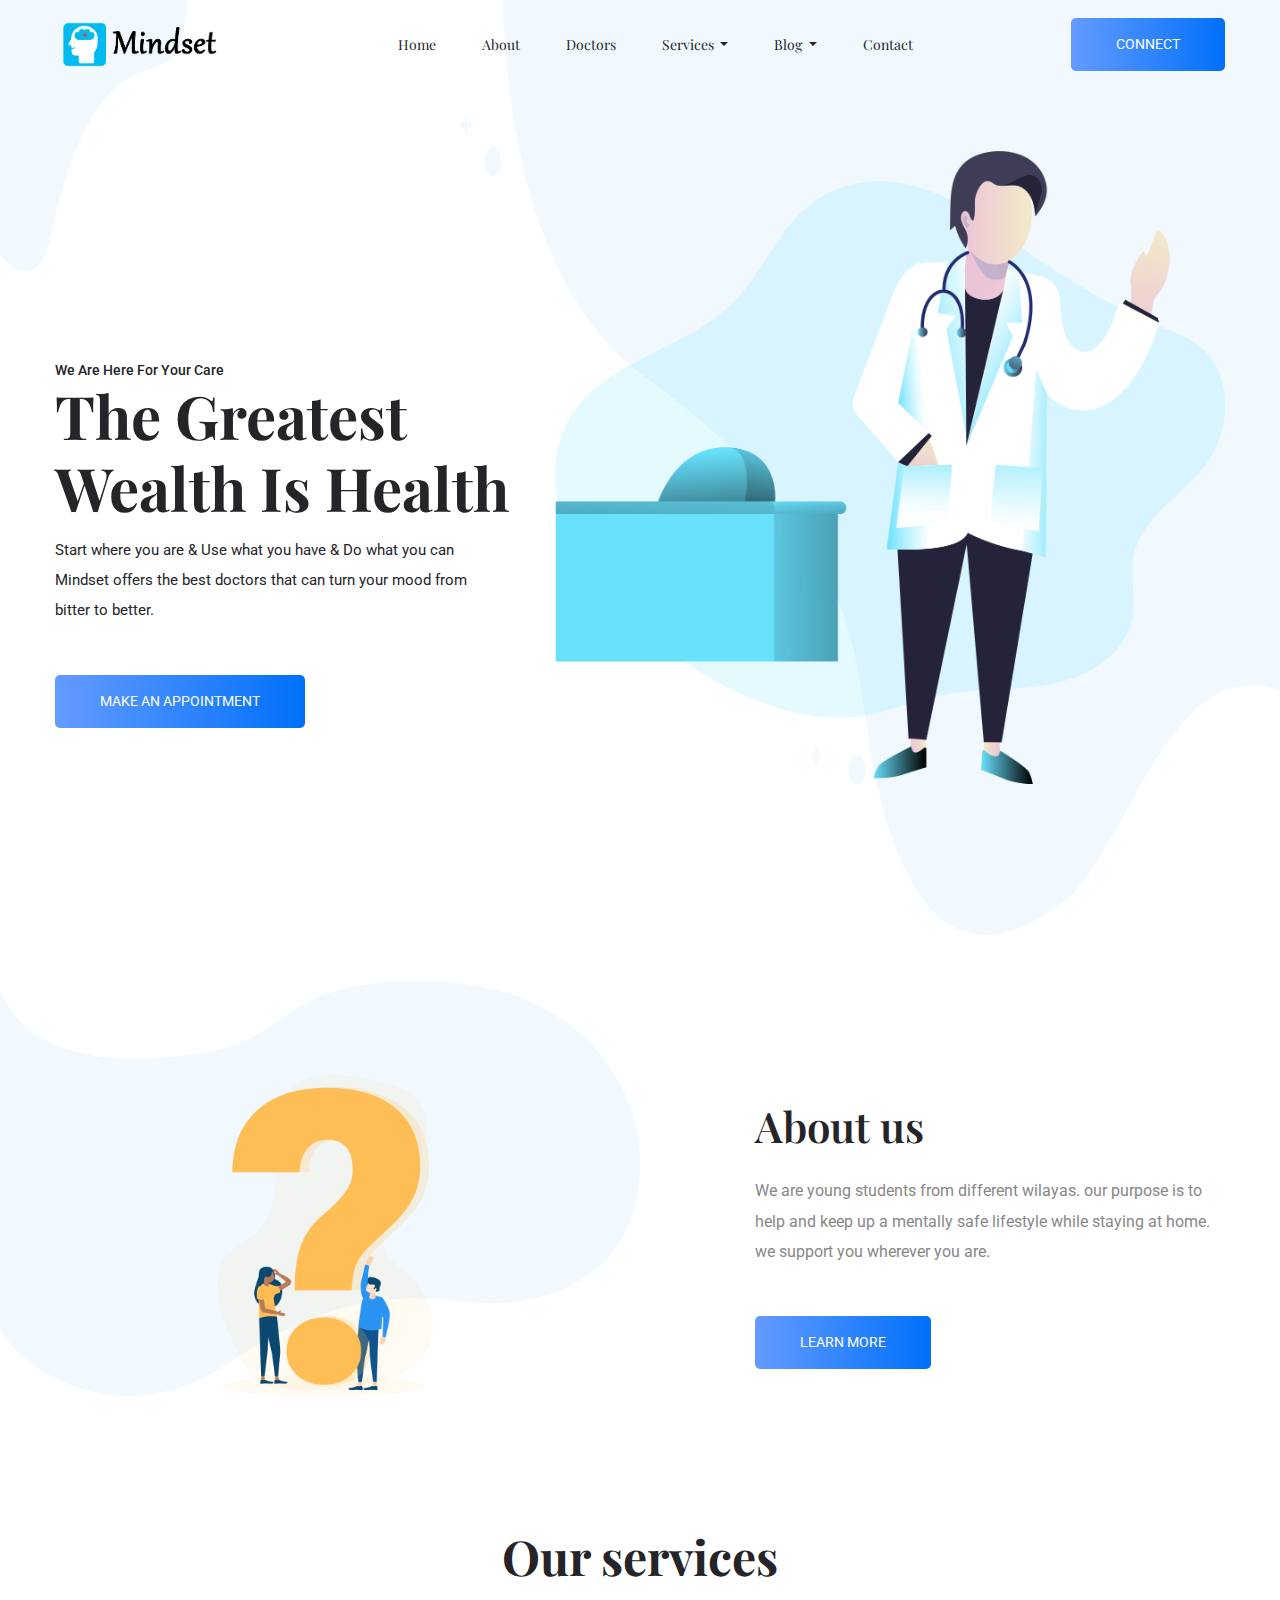
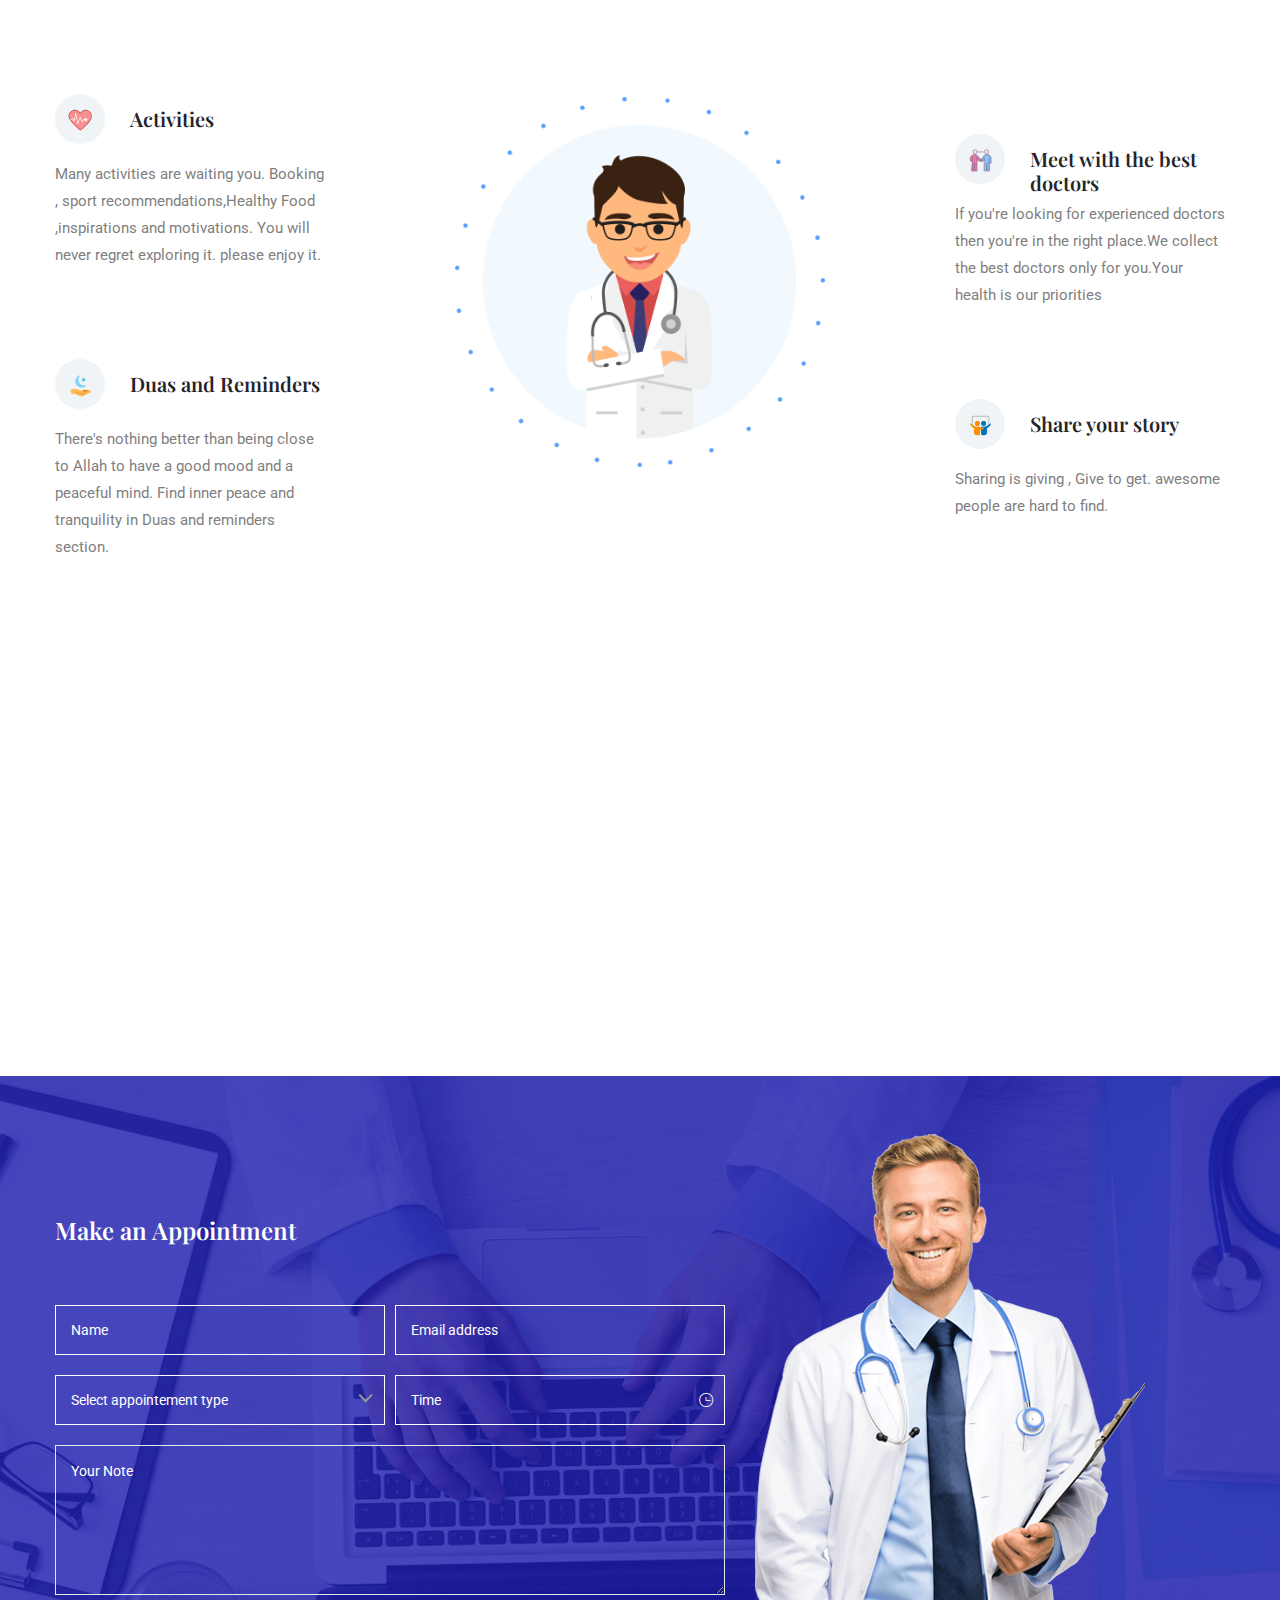
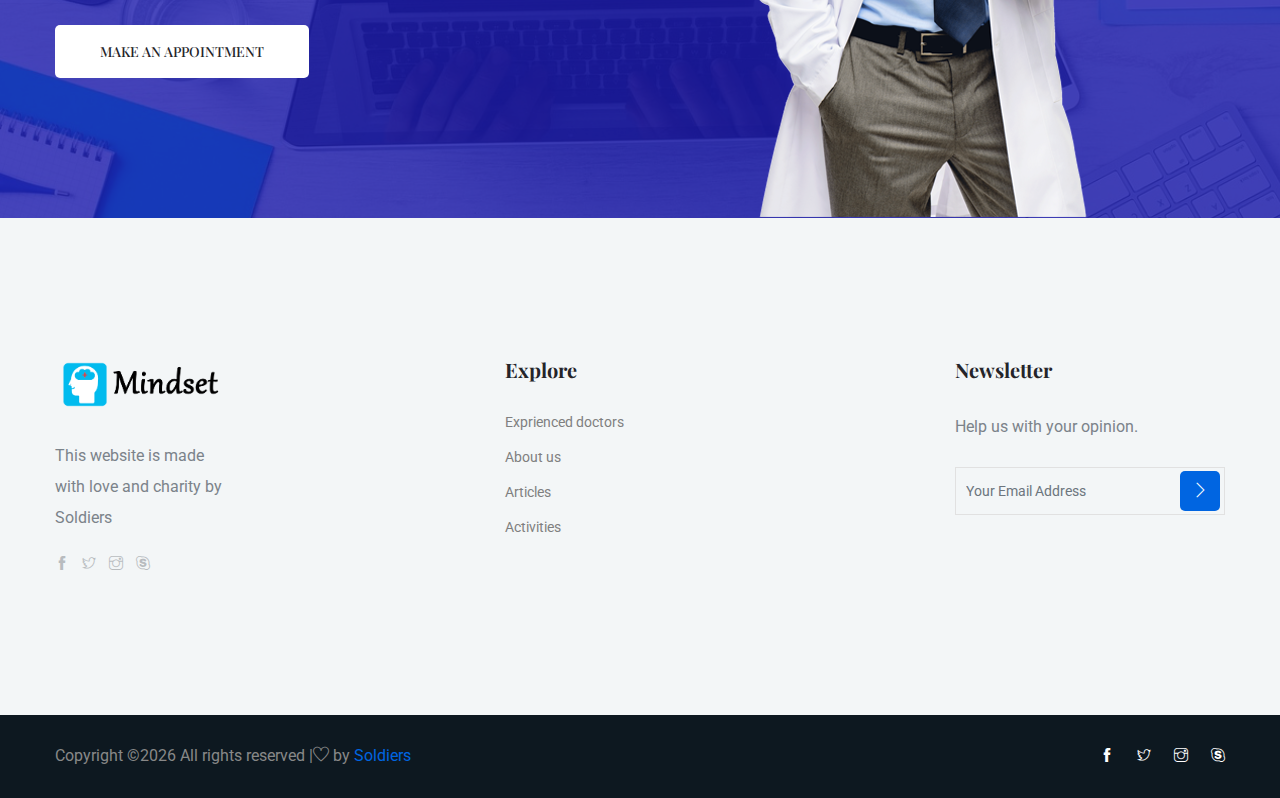
<file: index.html>
<!doctype html>
<html lang="en">

<head>
    <meta charset="utf-8">
    <meta name="viewport" content="width=device-width, initial-scale=1, shrink-to-fit=no">
    <title>Mindset</title>
    <link rel="icon" href="img/favicon.png">
    <link rel="stylesheet" href="css/bootstrap.min.css">
    <link rel="stylesheet" href="css/animate.css">
    <link rel="stylesheet" href="css/owl.carousel.min.css">
    <link rel="stylesheet" href="css/themify-icons.css">
    <link rel="stylesheet" href="css/flaticon.css">
    <link rel="stylesheet" href="css/magnific-popup.css">
    <link rel="stylesheet" href="css/nice-select.css">
    <link rel="stylesheet" href="css/slick.css">
    <link rel="stylesheet" href="css/style.css">
</head>

<body>
    <header class="main_menu home_menu">
        <div class="container">
            <div class="row align-items-center">
                <div class="col-lg-12">
                    <nav class="navbar navbar-expand-lg navbar-light">
                        <a class="navbar-brand" href="index.html"> <img src="img/logo.png" alt="logo" width="¨370px" height="53px"> </a>
                        <button class="navbar-toggler" type="button" data-toggle="collapse"
                            data-target="#navbarSupportedContent" aria-controls="navbarSupportedContent"
                            aria-expanded="false" aria-label="Toggle navigation">
                            <span class="navbar-toggler-icon"></span>
                        </button>

                        <div class="collapse navbar-collapse main-menu-item justify-content-center"
                            id="navbarSupportedContent">
                            <ul class="navbar-nav align-items-center">
                                <li class="nav-item active">
                                    <a class="nav-link" href="index.html">Home</a>
                                </li>
                                <li class="nav-item">
                                    <a class="nav-link" href="about.html">about</a>
                                </li>
                                <li class="nav-item">
                                    <a class="nav-link" href="Doctor.html">Doctors</a>
                                </li>


                                <li class="nav-item dropdown">
                                    <a class="nav-link dropdown-toggle" href="blog.html" id="navbarDropdown"
                                        role="button" data-toggle="dropdown" aria-haspopup="true" aria-expanded="false">
                                       Services
                                    </a>
                                    <div class="dropdown-menu" aria-labelledby="navbarDropdown">
                                        <a class="dropdown-item" href="funactivities.html">Fun activities</a>
                                       
                                        <a class="dropdown-item" href="duasreminders.html">Duas and Reminders </a>

                                        <a class="dropdown-item" href="doctor.html">Meet doctors</a>

                                        <a class="dropdown-item" href="shared_stories.html">Share your stories</a>

                                   </div>
                                </li>



                    <li class="nav-item dropdown">
                                            <a class="nav-link dropdown-toggle" href="blog.html" id="navbarDropdown_1"
                                                role="button" data-toggle="dropdown" aria-haspopup="true" aria-expanded="false">
                                                Blog
                                            </a>
                                            <div class="dropdown-menu" aria-labelledby="navbarDropdown_1">
                                                <a class="dropdown-item" href="blog.html">Articles</a>
                                          
                                            </div>
                                        </li>
                                <li class="nav-item">
                                    <a class="nav-link" href="contact.html">Contact</a>
                                </li>
                            </ul>
                        </div>
                        <a class="btn_2 d-none d-lg-block" href="#">Connect</a>
                    </nav>
                </div>
            </div>
        </div>
    </header>



    <section class="banner_part">
        <div class="container">
            <div class="row align-items-center">
                <div class="col-lg-5 col-xl-5">
                    <div class="banner_text">
                        <div class="banner_text_iner">
                            <h5>We are here for your care</h5>
                            <h1>The greatest Wealth is Health 
                            </h1>
                            <p>Start where you are & 
                        Use what you have &
                                Do what you can
                            Mindset offers the best doctors that can turn your mood  from bitter to better. </p>
                            <a href="doctors.html" class="btn_2">Make an appointment</a>

                        </div>
                    </div>
                </div>
                <div class="col-lg-7">
                    <div class="banner_img">
                        <img src="img/doctor.png" alt="" >
                    </div>
                </div>
            </div>
        </div>
    </section>



    <section class="about_us padding_top">
        <div class="container">
            <div class="row justify-content-between align-items-center">
                <div class="col-md-6 col-lg-6">
                    <div class="about_us_img">
                        <img src="img/concept-of-unknown-things.png" alt="">
                    </div>
                </div>
                <div class="col-md-6 col-lg-5">
                    <div class="about_us_text">
                        <h2>About us</h2>
                        <p>We are young students from different wilayas.
                        our purpose is to help and keep up a mentally safe lifestyle while staying at home.
                    we support you wherever you are.
                </p>
                        <a class="btn_2 " href="about.html">learn more</a>
                       
                    </div>
                </div>
            </div>
        </div>
    </section>



    <section class="feature_part">
        <div class="container">
            <div class="row justify-content-center">
                <div class="col-xl-8">
                    <div class="section_tittle text-center">
                        <h2>Our services</h2>
                    </div>
                </div>
            </div>
            <div class="row justify-content-between align-items-center">
                <div class="col-lg-3 col-sm-12">
                    <div class="single_feature">
                        <div class="single_feature_part">
                            <span class="single_feature_icon"><img src="img/heart-pulse-493591.png" alt=""></span>
                            <h4>Activities</h4>
                            <p>Many activities are waiting you. Booking , sport recommendations,Healthy Food ,inspirations and motivations. You will never regret exploring it. please enjoy it.</p>
                        </div>
                    </div>
                    <div class="single_feature">
                        <div class="single_feature_part">
                            <span class="single_feature_icon"><img src="img/duas/ramadan_96px.png" alt=""></span>
                            <h4>Duas and Reminders </h4>
                            <p>There's nothing better than being close to Allah to have a good mood and a peaceful mind. Find inner peace and tranquility in Duas and reminders section.</p>
                        </div>
                    </div>
                </div>
                <div class="col-lg-4 col-sm-12">
                        <div class="single_feature_img">
                            <img src="img/service.png" alt="">
                        </div>
                </div>
                <div class="col-lg-3 col-sm-12">
                    <div class="single_feature">
                        <div class="single_feature_part">
                            <span class="single_feature_icon"><img src="img/icon/meeting.png" alt=""></span>
                            <h4>Meet with the best doctors</h4>
                            <p> If you're looking for experienced doctors then you're in the right place.We collect the best doctors only for you.Your health is our priorities </p>
                        </div>
                    </div>
                    <div class="single_feature">
                        <div class="single_feature_part">
                            <span class="single_feature_icon"><img src="img/sladeshare_96px.png" alt=""></span>
                            <h4>Share your story</h4>
                            <p>Sharing is giving , Give to get. awesome people are hard to find.</p>
                        </div>
                    </div>
                </div>
            </div>
        </div>
    </section>

    <section class="regervation_part section_padding">
        <div class="container">
            <div class="row align-items-center regervation_content">
                <div class="col-lg-7">
                    <div class="regervation_part_iner">
                        <form>
                            <h2>Make an Appointment</h2>
                            <div class="form-row">
                                <div class="form-group col-md-6">
                                    <input type="email" class="form-control" id="inputEmail4" placeholder="Name">
                                </div>
                                <div class="form-group col-md-6">
                                    <input type="password" class="form-control" id="inputPassword4"
                                        placeholder="Email address">
                                </div>
                                <div class="form-group col-md-6">
                                    <select class="form-control" id="Select">
                                         <option value="1" selected>Select appointement type</option>
                                        <option value="2">Remote</option>
                                        <option value="3">Face to face</option>
                                    </select>
                                </div>
                                <div class="form-group time_icon col-md-6">
                                    <select class="form-control" id="Select2">
                                        <option value="" selected>Time</option>
                                        <option value="1">8 AM TO 10AM</option>
                                        <option value="1">10 AM TO 12PM</option>
                                        <option value="1">12PM TO 2PM</option>
                                        <option value="1">2PM TO 4PM</option>
                                        <option value="1">4PM TO 6PM</option>
                                        <option value="1">6PM TO 8PM</option>
                                        <option value="1">4PM TO 10PM</option>
                                        <option value="1">10PM TO 12PM</option>
                                    </select>
                                </div>
                                <div class="form-group col-md-12">
                                    <textarea class="form-control" id="Textarea" rows="4"
                                        placeholder="Your Note "></textarea>
                                </div>
                            </div>
                            <div class="regerv_btn">
                                <a href="#" class="btn_2">Make an Appointment</a>
                            </div>
                        </form>
                    </div>
                </div>
                <div class="col-lg-5 col-md-6">
                    <div class="reservation_img">
                        <img src="img/reservation.png" alt="" class="reservation_img_iner">
                    </div>
                </div>
            </div>
        </div>
    </section>





 <footer class="footer-area">
    <div class="footer section_padding">
      <div class="container">
        <div class="row justify-content-between">
          <div class="col-xl-2 col-md-4 col-sm-6 single-footer-widget">
            <a href="#" class="footer_logo"> <img src="img/logo.png" alt="#"> </a>
            <p>This website is made with love and charity by Soldiers</p>
            <div class="social_logo">
              <a href="#"><i class="ti-facebook"></i></a>
              <a href="#"> <i class="ti-twitter"></i> </a>
              <a href="#"><i class="ti-instagram"></i></a>
              <a href="#"><i class="ti-skype"></i></a>
            </div>
          </div>
        
          <div class="col-xl-2 col-sm-6 col-md-4 single-footer-widget">
            <h4>Explore</h4>
            <ul>
                            <li><a href="doctor.html">Exprienced doctors</a></li>
                            <li><a href="about.html">About us</a></li>
                            <li><a href="single-blog.html">Articles </a></li>
                            <li><a href="funactivities.html">Activities</a></li>
                           
            </ul>
          </div>
       
          <div class="col-xl-3 col-sm-6 col-md-6 single-footer-widget">
            <h4>Newsletter</h4>
            <p>Help us with your opinion.</p>
            <div class="form-wrap" id="mc_embed_signup">
              <form target="_blank"
                action="https://spondonit.us12.list-manage.com/subscribe/post?u=1462626880ade1ac87bd9c93a&amp;id=92a4423d01"
                method="get" class="form-inline">
                <input class="form-control" name="EMAIL" placeholder="Your Email Address"
                  onfocus="this.placeholder = ''" onblur="this.placeholder = 'Your Email Address '" required=""
                  type="email">
                <button class="click-btn btn btn-default text-uppercase"> <i class="ti-angle-right"></i>
                </button>
                <div style="position: absolute; left: -5000px;">
                  <input name="b_36c4fd991d266f23781ded980_aefe40901a" tabindex="-1" value="" type="text">
                </div>

                <div class="info"></div>
              </form>
            </div>
          </div>
        </div>
      </div>
    </div>

    <div class="copyright_part">
      <div class="container">
        <div class="row align-items-center">
          <p class="footer-text m-0 col-lg-8 col-md-12">
Copyright &copy;<script>document.write(new Date().getFullYear());</script> All rights reserved |<i class="ti-heart" aria-hidden="true"></i> by <a href="" target="_blank">Soldiers</a>

</p>
          <div class="col-lg-4 col-md-12 text-center text-lg-right footer-social">
            <a href="#"><i class="ti-facebook"></i></a>
            <a href="#"> <i class="ti-twitter"></i> </a>
            <a href="#"><i class="ti-instagram"></i></a>
            <a href="#"><i class="ti-skype"></i></a>
          </div>
        </div>
      </div>
    </div>
  </footer>



    <script src="js/jquery-1.12.1.min.js"></script>

    <script src="js/popper.min.js"></script>
    <script src="js/bootstrap.min.js"></script>
    <script src="js/owl.carousel.min.js"></script>
    <script src="js/jquery.nice-select.min.js"></script>
    <script src="js/jquery.ajaxchimp.min.js"></script>
    <script src="js/jquery.form.js"></script>
    <script src="js/jquery.validate.min.js"></script>
    <script src="js/mail-script.js"></script>
    <script src="js/contact.js"></script>
    <script src="js/custom.js"></script>
</body>

</html>
</file>
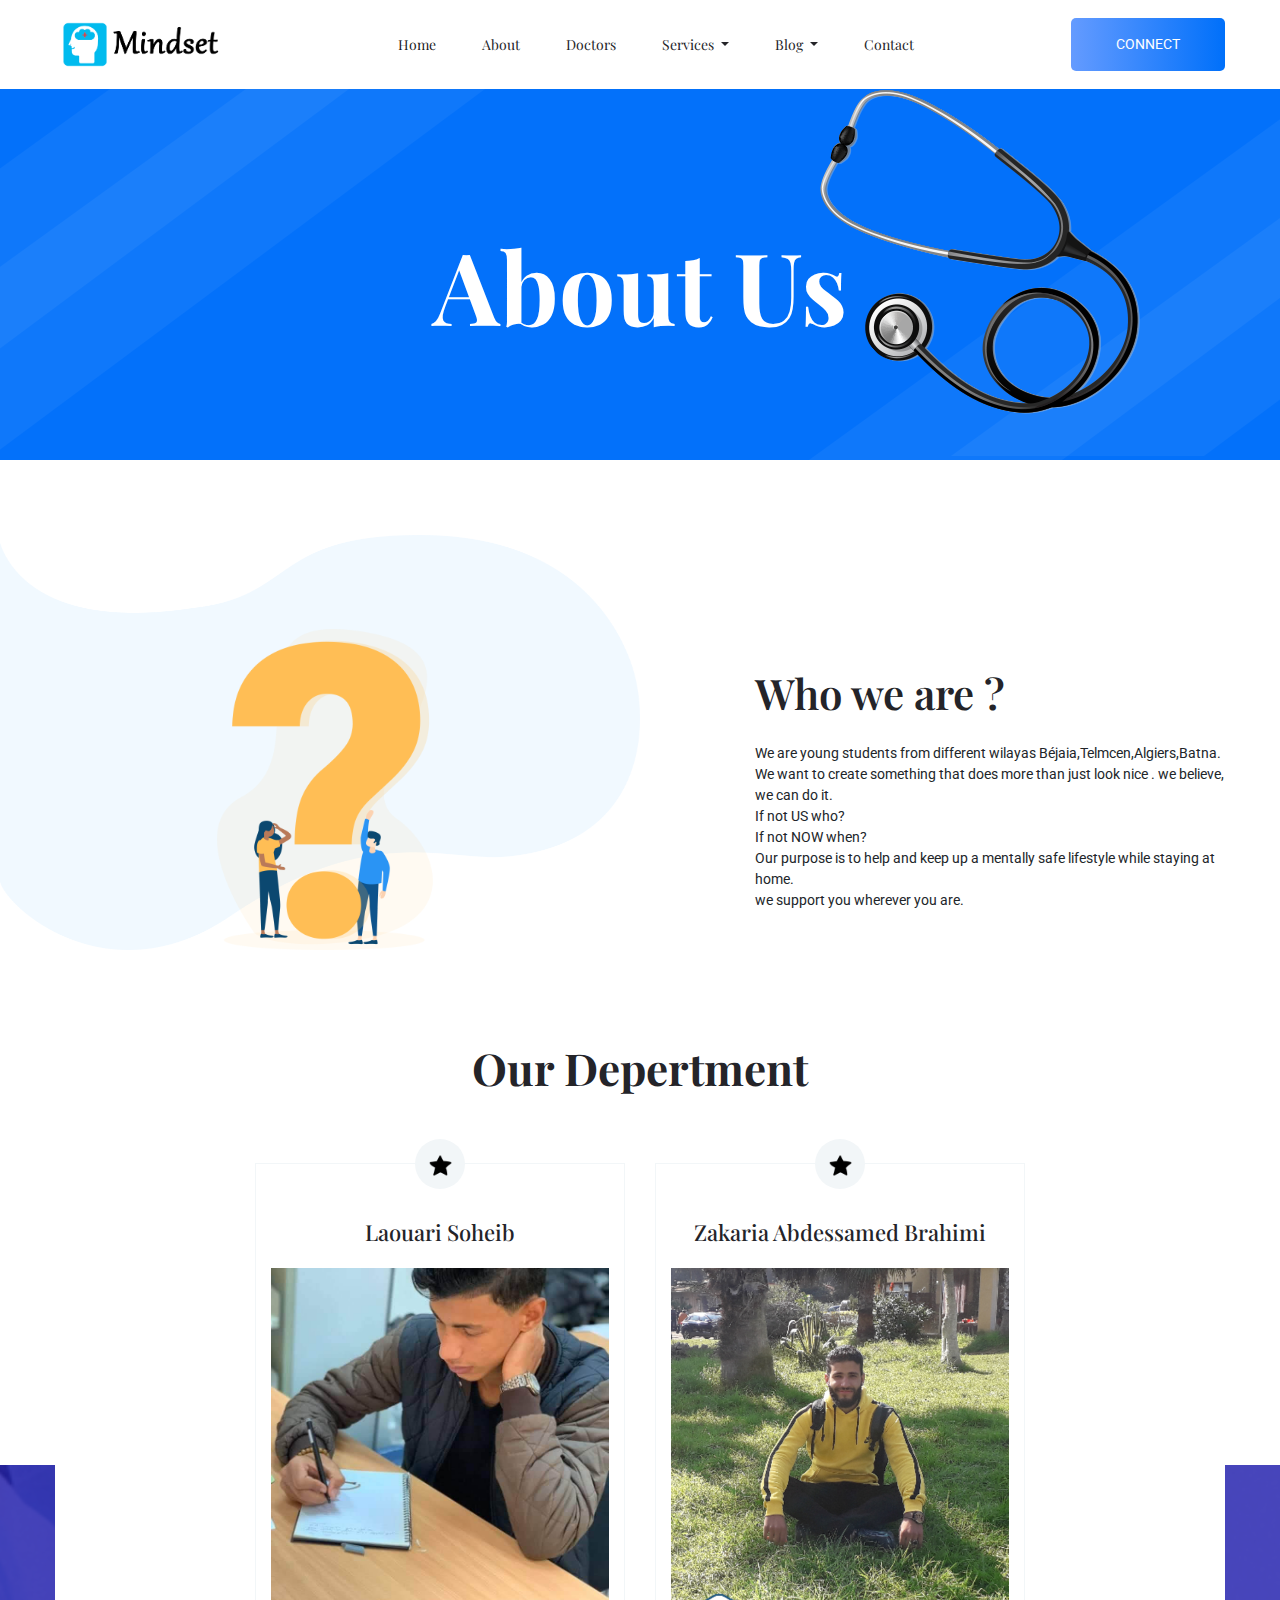
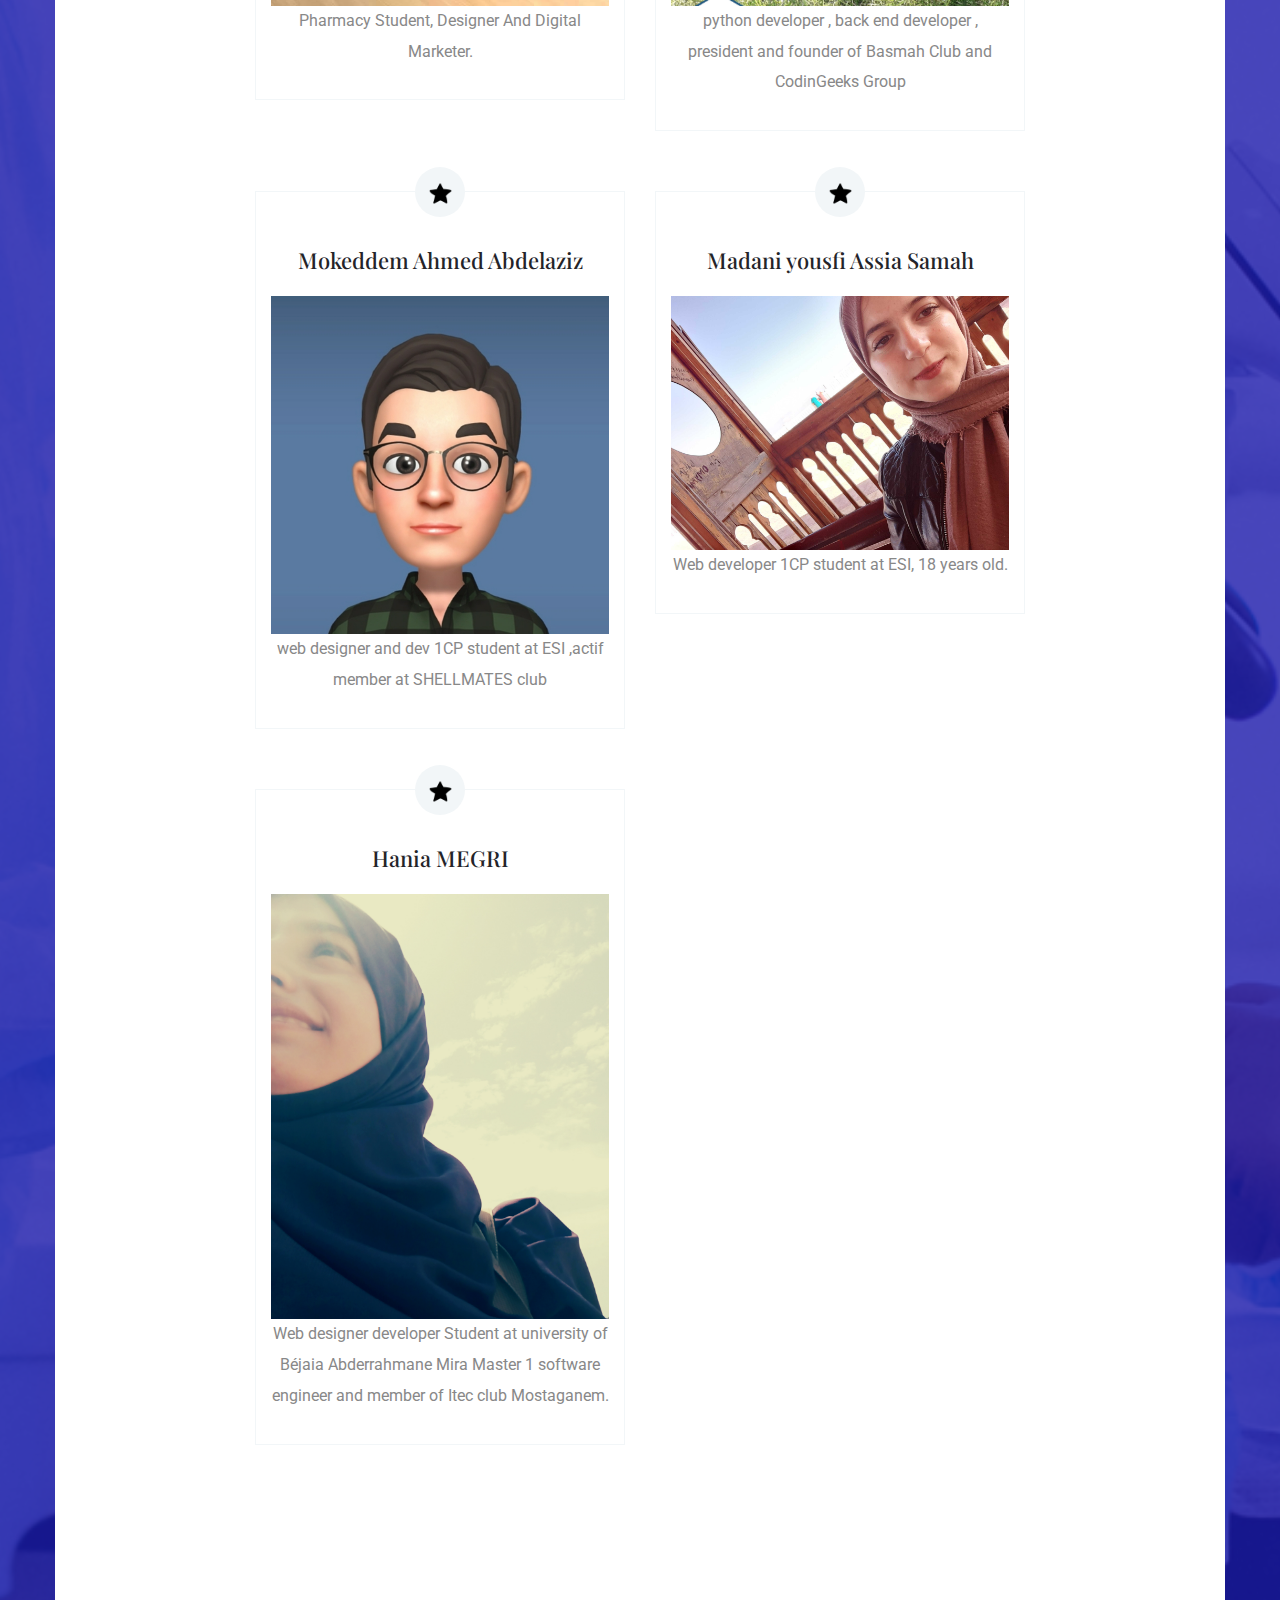
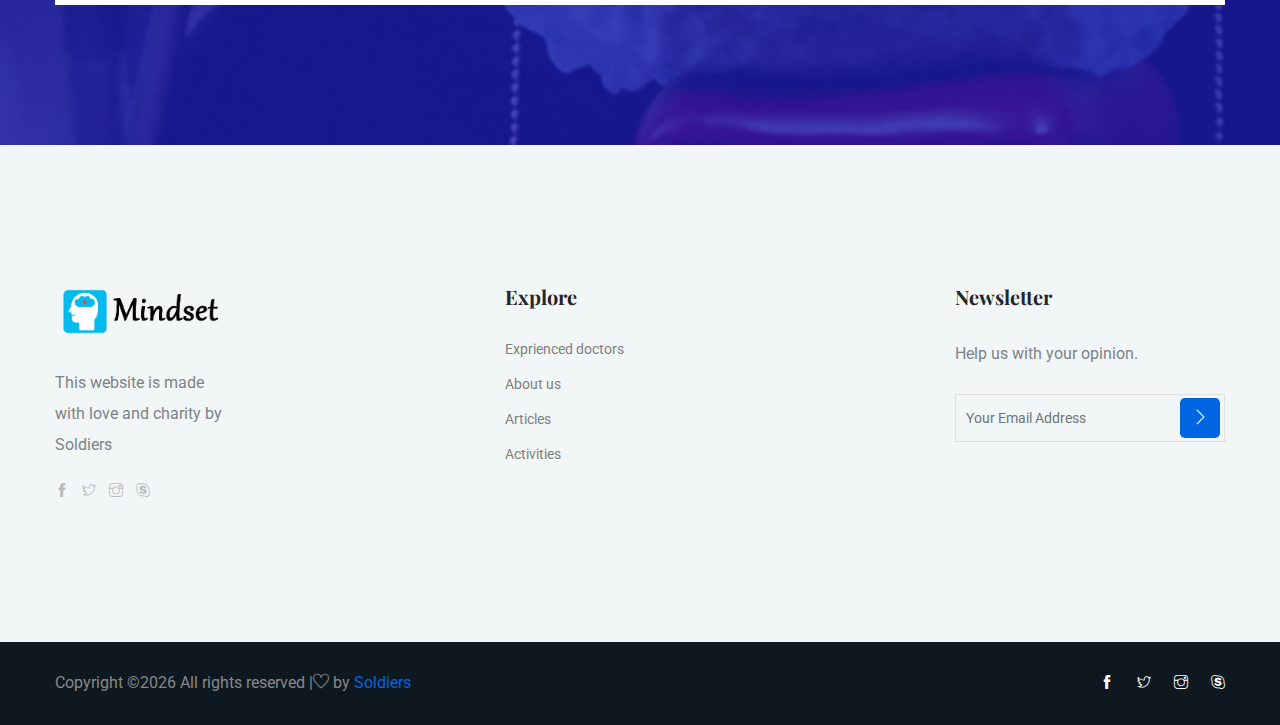
<file: about.html>
<!doctype html>
<html lang="en">

<head>
    <meta charset="utf-8">
    <meta name="viewport" content="width=device-width, initial-scale=1, shrink-to-fit=no">
    <title>Mindset</title>
    <link rel="icon" href="img/favicon.png">
    <link rel="stylesheet" href="css/bootstrap.min.css">
    <link rel="stylesheet" href="css/animate.css">
    <link rel="stylesheet" href="css/owl.carousel.min.css">
    <link rel="stylesheet" href="css/themify-icons.css">
    <link rel="stylesheet" href="css/flaticon.css">
    <link rel="stylesheet" href="css/magnific-popup.css">
    <link rel="stylesheet" href="css/nice-select.css">
    <link rel="stylesheet" href="css/slick.css">
    <link rel="stylesheet" href="css/style.css">
</head>

<body>
 <header class="main_menu">
    <div class="container">
      <div class="row align-items-center">
        <div class="col-lg-12">
          <nav class="navbar navbar-expand-lg navbar-light">
            <a class="navbar-brand" href="index.html"> <img src="img/logo.png" alt="logo"width="170px" height="53px"> </a>
            <button class="navbar-toggler" type="button" data-toggle="collapse" data-target="#navbarSupportedContent"
              aria-controls="navbarSupportedContent" aria-expanded="false" aria-label="Toggle navigation">
              <span class="navbar-toggler-icon"></span>
            </button>

            <div class="collapse navbar-collapse main-menu-item justify-content-center" id="navbarSupportedContent">
              <ul class="navbar-nav align-items-center">
                <li class="nav-item active">
                  <a class="nav-link" href="index.html">Home</a>
                </li>
                <li class="nav-item">
                  <a class="nav-link" href="about.html">about</a>
                </li>
                <li class="nav-item">
                  <a class="nav-link" href="Doctor.html">Doctors</a>
                </li>

               

                                <li class="nav-item dropdown">
                                    <a class="nav-link dropdown-toggle" href="blog.html" id="navbarDropdown"
                                        role="button" data-toggle="dropdown" aria-haspopup="true" aria-expanded="false">
                                       Services
                                    </a>
                                    <div class="dropdown-menu" aria-labelledby="navbarDropdown">
                                        <a class="dropdown-item" href="funactivities.html">Activities</a>
                                       
                                        <a class="dropdown-item" href="duasreminders.html">Duas and Reminders </a>

                                        <a class="dropdown-item" href="doctor.html">Meet doctors</a>

                                        <a class="dropdown-item" href="Shared_stories.html">Share your Story</a>

                                      
                                    </div>
                                </li>
                               
                <li class="nav-item dropdown">
                  <a class="nav-link dropdown-toggle" href="blog.html" id="navbarDropdown_1" role="button"
                    data-toggle="dropdown" aria-haspopup="true" aria-expanded="false">
                    blog
                  </a>
                  <div class="dropdown-menu" aria-labelledby="navbarDropdown_1">
                  
                     <a class="dropdown-item" href="blog.html">Articles</a>
                  </div>
                </li>

                <li class="nav-item">
                  <a class="nav-link" href="contact.html">Contact</a>
                </li>
              </ul>
            </div>
            <a class="btn_2 d-none d-lg-block" href="#">Connect</a>
          </nav>
        </div>
      </div>
    </div>
  </header>

    <section class="breadcrumb_part breadcrumb_bg">
        <div class="container">
            <div class="row">
                <div class="col-lg-12">
                    <div class="breadcrumb_iner">
                        <div class="breadcrumb_iner_item">
                            <h2>about us</h2>
                        </div>
                    </div>
                </div>
            </div>
        </div>
    </section>

    <section class="about_us single_about_padding">
        <div class="container">
            <div class="row justify-content-between align-items-center">
                <div class="col-md-6 col-lg-6">
                    <div class="about_us_img">
                        <img src="img/concept-of-unknown-things.png" alt="">
                    </div>
                </div>
                <div class="col-md-6 col-lg-5">
                    <div class="about_us_text">
                        <h2>Who we are ?</h2>
                        <p5>We are young students from different wilayas Béjaia,Telmcen,Algiers,Batna.<br>We want to create something that does more than just look nice . we believe, we can do it.

                               <br>If not US who?<br>If not NOW when?      <br> Our purpose is to help and keep up a mentally safe lifestyle while staying at home. <br>we support you wherever you are.</p5>
                    
                       
                    </div>
                </div>
            </div>
        </div>
    </section>

    <section class="our_depertment section_padding">
        <div class="container">
            <div class="row justify-content-center text-center">
                <div class="col-xl-12">
                    <div class="depertment_content">
                        <div class="row justify-content-center">
                            <div class="col-xl-8">
                                <h2>Our Depertment</h2>
                                <div class="row">
                                    <div class="col-lg-6 col-sm-6">
                                        <div class="single_our_depertment">
                                            <span class="our_depertment_icon"> <img src="img/icons8-hand-drawn-star.png"
                                                    alt=""></span>
                                            <h4>Laouari Soheib </h4>
                                             <img src="img/Personnelpic.jpg"
                                                    alt=""> 
                                            <p>
                                            Pharmacy Student, Designer And Digital Marketer.</p>
                                        </div>
                                    </div>
                                  

                                    <div class="col-lg-6 col-sm-6">
                                        <div class="single_our_depertment">
                                            <span class="our_depertment_icon"><img src="img/icons8-hand-drawn-star.png"
                                                    alt=""></span>
                                            <h4>Zakaria Abdessamed Brahimi</h4>

                                                <img src="img/zakaria.png"
                                                    alt="">
                                            <p>
                                            python developer , back end developer , president and founder of  Basmah Club and CodinGeeks Group </p>
                                        </div>
                                    </div>

                                    <div class="col-lg-6 col-sm-6">
                                        <div class="single_our_depertment">
                                            <span class="our_depertment_icon"><img src="img/icons8-hand-drawn-star.png"
                                                    alt=""></span>
                                            <h4>Mokeddem Ahmed Abdelaziz</h4>
                                             <img src="img/ahmed.jpg"
                                                    alt="">
                                            <p>web designer and dev
                                            1CP student at ESI ,actif member at SHELLMATES club</p>
                                        </div>
                                    </div>
                                    <div class="col-lg-6 col-sm-6">
                                        <div class="single_our_depertment">
                                            <span class="our_depertment_icon"> <img src="img/icons8-hand-drawn-star.png"
                                                    alt=""></span>
                                            <h4>Madani yousfi Assia Samah</h4>
                                            <img src="img/samah.jpg"
                                                    alt="">
                                            <p>Web developer
                                                1CP student at ESI, 18 years old.


                                                
                                            </p>
                                        </div>
                                    </div>

                                      <div class="col-lg-6 col-sm-6">
                                        <div class="single_our_depertment">
                                            <span class="our_depertment_icon"><img src="img/icons8-hand-drawn-star.png"
                                                    alt=""></span>
                                            <h4>Hania MEGRI </h4>

                                                <img src="img/hania.png"
                                                    alt="">
                                            <p>Web designer developer
                                          Student at university of Béjaia Abderrahmane Mira Master 1 software engineer and member of Itec club Mostaganem.</p>
                                        </div>
                                    </div>
                                </div>
                            </div>
                        </div>

                    </div>
                </div>
            </div>
        </div>
    </section>

   <footer class="footer-area">
    <div class="footer section_padding">
      <div class="container">
        <div class="row justify-content-between">
          <div class="col-xl-2 col-md-4 col-sm-6 single-footer-widget">
            <a href="#" class="footer_logo"> <img src="img/logo.png" alt="#"> </a>
            <p>This website is made with love and charity by Soldiers</p>
            <div class="social_logo">
              <a href="#"><i class="ti-facebook"></i></a>
              <a href="#"> <i class="ti-twitter"></i> </a>
              <a href="#"><i class="ti-instagram"></i></a>
              <a href="#"><i class="ti-skype"></i></a>
            </div>
          </div>
        
          <div class="col-xl-2 col-sm-6 col-md-4 single-footer-widget">
            <h4>Explore</h4>
            <ul>
                            <li><a href="doctor.html">Exprienced doctors</a></li>
                            <li><a href="about.html">About us</a></li>
                            <li><a href="single-blog.html">Articles </a></li>
                            <li><a href="funactivities.html">Activities</a></li>
                           
            </ul>
          </div>
       
          <div class="col-xl-3 col-sm-6 col-md-6 single-footer-widget">
            <h4>Newsletter</h4>
            <p>Help us with your opinion.</p>
            <div class="form-wrap" id="mc_embed_signup">
              <form target="_blank"
                action="https://spondonit.us12.list-manage.com/subscribe/post?u=1462626880ade1ac87bd9c93a&amp;id=92a4423d01"
                method="get" class="form-inline">
                <input class="form-control" name="EMAIL" placeholder="Your Email Address"
                  onfocus="this.placeholder = ''" onblur="this.placeholder = 'Your Email Address '" required=""
                  type="email">
                <button class="click-btn btn btn-default text-uppercase"> <i class="ti-angle-right"></i>
                </button>
                <div style="position: absolute; left: -5000px;">
                  <input name="b_36c4fd991d266f23781ded980_aefe40901a" tabindex="-1" value="" type="text">
                </div>

                <div class="info"></div>
              </form>
            </div>
          </div>
        </div>
      </div>
    </div>

    <div class="copyright_part">
      <div class="container">
        <div class="row align-items-center">
          <p class="footer-text m-0 col-lg-8 col-md-12">
Copyright &copy;<script>document.write(new Date().getFullYear());</script> All rights reserved |<i class="ti-heart" aria-hidden="true"></i> by <a href="" target="_blank">Soldiers</a>
</p>
          <div class="col-lg-4 col-md-12 text-center text-lg-right footer-social">
            <a href="#"><i class="ti-facebook"></i></a>
            <a href="#"> <i class="ti-twitter"></i> </a>
            <a href="#"><i class="ti-instagram"></i></a>
            <a href="#"><i class="ti-skype"></i></a>
          </div>
        </div>
      </div>
    </div>
  </footer>



    <script src="js/jquery-1.12.1.min.js"></script>
    <script src="js/popper.min.js"></script>
    <script src="js/bootstrap.min.js"></script>
    <script src="js/owl.carousel.min.js"></script>
    <script src="js/jquery.nice-select.min.js"></script>
    <script src="js/jquery.ajaxchimp.min.js"></script>
    <script src="js/jquery.form.js"></script>
    <script src="js/jquery.validate.min.js"></script>
    <script src="js/mail-script.js"></script>
    <script src="js/contact.js"></script>
    <script src="js/custom.js"></script>
</body>

</html>
</file>
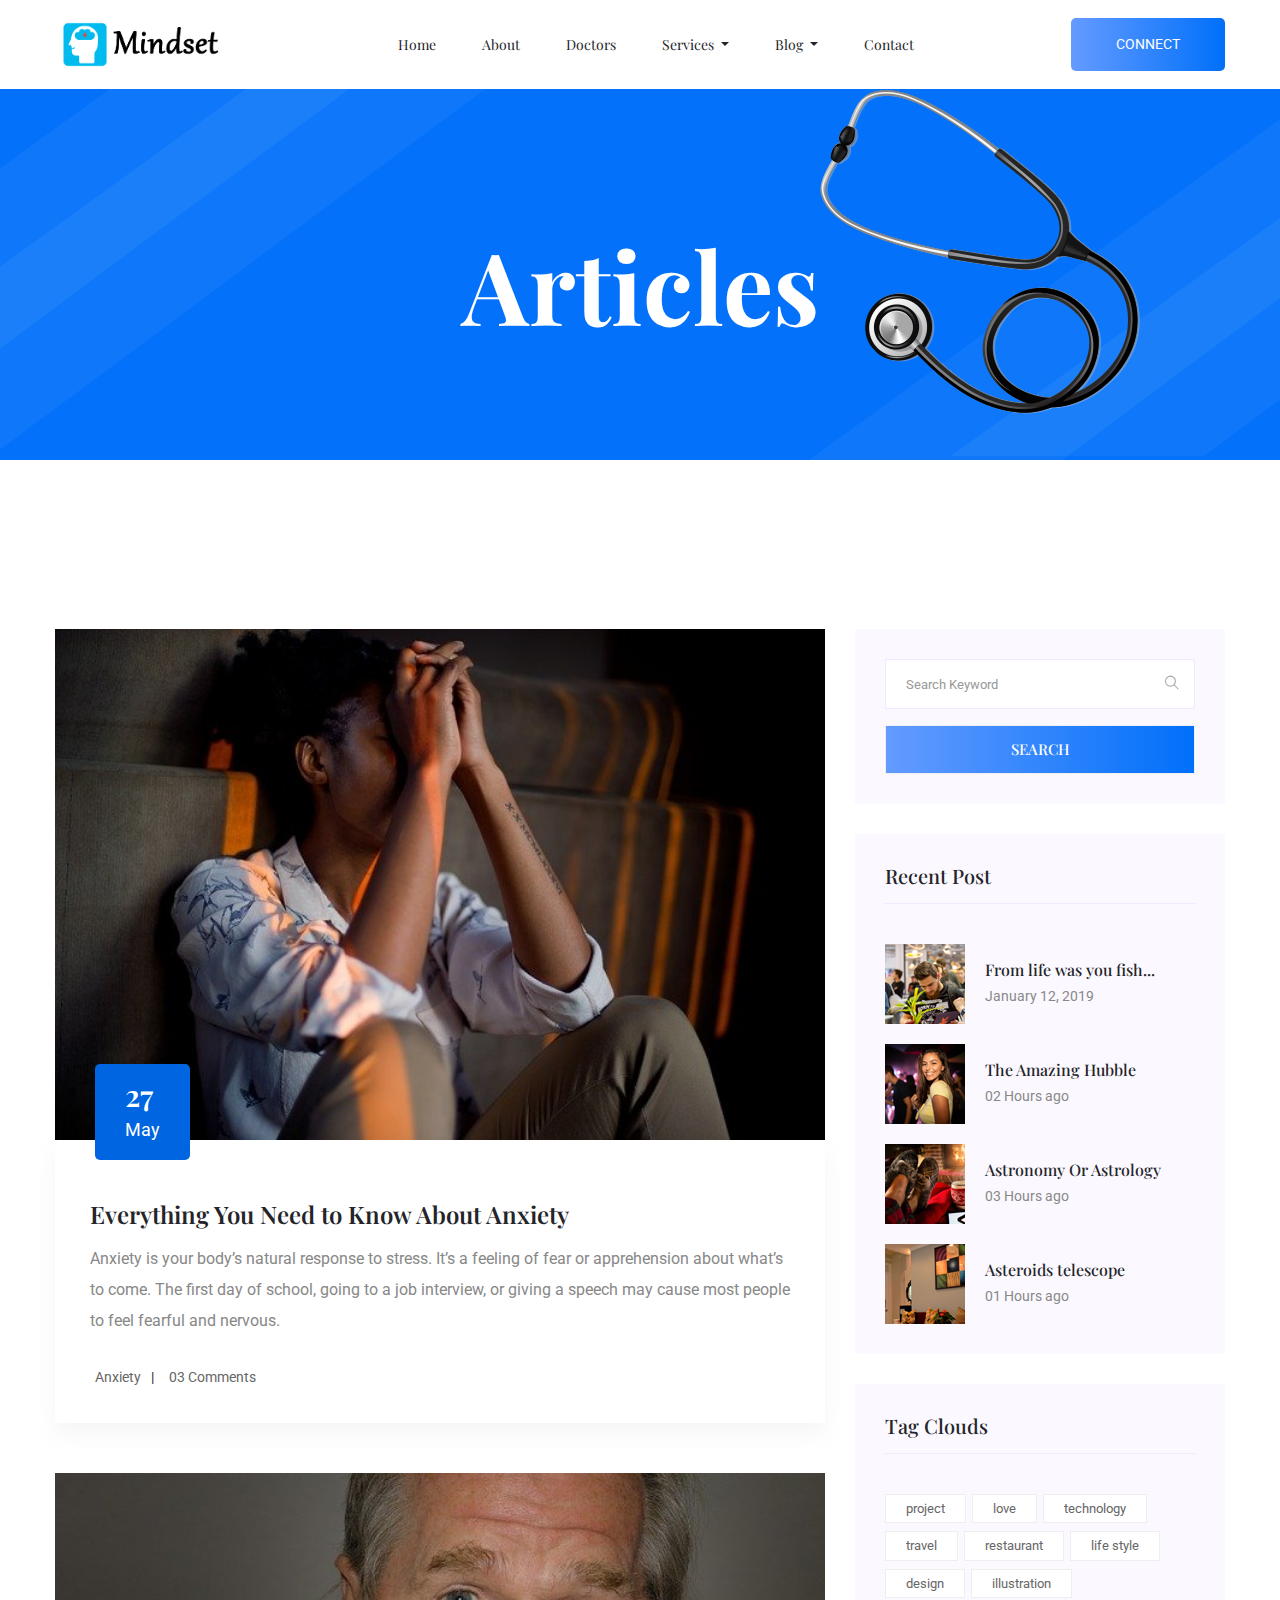
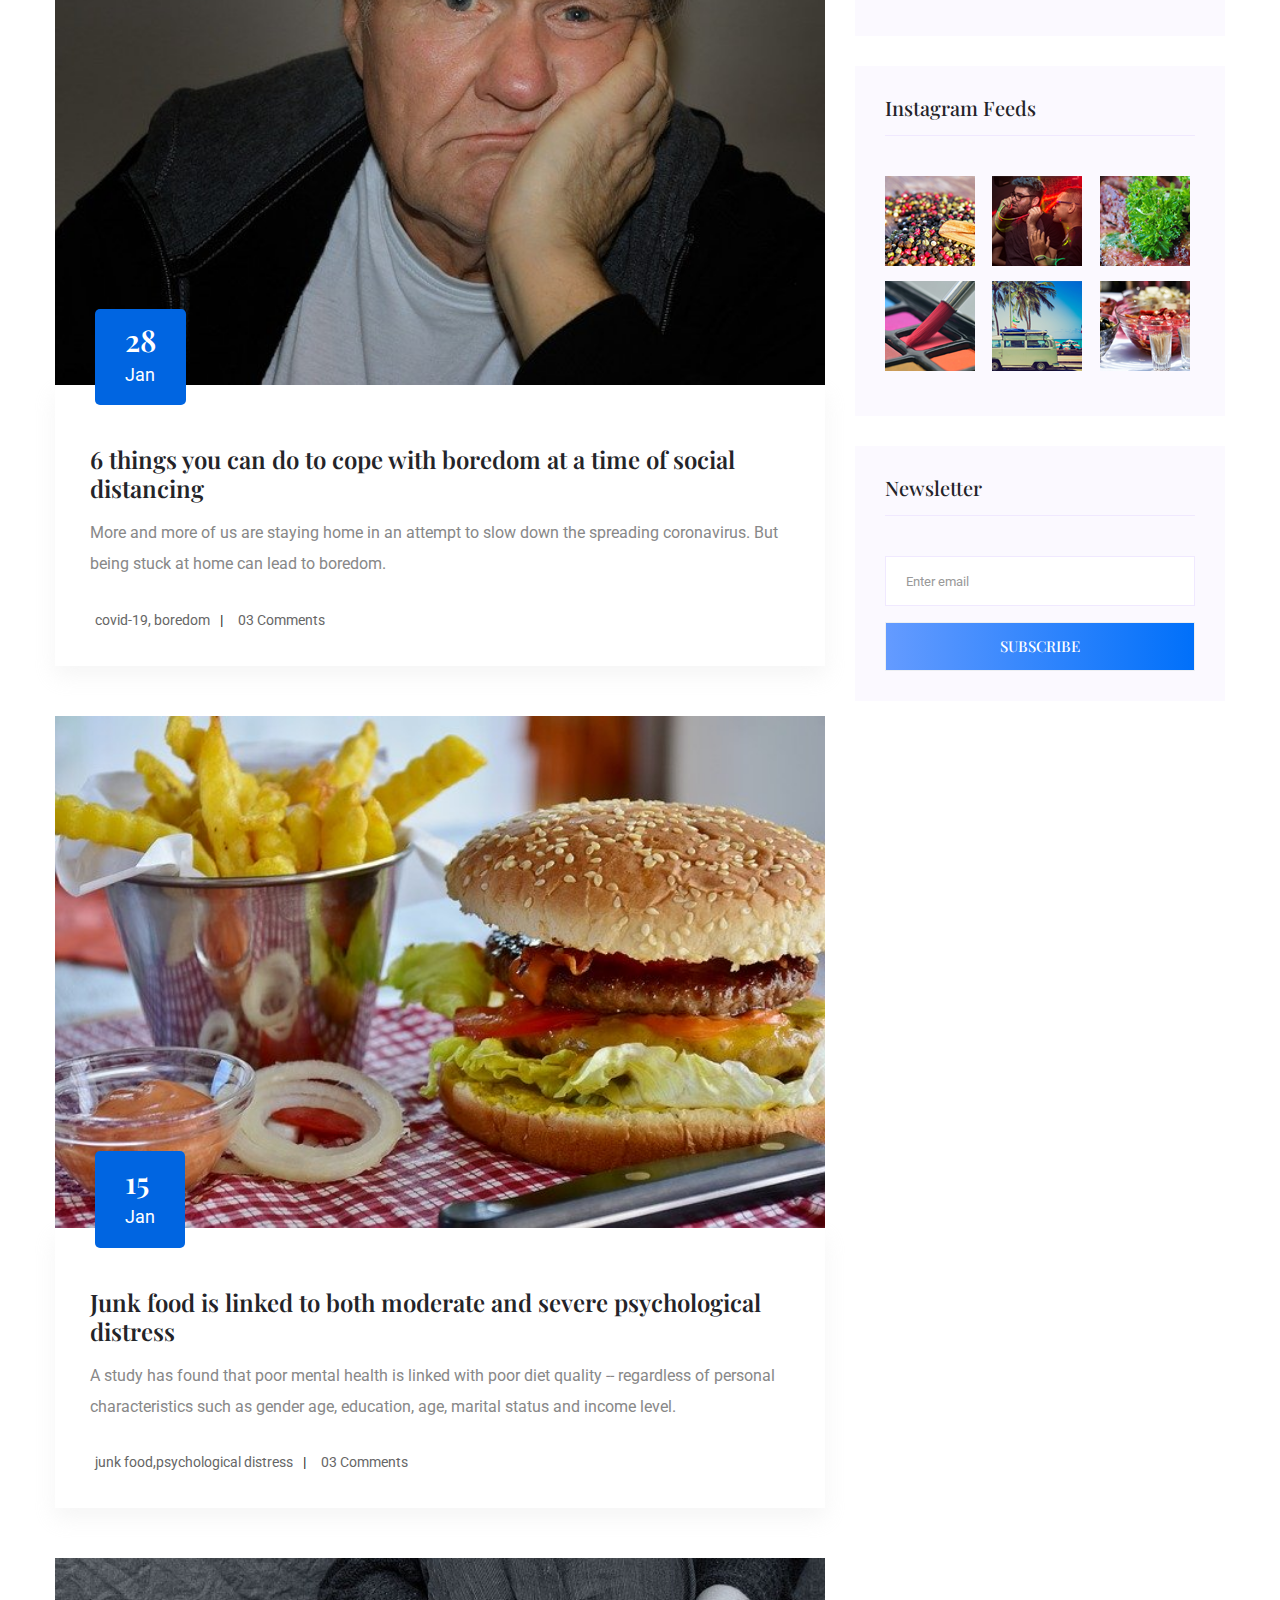
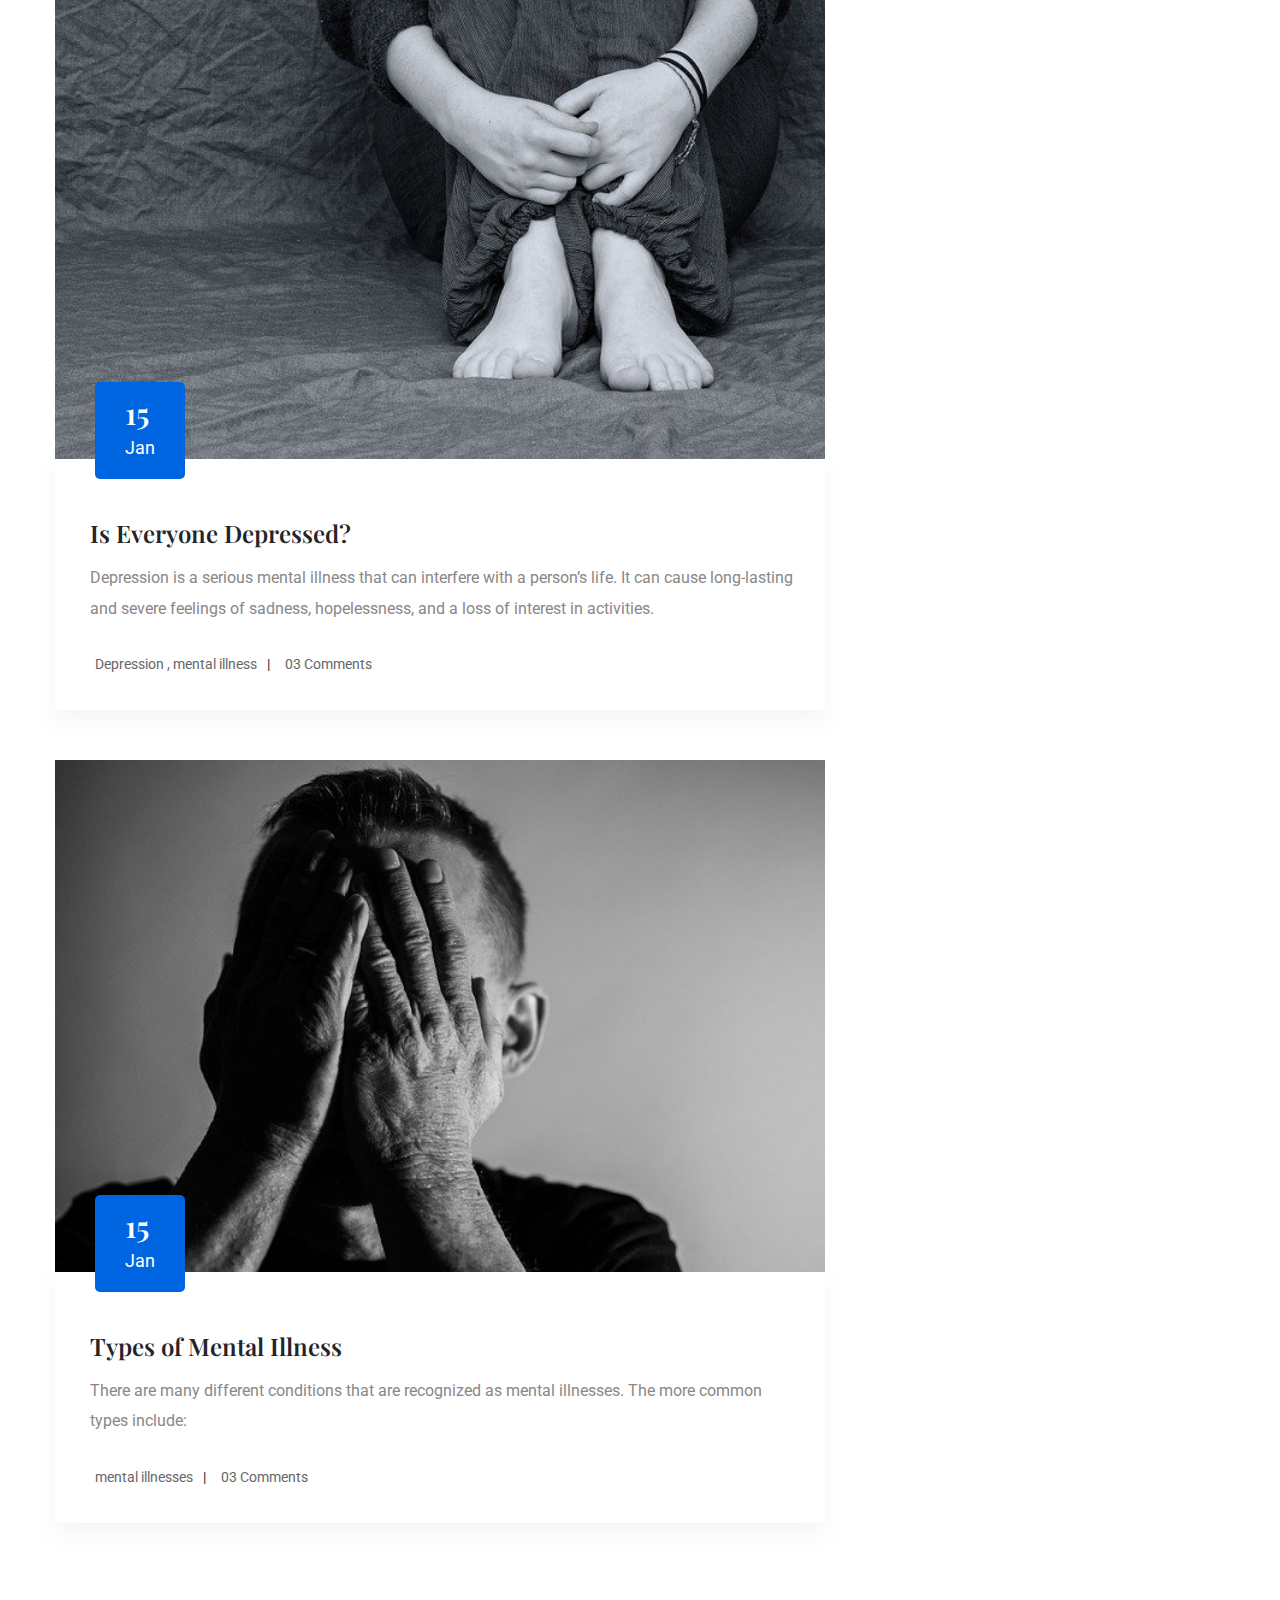
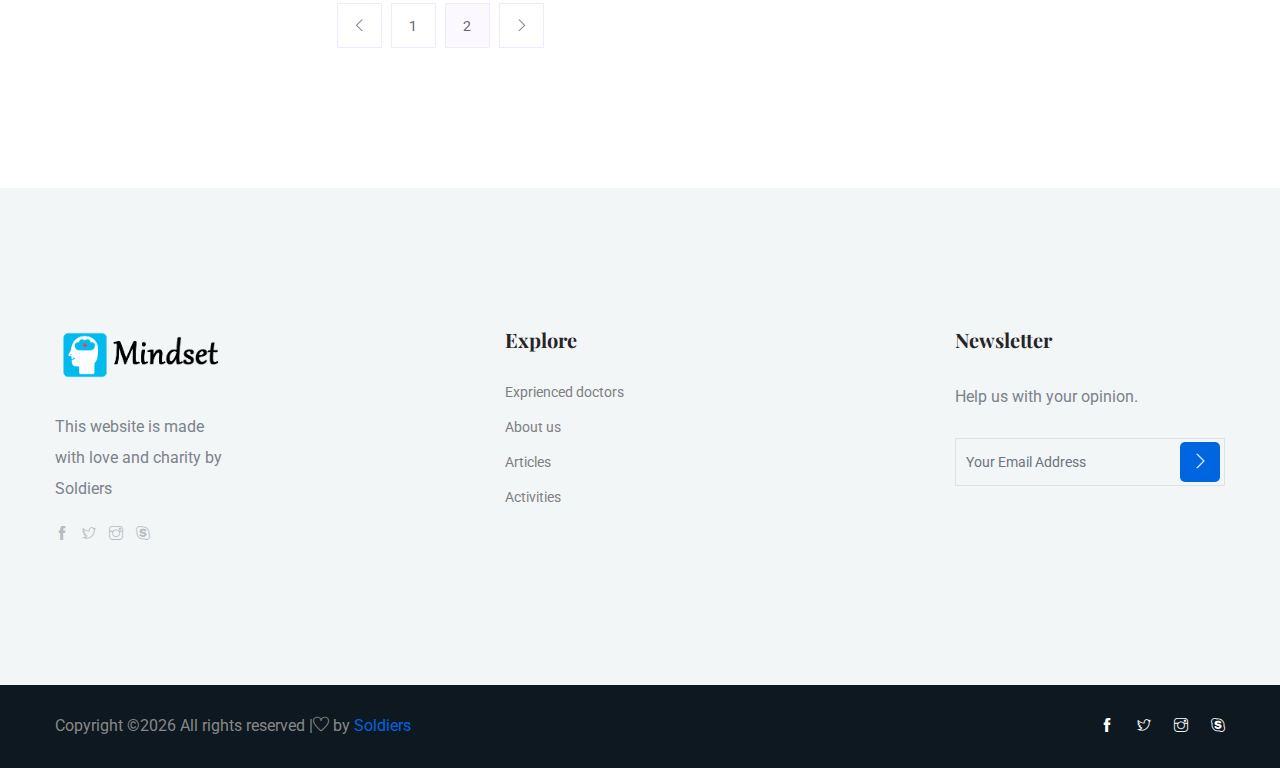
<file: blog.html>
<!doctype html>
<html lang="en">

<head>
    <meta charset="utf-8">
    <meta name="viewport" content="width=device-width, initial-scale=1, shrink-to-fit=no">
    <title>Mindset</title>
    <link rel="icon" href="img/favicon.png">
    <link rel="stylesheet" href="css/bootstrap.min.css">
    <link rel="stylesheet" href="css/animate.css">
    <link rel="stylesheet" href="css/owl.carousel.min.css">
    <link rel="stylesheet" href="css/themify-icons.css">
    <link rel="stylesheet" href="css/flaticon.css">
    <link rel="stylesheet" href="css/magnific-popup.css">
    <link rel="stylesheet" href="css/nice-select.css">
    <link rel="stylesheet" href="css/slick.css">
    <link rel="stylesheet" href="css/style.css">
</head>

<body>
         <header class="main_menu">
    <div class="container">
      <div class="row align-items-center">
        <div class="col-lg-12">
          <nav class="navbar navbar-expand-lg navbar-light">
            <a class="navbar-brand" href="index.html"> <img src="img/logo.png" alt="logo"width="170px" height="53px"> </a>
            <button class="navbar-toggler" type="button" data-toggle="collapse" data-target="#navbarSupportedContent"
              aria-controls="navbarSupportedContent" aria-expanded="false" aria-label="Toggle navigation">
              <span class="navbar-toggler-icon"></span>
            </button>

            <div class="collapse navbar-collapse main-menu-item justify-content-center" id="navbarSupportedContent">
              <ul class="navbar-nav align-items-center">
                <li class="nav-item active">
                  <a class="nav-link" href="index.html">Home</a>
                </li>
                <li class="nav-item">
                  <a class="nav-link" href="about.html">about</a>
                </li>
                <li class="nav-item">
                  <a class="nav-link" href="Doctor.html">Doctors</a>
                </li>

               

                                <li class="nav-item dropdown">
                                    <a class="nav-link dropdown-toggle" href="blog.html" id="navbarDropdown"
                                        role="button" data-toggle="dropdown" aria-haspopup="true" aria-expanded="false">
                                       Services
                                    </a>
                                    <div class="dropdown-menu" aria-labelledby="navbarDropdown">
                                        <a class="dropdown-item" href="funactivities.html">Activities</a>
                                       
                                        <a class="dropdown-item" href="duasreminders.html">Duas and Reminders </a>

                                        <a class="dropdown-item" href="doctor.html">Meet doctors</a>

                                        <a class="dropdown-item" href="Shared_stories.html">Share your Story</a>

                                      
                                    </div>
                                </li>
                               
                <li class="nav-item dropdown">
                  <a class="nav-link dropdown-toggle" href="blog.html" id="navbarDropdown_1" role="button"
                    data-toggle="dropdown" aria-haspopup="true" aria-expanded="false">
                    blog
                  </a>
                  <div class="dropdown-menu" aria-labelledby="navbarDropdown_1">
                  
                     <a class="dropdown-item" href="blog.html">Articles</a>
                  </div>
                </li>

                <li class="nav-item">
                  <a class="nav-link" href="contact.html">Contact</a>
                </li>
              </ul>
            </div>
            <a class="btn_2 d-none d-lg-block" href="#">Connect</a>
          </nav>
        </div>
      </div>
    </div>
  </header>
    <section class="breadcrumb_part breadcrumb_bg">
        <div class="container">
            <div class="row">
                <div class="col-lg-12">
                    <div class="breadcrumb_iner">
                        <div class="breadcrumb_iner_item">
                            <h2>articles</h2>
                        </div>
                    </div>
                </div>
            </div>
        </div>
    </section>


    <section class="blog_area section_padding">
        <div class="container">
            <div class="row">
                <div class="col-lg-8 mb-5 mb-lg-0">
                    <div class="blog_left_sidebar">
                        <article class="blog_item">
                            <div class="blog_item_img">
                                <img class="card-img rounded-0" src="img/blog/single_blog_1.jpg" alt="">
                                <a href="#" class="blog_item_date">
                                    <h3>27</h3>
                                    <p>May</p>
                                </a>
                            </div>

                            <div class="blog_details">
                                <a class="d-inline-block" href="single-blog.html">
                                    <h2>Everything You Need to Know About Anxiety</h2>
                                </a>
                                <p>Anxiety is your body’s natural response to stress. It’s a feeling of fear or apprehension about what’s to come. The first day of school, going to a job interview, or giving a speech may cause most people to feel fearful and nervous.</p>
                                <ul class="blog-info-link">
                                    <li><a href="#"><i class="far fa-user"></i> Anxiety</a></li>
                                    <li><a href="#"><i class="far fa-comments"></i> 03 Comments</a></li>
                                </ul>
                            </div>
                        </article>

                        <article class="blog_item">
                            <div class="blog_item_img">
                                <img class="card-img rounded-0" src="img/blog/single_blog_2.jpg" alt="">
                                <a href="#" class="blog_item_date">
                                    <h3>28</h3>
                                    <p>Jan</p>
                                </a>
                            </div>

                            <div class="blog_details">
                                <a class="d-inline-block" href="single-blog.html">
                                    <h2>6 things you can do to cope with boredom at a time of social distancing</h2>
                                </a>
                                <p>More and more of us are staying home in an attempt to slow down the spreading coronavirus. But being stuck at home can lead to boredom.</p>
                                <ul class="blog-info-link">
                                    <li><a href="#"><i class="far fa-user"></i> covid-19, boredom</a></li>
                                    <li><a href="#"><i class="far fa-comments"></i> 03 Comments</a></li>
                                </ul>
                            </div>
                        </article>

                        <article class="blog_item">
                            <div class="blog_item_img">
                                <img class="card-img rounded-0" src="img/blog/single_blog_3.jpg" alt="">
                                <a href="#" class="blog_item_date">
                                    <h3>15</h3>
                                    <p>Jan</p>
                                </a>
                            </div>

                            <div class="blog_details">
                                <a class="d-inline-block" href="single-blog.html">
                                    <h2>Junk food is linked to both moderate and severe psychological distress</h2>
                                </a>
                                <p>A study has found that poor mental health is linked with poor diet quality -- regardless of personal characteristics such as gender age, education, age, marital status and income level.</p>
                                <ul class="blog-info-link">
                                    <li><a href="#"><i class="far fa-user"></i> junk food,psychological distress</a></li>
                                    <li><a href="#"><i class="far fa-comments"></i> 03 Comments</a></li>
                                </ul>
                            </div>
                        </article>

                        <article class="blog_item">
                            <div class="blog_item_img">
                                <img class="card-img rounded-0" src="img/blog/single_blog_4.jpg" alt="">
                                <a href="#" class="blog_item_date">
                                    <h3>15</h3>
                                    <p>Jan</p>
                                </a>
                            </div>

                            <div class="blog_details">
                                <a class="d-inline-block" href="single-blog.html">
                                    <h2>Is Everyone Depressed?</h2>
                                </a>
                                <p>Depression is a serious mental illness that can interfere with a person’s life. It can cause long-lasting and severe feelings of sadness, hopelessness, and a loss of interest in activities.

                                </p>
                                <ul class="blog-info-link">
                                    <li><a href="#"><i class="far fa-user"></i> Depression , mental illness</a></li>
                                    <li><a href="#"><i class="far fa-comments"></i> 03 Comments</a></li>
                                </ul>
                            </div>
                        </article>

                        <article class="blog_item">
                            <div class="blog_item_img">
                                <img class="card-img rounded-0" src="img/blog/single_blog_5.jpg" alt="">
                                <a href="#" class="blog_item_date">
                                    <h3>15</h3>
                                    <p>Jan</p>
                                </a>
                            </div>

                            <div class="blog_details">
                                <a class="d-inline-block" href="single-blog.html">
                                    <h2>Types of Mental Illness</h2>
                                </a>
                                <p>There are many different conditions that are recognized as mental illnesses. The more common types include:</p>
                                <ul class="blog-info-link">
                                    <li><a href="#"><i class="far fa-user"></i> mental illnesses</a></li>
                                    <li><a href="#"><i class="far fa-comments"></i> 03 Comments</a></li>
                                </ul>
                            </div>
                        </article>

                        <nav class="blog-pagination justify-content-center d-flex">
                            <ul class="pagination">
                                <li class="page-item">
                                    <a href="#" class="page-link" aria-label="Previous">
                                        <i class="ti-angle-left"></i>
                                    </a>
                                </li>
                                <li class="page-item">
                                    <a href="#" class="page-link">1</a>
                                </li>
                                <li class="page-item active">
                                    <a href="#" class="page-link">2</a>
                                </li>
                                <li class="page-item">
                                    <a href="#" class="page-link" aria-label="Next">
                                        <i class="ti-angle-right"></i>
                                    </a>
                                </li>
                            </ul>
                        </nav>
                    </div>
                </div>
                <div class="col-lg-4">
                    <div class="blog_right_sidebar">
                        <aside class="single_sidebar_widget search_widget">
                            <form action="#">
                                <div class="form-group">
                                    <div class="input-group mb-3">
                                        <input type="text" class="form-control" placeholder='Search Keyword'
                                            onfocus="this.placeholder = ''"
                                            onblur="this.placeholder = 'Search Keyword'">
                                        <div class="input-group-append">
                                            <button class="btn" type="button"><i class="ti-search"></i></button>
                                        </div>
                                    </div>
                                </div>
                                <button class="button rounded-0 primary-bg text-white w-100 btn_1"
                                    type="submit">Search</button>
                            </form>
                        </aside>

                       

                        <aside class="single_sidebar_widget popular_post_widget">
                            <h3 class="widget_title">Recent Post</h3>
                            <div class="media post_item">
                                <img src="img/post/post_1.png" alt="post">
                                <div class="media-body">
                                    <a href="single-blog.html">
                                        <h3>From life was you fish...</h3>
                                    </a>
                                    <p>January 12, 2019</p>
                                </div>
                            </div>
                            <div class="media post_item">
                                <img src="img/post/post_2.png" alt="post">
                                <div class="media-body">
                                    <a href="single-blog.html">
                                        <h3>The Amazing Hubble</h3>
                                    </a>
                                    <p>02 Hours ago</p>
                                </div>
                            </div>
                            <div class="media post_item">
                                <img src="img/post/post_3.png" alt="post">
                                <div class="media-body">
                                    <a href="single-blog.html">
                                        <h3>Astronomy Or Astrology</h3>
                                    </a>
                                    <p>03 Hours ago</p>
                                </div>
                            </div>
                            <div class="media post_item">
                                <img src="img/post/post_4.png" alt="post">
                                <div class="media-body">
                                    <a href="single-blog.html">
                                        <h3>Asteroids telescope</h3>
                                    </a>
                                    <p>01 Hours ago</p>
                                </div>
                            </div>
                        </aside>
                        <aside class="single_sidebar_widget tag_cloud_widget">
                            <h4 class="widget_title">Tag Clouds</h4>
                            <ul class="list">
                                <li>
                                    <a href="#">project</a>
                                </li>
                                <li>
                                    <a href="#">love</a>
                                </li>
                                <li>
                                    <a href="#">technology</a>
                                </li>
                                <li>
                                    <a href="#">travel</a>
                                </li>
                                <li>
                                    <a href="#">restaurant</a>
                                </li>
                                <li>
                                    <a href="#">life style</a>
                                </li>
                                <li>
                                    <a href="#">design</a>
                                </li>
                                <li>
                                    <a href="#">illustration</a>
                                </li>
                            </ul>
                        </aside>


                        <aside class="single_sidebar_widget instagram_feeds">
                            <h4 class="widget_title">Instagram Feeds</h4>
                            <ul class="instagram_row flex-wrap">
                                <li>
                                    <a href="#">
                                        <img class="img-fluid" src="img/post/post_5.png" alt="">
                                    </a>
                                </li>
                                <li>
                                    <a href="#">
                                        <img class="img-fluid" src="img/post/post_6.png" alt="">
                                    </a>
                                </li>
                                <li>
                                    <a href="#">
                                        <img class="img-fluid" src="img/post/post_7.png" alt="">
                                    </a>
                                </li>
                                <li>
                                    <a href="#">
                                        <img class="img-fluid" src="img/post/post_8.png" alt="">
                                    </a>
                                </li>
                                <li>
                                    <a href="#">
                                        <img class="img-fluid" src="img/post/post_9.png" alt="">
                                    </a>
                                </li>
                                <li>
                                    <a href="#">
                                        <img class="img-fluid" src="img/post/post_10.png" alt="">
                                    </a>
                                </li>
                            </ul>
                        </aside>


                        <aside class="single_sidebar_widget newsletter_widget">
                            <h4 class="widget_title">Newsletter</h4>

                            <form action="#">
                                <div class="form-group">
                                    <input type="email" class="form-control" onfocus="this.placeholder = ''"
                                        onblur="this.placeholder = 'Enter email'" placeholder='Enter email' required>
                                </div>
                                <button class="button rounded-0 primary-bg text-white w-100 btn_1"
                                    type="submit">Subscribe</button>
                            </form>
                        </aside>
                    </div>
                </div>
            </div>
        </div>
    </section>

 <footer class="footer-area">
    <div class="footer section_padding">
      <div class="container">
        <div class="row justify-content-between">
          <div class="col-xl-2 col-md-4 col-sm-6 single-footer-widget">
            <a href="#" class="footer_logo"> <img src="img/logo.png" alt="#"> </a>
            <p>This website is made with love and charity by Soldiers</p>
            <div class="social_logo">
              <a href="#"><i class="ti-facebook"></i></a>
              <a href="#"> <i class="ti-twitter"></i> </a>
              <a href="#"><i class="ti-instagram"></i></a>
              <a href="#"><i class="ti-skype"></i></a>
            </div>
          </div>
        
          <div class="col-xl-2 col-sm-6 col-md-4 single-footer-widget">
            <h4>Explore</h4>
            <ul>
                            <li><a href="doctor.html">Exprienced doctors</a></li>
                            <li><a href="about.html">About us</a></li>
                            <li><a href="single-blog.html">Articles </a></li>
                            <li><a href="funactivities.html">Activities</a></li>
                           
            </ul>
          </div>
       
          <div class="col-xl-3 col-sm-6 col-md-6 single-footer-widget">
            <h4>Newsletter</h4>
            <p>Help us with your opinion.</p>
            <div class="form-wrap" id="mc_embed_signup">
              <form target="_blank"
                action="https://spondonit.us12.list-manage.com/subscribe/post?u=1462626880ade1ac87bd9c93a&amp;id=92a4423d01"
                method="get" class="form-inline">
                <input class="form-control" name="EMAIL" placeholder="Your Email Address"
                  onfocus="this.placeholder = ''" onblur="this.placeholder = 'Your Email Address '" required=""
                  type="email">
                <button class="click-btn btn btn-default text-uppercase"> <i class="ti-angle-right"></i>
                </button>
                <div style="position: absolute; left: -5000px;">
                  <input name="b_36c4fd991d266f23781ded980_aefe40901a" tabindex="-1" value="" type="text">
                </div>

                <div class="info"></div>
              </form>
            </div>
          </div>
        </div>
      </div>
    </div>

    <div class="copyright_part">
      <div class="container">
        <div class="row align-items-center">
          <p class="footer-text m-0 col-lg-8 col-md-12">
Copyright &copy;<script>document.write(new Date().getFullYear());</script> All rights reserved |<i class="ti-heart" aria-hidden="true"></i> by <a href="" target="_blank">Soldiers</a>
</p>
          <div class="col-lg-4 col-md-12 text-center text-lg-right footer-social">
            <a href="#"><i class="ti-facebook"></i></a>
            <a href="#"> <i class="ti-twitter"></i> </a>
            <a href="#"><i class="ti-instagram"></i></a>
            <a href="#"><i class="ti-skype"></i></a>
          </div>
        </div>
      </div>
    </div>
  </footer>



    <script src="js/jquery-1.12.1.min.js"></script>
    <script src="js/popper.min.js"></script>
    <script src="js/bootstrap.min.js"></script>
    <script src="js/owl.carousel.min.js"></script>
    <script src="js/jquery.nice-select.min.js"></script>
    <script src="js/jquery.ajaxchimp.min.js"></script>
    <script src="js/jquery.form.js"></script>
    <script src="js/jquery.validate.min.js"></script>
    <script src="js/mail-script.js"></script>
    <script src="js/contact.js"></script>
    <script src="js/custom.js"></script>
</body>

</html>
</file>
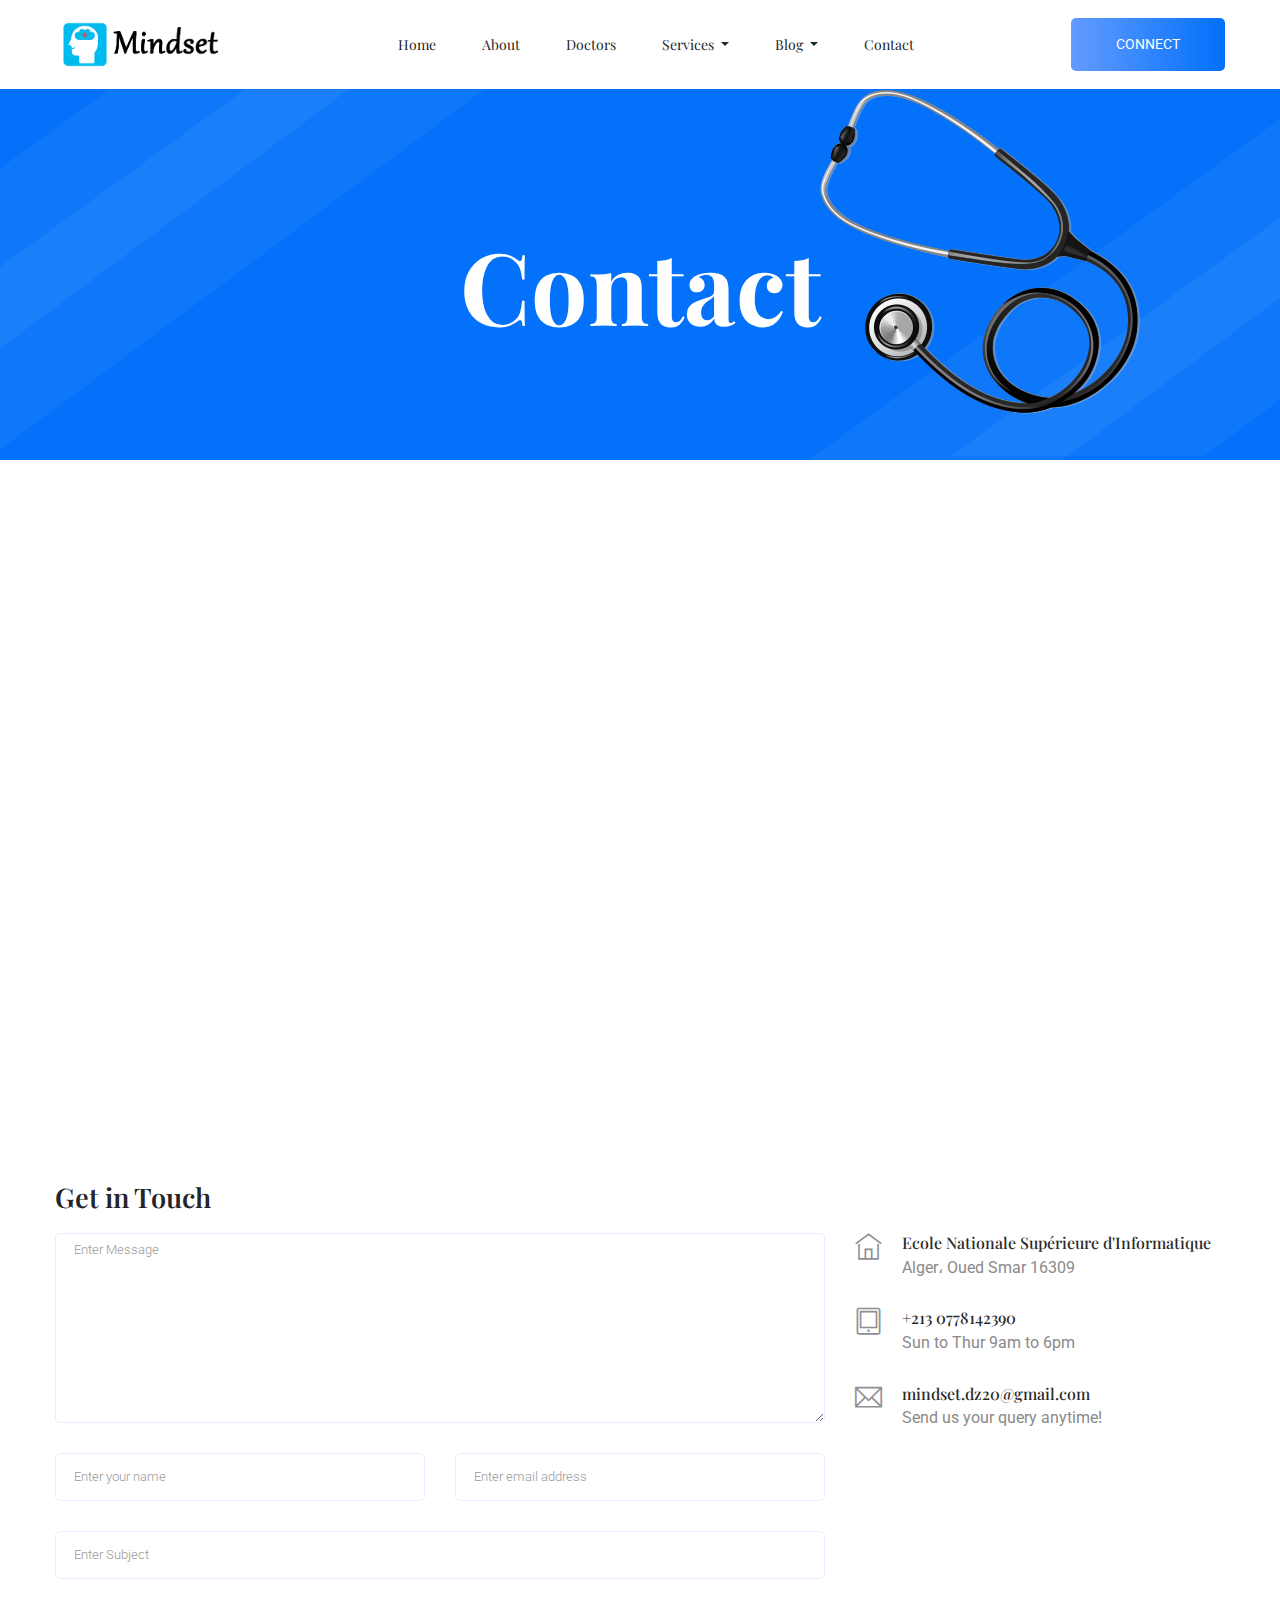
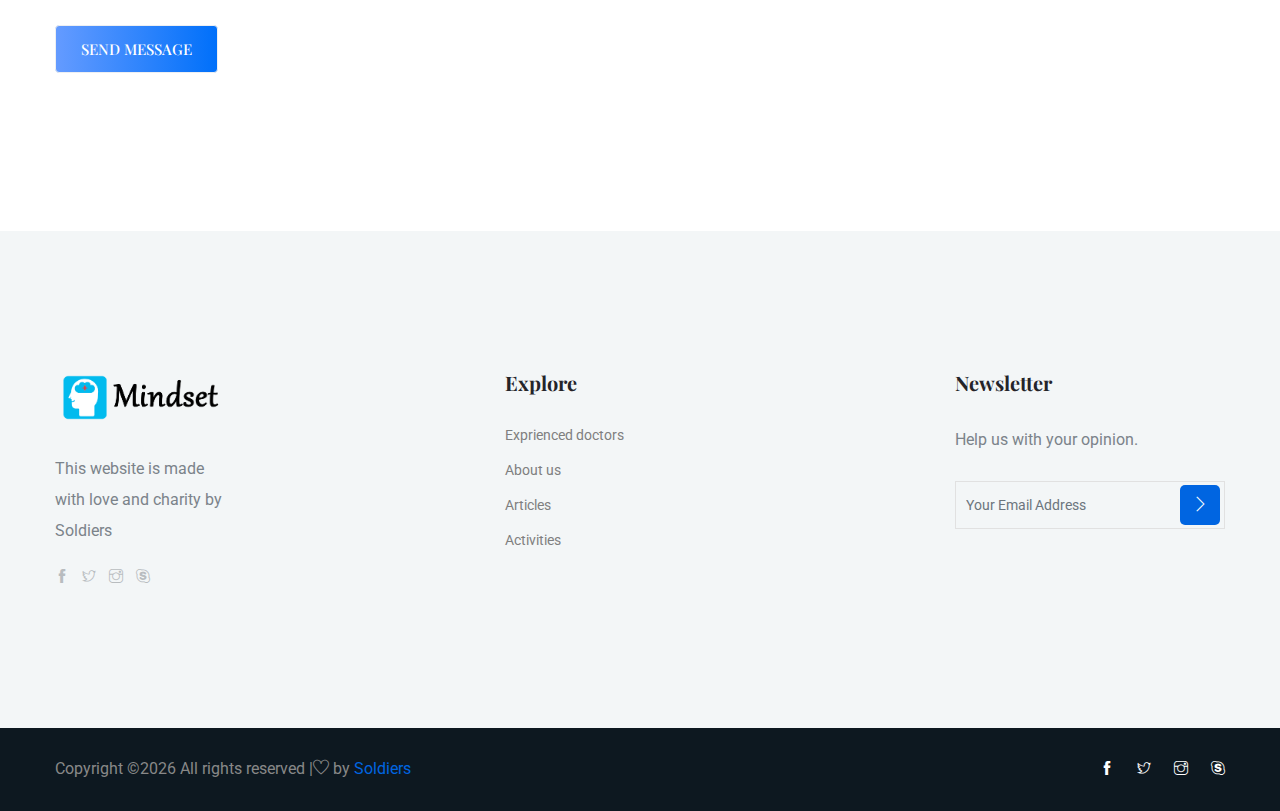
<file: contact.html>
<!doctype html>
<html lang="en">

<head>
  <meta charset="utf-8">
  <meta name="viewport" content="width=device-width, initial-scale=1, shrink-to-fit=no">
  <title>Mindset</title>
  <link rel="icon" href="img/favicon.png">
  <link rel="stylesheet" href="css/bootstrap.min.css">
  <link rel="stylesheet" href="css/animate.css">
  <link rel="stylesheet" href="css/owl.carousel.min.css">
  <link rel="stylesheet" href="css/themify-icons.css">
  <link rel="stylesheet" href="css/flaticon.css">
  <link rel="stylesheet" href="css/magnific-popup.css">
  <link rel="stylesheet" href="css/nice-select.css">
  <link rel="stylesheet" href="css/slick.css">
  <link rel="stylesheet" href="css/style.css">
</head>

<body>
   <header class="main_menu">
    <div class="container">
      <div class="row align-items-center">
        <div class="col-lg-12">
          <nav class="navbar navbar-expand-lg navbar-light">
            <a class="navbar-brand" href="index.html"> <img src="img/logo.png" alt="logo"width="170px" height="53px"> </a>
            <button class="navbar-toggler" type="button" data-toggle="collapse" data-target="#navbarSupportedContent"
              aria-controls="navbarSupportedContent" aria-expanded="false" aria-label="Toggle navigation">
              <span class="navbar-toggler-icon"></span>
            </button>

            <div class="collapse navbar-collapse main-menu-item justify-content-center" id="navbarSupportedContent">
              <ul class="navbar-nav align-items-center">
                <li class="nav-item active">
                  <a class="nav-link" href="index.html">Home</a>
                </li>
                <li class="nav-item">
                  <a class="nav-link" href="about.html">about</a>
                </li>
                <li class="nav-item">
                  <a class="nav-link" href="Doctor.html">Doctors</a>
                </li>

               

                                <li class="nav-item dropdown">
                                    <a class="nav-link dropdown-toggle" href="blog.html" id="navbarDropdown"
                                        role="button" data-toggle="dropdown" aria-haspopup="true" aria-expanded="false">
                                       Services
                                    </a>
                                    <div class="dropdown-menu" aria-labelledby="navbarDropdown">
                                        <a class="dropdown-item" href="activities.html">Activities</a>
                                       
                                        <a class="dropdown-item" href="duasreminders.html">Duas and Reminders </a>

                                        <a class="dropdown-item" href="doctor.html">Meet doctors</a>

                                        <a class="dropdown-item" href="shared_stories.html">Share your Story</a>

                                      
                                    </div>
                                </li>
                               
                <li class="nav-item dropdown">
                  <a class="nav-link dropdown-toggle" href="blog.html" id="navbarDropdown_1" role="button"
                    data-toggle="dropdown" aria-haspopup="true" aria-expanded="false">
                    blog
                  </a>
                  <div class="dropdown-menu" aria-labelledby="navbarDropdown_1">
                  
                     <a class="dropdown-item" href="blog.html">Articles</a>
                  </div>
                </li>

                <li class="nav-item">
                  <a class="nav-link" href="contact.html">Contact</a>
                </li>
              </ul>
            </div>
            <a class="btn_2 d-none d-lg-block" href="#">Connect</a>
          </nav>
        </div>
      </div>
    </div>
  </header>

  <section class="breadcrumb_part breadcrumb_bg">
    <div class="container">
      <div class="row">
        <div class="col-lg-12">
          <div class="breadcrumb_iner">
            <div class="breadcrumb_iner_item">
              <h2>contact</h2>
            </div>
          </div>
        </div>
      </div>
    </div>
  </section>

  <section class="contact-section section_padding">
    <div class="container">
      <div class="d-none d-sm-block mb-5 pb-4">
        <div id="map" style="height: 480px;"></div>
        <script>
          function initMap() {
            var uluru = {
              lat: -25.363,
              lng: 131.044
            };
            var grayStyles = [{
                featureType: "all",
                stylers: [{
                    saturation: -90
                  },
                  {
                    lightness: 50
                  }
                ]
              },
              {
                elementType: 'labels.text.fill',
                stylers: [{
                  color: '#ccdee9'
                }]
              }
            ];
            var map = new google.maps.Map(document.getElementById('map'), {
              center: {
                lat: -31.197,
                lng: 150.744
              },
              zoom: 9,
              styles: grayStyles,
              scrollwheel: false
            });
          }
        </script>
        <script
          src="https://goo.gl/maps/emdfjVN9i5JSRAAM6">
        </script>

      </div>


      <div class="row">
        <div class="col-12">
          <h2 class="contact-title">Get in Touch</h2>
        </div>
        <div class="col-lg-8">
          <form class="form-contact contact_form" action="contact_process.php" method="post" id="contactForm"
            novalidate="novalidate">
            <div class="row">
              <div class="col-12">
                <div class="form-group">

                  <textarea class="form-control w-100" name="message" id="message" cols="30" rows="9"
                    onfocus="this.placeholder = ''" onblur="this.placeholder = 'Enter Message'"
                    placeholder='Enter Message'></textarea>
                </div>
              </div>
              <div class="col-sm-6">
                <div class="form-group">
                  <input class="form-control" name="name" id="name" type="text" onfocus="this.placeholder = ''"
                    onblur="this.placeholder = 'Enter your name'" placeholder='Enter your name'>
                </div>
              </div>
              <div class="col-sm-6">
                <div class="form-group">
                  <input class="form-control" name="email" id="email" type="email" onfocus="this.placeholder = ''"
                    onblur="this.placeholder = 'Enter email address'" placeholder='Enter email address'>
                </div>
              </div>
              <div class="col-12">
                <div class="form-group">
                  <input class="form-control" name="subject" id="subject" type="text" onfocus="this.placeholder = ''"
                    onblur="this.placeholder = 'Enter Subject'" placeholder='Enter Subject'>
                </div>
              </div>
            </div>
            <div class="form-group mt-3">
              <button type="submit" class="button button-contactForm btn_1">Send Message</button>
            </div>
          </form>
        </div>
        <div class="col-lg-4">
          <div class="media contact-info">
            <span class="contact-info__icon"><i class="ti-home"></i></span>
            <div class="media-body">
              <h3>Ecole Nationale Supérieure d'Informatique</h3>
              <p> Alger، Oued Smar 16309</p>
            </div>
          </div>
          <div class="media contact-info">
            <span class="contact-info__icon"><i class="ti-tablet"></i></span>
            <div class="media-body">
              <h3>+213 0778142390</h3>
              <p>Sun to Thur 9am to 6pm</p>
            </div>
          </div>
          <div class="media contact-info">
            <span class="contact-info__icon"><i class="ti-email"></i></span>
            <div class="media-body">
              <h3>mindset.dz20@gmail.com</h3>
              <p>Send us your query anytime!</p>
            </div>
          </div>
        </div>
      </div>
    </div>
  </section>

 <footer class="footer-area">
    <div class="footer section_padding">
      <div class="container">
        <div class="row justify-content-between">
          <div class="col-xl-2 col-md-4 col-sm-6 single-footer-widget">
            <a href="#" class="footer_logo"> <img src="img/logo.png" alt="#"> </a>
            <p>This website is made with love and charity by Soldiers</p>
            <div class="social_logo">
              <a href="#"><i class="ti-facebook"></i></a>
              <a href="#"> <i class="ti-twitter"></i> </a>
              <a href="#"><i class="ti-instagram"></i></a>
              <a href="#"><i class="ti-skype"></i></a>
            </div>
          </div>
        
          <div class="col-xl-2 col-sm-6 col-md-4 single-footer-widget">
            <h4>Explore</h4>
            <ul>
                            <li><a href="doctor.html">Exprienced doctors</a></li>
                            <li><a href="about.html">About us</a></li>
                            <li><a href="single-blog.html">Articles </a></li>
                            <li><a href="funactivities.html">Activities</a></li>
                           
            </ul>
          </div>
       
          <div class="col-xl-3 col-sm-6 col-md-6 single-footer-widget">
            <h4>Newsletter</h4>
            <p>Help us with your opinion.</p>
            <div class="form-wrap" id="mc_embed_signup">
              <form target="_blank"
                action="https://spondonit.us12.list-manage.com/subscribe/post?u=1462626880ade1ac87bd9c93a&amp;id=92a4423d01"
                method="get" class="form-inline">
                <input class="form-control" name="EMAIL" placeholder="Your Email Address"
                  onfocus="this.placeholder = ''" onblur="this.placeholder = 'Your Email Address '" required=""
                  type="email">
                <button class="click-btn btn btn-default text-uppercase"> <i class="ti-angle-right"></i>
                </button>
                <div style="position: absolute; left: -5000px;">
                  <input name="b_36c4fd991d266f23781ded980_aefe40901a" tabindex="-1" value="" type="text">
                </div>

                <div class="info"></div>
              </form>
            </div>
          </div>
        </div>
      </div>
    </div>

    <div class="copyright_part">
      <div class="container">
        <div class="row align-items-center">
          <p class="footer-text m-0 col-lg-8 col-md-12">
Copyright &copy;<script>document.write(new Date().getFullYear());</script> All rights reserved |<i class="ti-heart" aria-hidden="true"></i> by <a href="" target="_blank">Soldiers</a>
</p>
          <div class="col-lg-4 col-md-12 text-center text-lg-right footer-social">
            <a href="#"><i class="ti-facebook"></i></a>
            <a href="#"> <i class="ti-twitter"></i> </a>
            <a href="#"><i class="ti-instagram"></i></a>
            <a href="#"><i class="ti-skype"></i></a>
          </div>
        </div>
      </div>
    </div>
  </footer>



  <script src="js/jquery-1.12.1.min.js"></script>
  <script src="js/popper.min.js"></script>
  <script src="js/bootstrap.min.js"></script>
  <script src="js/owl.carousel.min.js"></script>
  <script src="js/jquery.nice-select.min.js"></script>
  <script src="js/jquery.ajaxchimp.min.js"></script>
  <script src="js/jquery.form.js"></script>
  <script src="js/jquery.validate.min.js"></script>
  <script src="js/mail-script.js"></script>
  <script src="js/contact.js"></script>
  <script src="js/custom.js"></script>
</body>

</html>
</file>
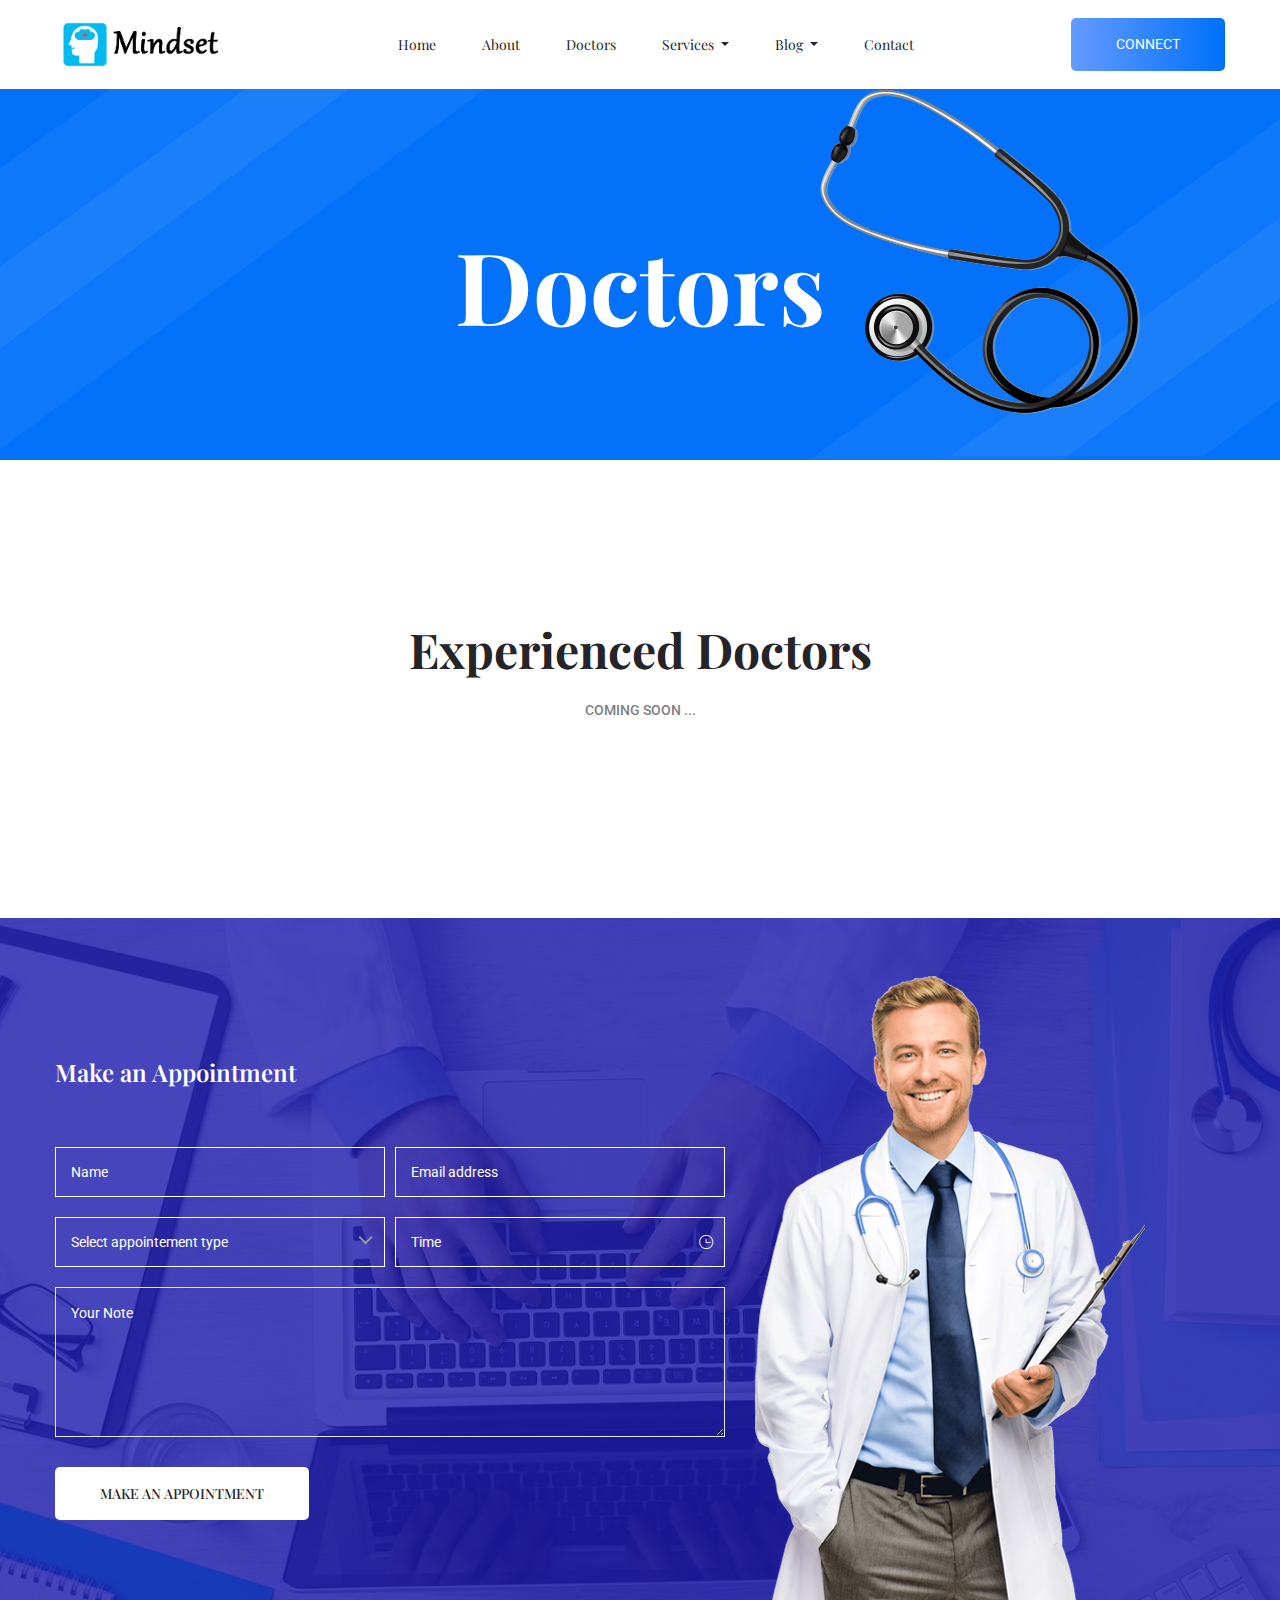
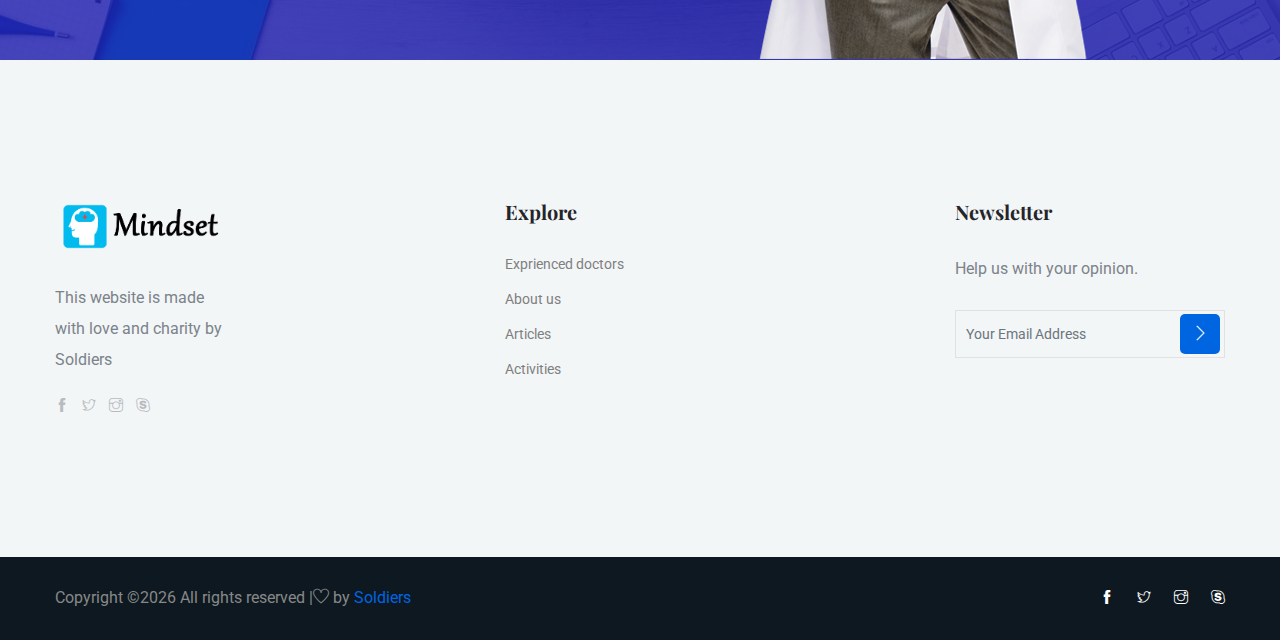
<file: doctor.html>
<!doctype html>
<html lang="en">

<head>
    <meta charset="utf-8">
    <meta name="viewport" content="width=device-width, initial-scale=1, shrink-to-fit=no">
    <title>Mindset</title>
    <link rel="icon" href="img/favicon.png">
    <link rel="stylesheet" href="css/bootstrap.min.css">
    <link rel="stylesheet" href="css/animate.css">
    <link rel="stylesheet" href="css/owl.carousel.min.css">
    <link rel="stylesheet" href="css/themify-icons.css">
    <link rel="stylesheet" href="css/flaticon.css">
    <link rel="stylesheet" href="css/magnific-popup.css">
    <link rel="stylesheet" href="css/nice-select.css">
    <link rel="stylesheet" href="css/slick.css">
    <link rel="stylesheet" href="css/style.css">
</head>

<body>
     <header class="main_menu">
    <div class="container">
      <div class="row align-items-center">
        <div class="col-lg-12">
          <nav class="navbar navbar-expand-lg navbar-light">
            <a class="navbar-brand" href="index.html"> <img src="img/logo.png" alt="logo"width="170px" height="53px"> </a>
            <button class="navbar-toggler" type="button" data-toggle="collapse" data-target="#navbarSupportedContent"
              aria-controls="navbarSupportedContent" aria-expanded="false" aria-label="Toggle navigation">
              <span class="navbar-toggler-icon"></span>
            </button>

            <div class="collapse navbar-collapse main-menu-item justify-content-center" id="navbarSupportedContent">
              <ul class="navbar-nav align-items-center">
                <li class="nav-item active">
                  <a class="nav-link" href="index.html">Home</a>
                </li>
                <li class="nav-item">
                  <a class="nav-link" href="about.html">about</a>
                </li>
                <li class="nav-item">
                  <a class="nav-link" href="Doctor.html">Doctors</a>
                </li>

               

                                <li class="nav-item dropdown">
                                    <a class="nav-link dropdown-toggle" href="blog.html" id="navbarDropdown"
                                        role="button" data-toggle="dropdown" aria-haspopup="true" aria-expanded="false">
                                       Services
                                    </a>
                                    <div class="dropdown-menu" aria-labelledby="navbarDropdown">
                                        <a class="dropdown-item" href="funactivities.html">Activities</a>
                                       
                                        <a class="dropdown-item" href="duasreminders.html">Duas and Reminders </a>

                                        <a class="dropdown-item" href="doctor.html">Meet doctors</a>

                                        <a class="dropdown-item" href="Shared_stories.html">Share your Story</a>

                                      
                                    </div>
                                </li>
                               
                <li class="nav-item dropdown">
                  <a class="nav-link dropdown-toggle" href="blog.html" id="navbarDropdown_1" role="button"
                    data-toggle="dropdown" aria-haspopup="true" aria-expanded="false">
                    blog
                  </a>
                  <div class="dropdown-menu" aria-labelledby="navbarDropdown_1">
                  
                     <a class="dropdown-item" href="blog.html">Articles</a>
                  </div>
                </li>

                <li class="nav-item">
                  <a class="nav-link" href="contact.html">Contact</a>
                </li>
              </ul>
            </div>
            <a class="btn_2 d-none d-lg-block" href="#">Connect</a>
          </nav>
        </div>
      </div>
    </div>
  </header>
    <section class="breadcrumb_part breadcrumb_bg">
        <div class="container">
            <div class="row">
                <div class="col-lg-12">
                    <div class="breadcrumb_iner">
                        <div class="breadcrumb_iner_item">
                            <h2>doctors</h2>
                        </div>
                    </div>
                </div>
            </div>
        </div>
    </section>

    <section class="doctor_part single_page_doctor_part">
        <div class="container">
            <div class="row justify-content-center">
                <div class="col-xl-8">
                    <div class="section_tittle text-center">
                        <h2> Experienced Doctors</h2>
                        <p>COMING SOON ...</p>
                    </div>
                </div>
            </div>
            
        </div>
    </section>

    <section class="regervation_part section_padding">
        <div class="container">
            <div class="row align-items-center regervation_content">
                <div class="col-lg-7">
                    <div class="regervation_part_iner">
                        <form>
                            <h2>Make an Appointment</h2>
                            <div class="form-row">
                                <div class="form-group col-md-6">
                                    <input type="email" class="form-control" id="inputEmail4" placeholder="Name">
                                </div>
                                <div class="form-group col-md-6">
                                    <input type="password" class="form-control" id="inputPassword4"
                                        placeholder="Email address">
                                </div>
                                <div class="form-group col-md-6">
                                    <select class="form-control" id="Select">
                                        
                                        <option value="1" selected>Select appointement type</option>
                                        <option value="2">Remote</option>
                                        <option value="3">Face to face</option>
                                    </select>
                                </div>
                                <div class="form-group time_icon col-md-6">
                                    <select class="form-control" id="Select2">
                                        <option value="" selected>Time</option>
                                        <option value="1">8 AM TO 10AM</option>
                                        <option value="1">10 AM TO 12PM</option>
                                        <option value="1">12PM TO 2PM</option>
                                        <option value="1">2PM TO 4PM</option>
                                        <option value="1">4PM TO 6PM</option>
                                        <option value="1">6PM TO 8PM</option>
                                        <option value="1">4PM TO 10PM</option>
                                        <option value="1">10PM TO 12PM</option>
                                    </select>
                                </div>
                                <div class="form-group col-md-12">
                                    <textarea class="form-control" id="Textarea" rows="4"
                                        placeholder="Your Note "></textarea>
                                </div>
                            </div>
                            <div class="regerv_btn">
                                <a href="Merci.html" class="btn_2">Make an Appointment</a>
                            </div>
                        </form>
                    </div>
                </div>
                <div class="col-lg-5 col-md-6">
                    <div class="reservation_img">
                        <img src="img/reservation.png" alt="" class="reservation_img_iner">
                    </div>
                </div>
            </div>
        </div>
    </section>

 <footer class="footer-area">
    <div class="footer section_padding">
      <div class="container">
        <div class="row justify-content-between">
          <div class="col-xl-2 col-md-4 col-sm-6 single-footer-widget">
            <a href="#" class="footer_logo"> <img src="img/logo.png" alt="#"> </a>
            <p>This website is made with love and charity by Soldiers</p>
            <div class="social_logo">
              <a href="#"><i class="ti-facebook"></i></a>
              <a href="#"> <i class="ti-twitter"></i> </a>
              <a href="#"><i class="ti-instagram"></i></a>
              <a href="#"><i class="ti-skype"></i></a>
            </div>
          </div>
        
          <div class="col-xl-2 col-sm-6 col-md-4 single-footer-widget">
            <h4>Explore</h4>
            <ul>
                            <li><a href="doctor.html">Exprienced doctors</a></li>
                            <li><a href="about.html">About us</a></li>
                            <li><a href="single-blog.html">Articles </a></li>
                            <li><a href="funactivities.html">Activities</a></li>
                           
            </ul>
          </div>
       
          <div class="col-xl-3 col-sm-6 col-md-6 single-footer-widget">
            <h4>Newsletter</h4>
            <p>Help us with your opinion.</p>
            <div class="form-wrap" id="mc_embed_signup">
              <form target="_blank"
                action="https://spondonit.us12.list-manage.com/subscribe/post?u=1462626880ade1ac87bd9c93a&amp;id=92a4423d01"
                method="get" class="form-inline">
                <input class="form-control" name="EMAIL" placeholder="Your Email Address"
                  onfocus="this.placeholder = ''" onblur="this.placeholder = 'Your Email Address '" required=""
                  type="email">
                <button class="click-btn btn btn-default text-uppercase"> <i class="ti-angle-right"></i>
                </button>
                <div style="position: absolute; left: -5000px;">
                  <input name="b_36c4fd991d266f23781ded980_aefe40901a" tabindex="-1" value="" type="text">
                </div>

                <div class="info"></div>
              </form>
            </div>
          </div>
        </div>
      </div>
    </div>

    <div class="copyright_part">
      <div class="container">
        <div class="row align-items-center">
          <p class="footer-text m-0 col-lg-8 col-md-12">
Copyright &copy;<script>document.write(new Date().getFullYear());</script> All rights reserved |<i class="ti-heart" aria-hidden="true"></i> by <a href="" target="_blank">Soldiers</a>
</p>
          <div class="col-lg-4 col-md-12 text-center text-lg-right footer-social">
            <a href="#"><i class="ti-facebook"></i></a>
            <a href="#"> <i class="ti-twitter"></i> </a>
            <a href="#"><i class="ti-instagram"></i></a>
            <a href="#"><i class="ti-skype"></i></a>
          </div>
        </div>
      </div>
    </div>
  </footer>



    <script src="js/jquery-1.12.1.min.js"></script>
    <script src="js/popper.min.js"></script>
    <script src="js/bootstrap.min.js"></script>
    <script src="js/owl.carousel.min.js"></script>
    <script src="js/jquery.nice-select.min.js"></script>
    <script src="js/jquery.ajaxchimp.min.js"></script>
    <script src="js/jquery.form.js"></script>
    <script src="js/jquery.validate.min.js"></script>
    <script src="js/mail-script.js"></script>
    <script src="js/contact.js"></script>
    <script src="js/custom.js"></script>
</body>

</html>
</file>
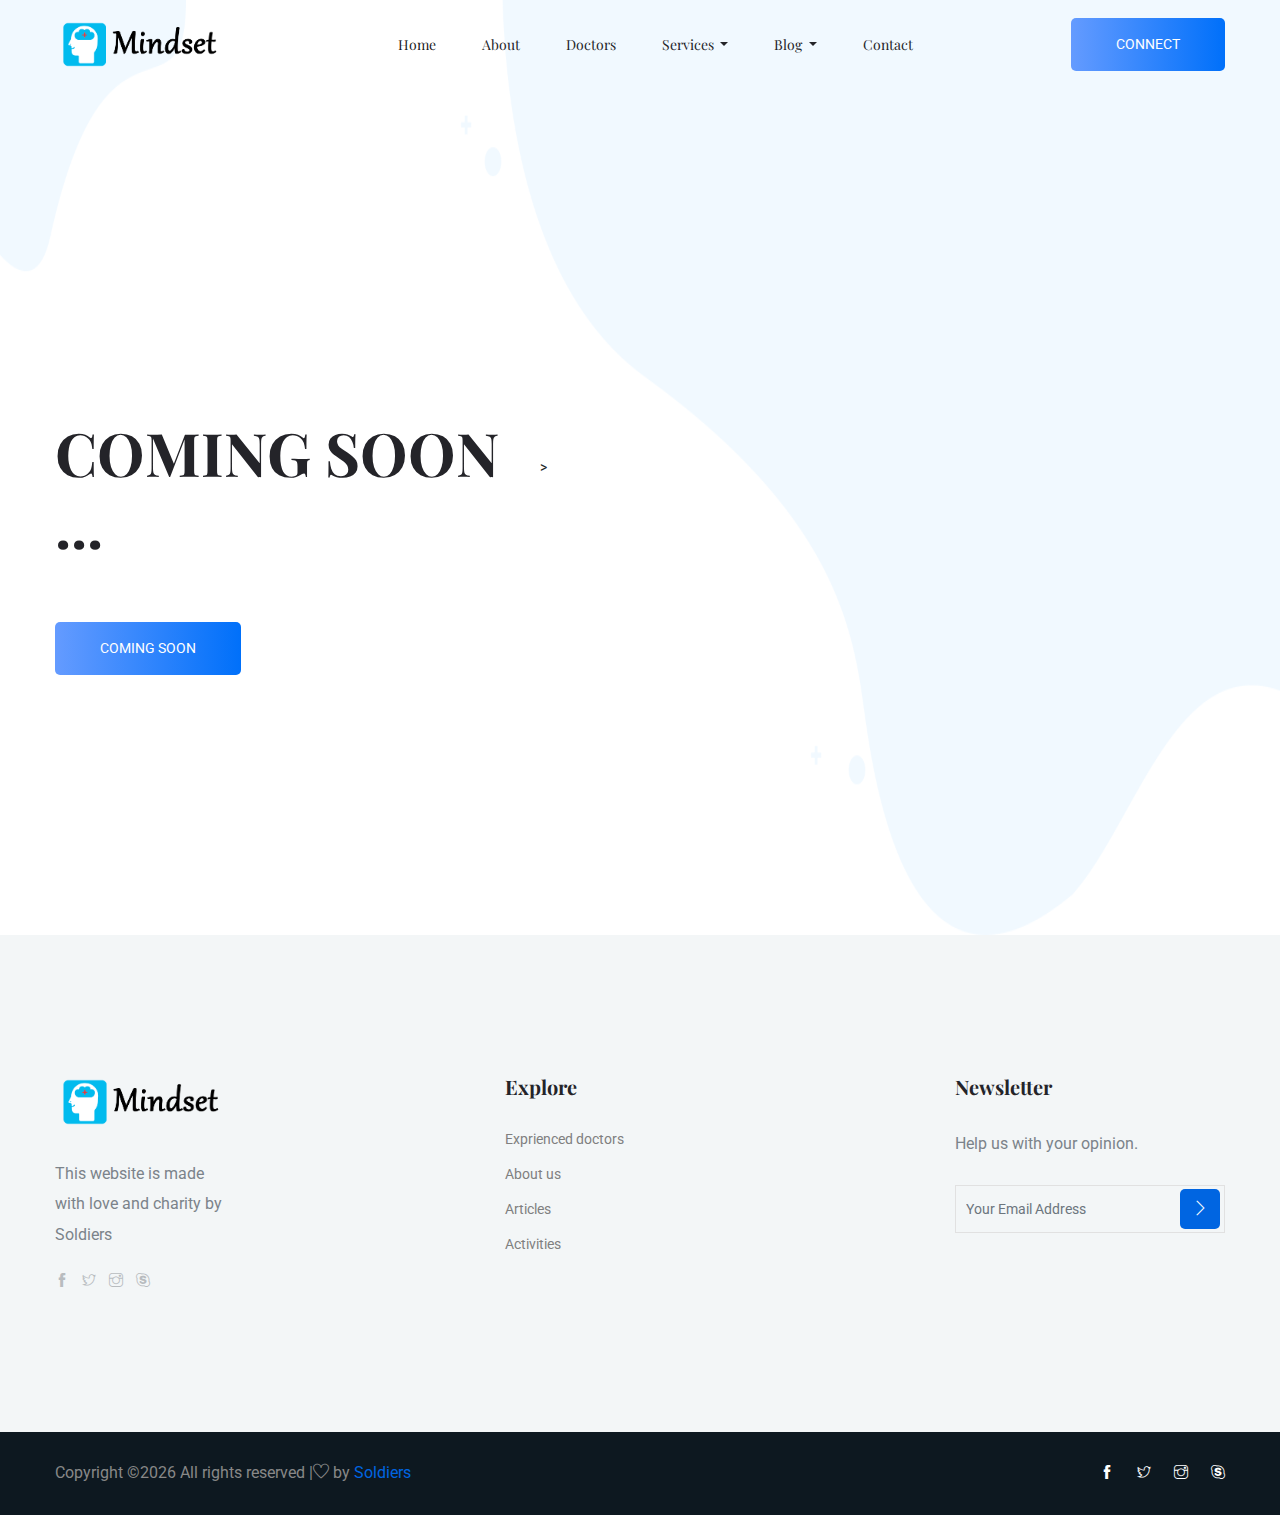
<file: funactivities.html>
<!DOCTYPE html>
<html>
<head>
  <meta charset="utf-8">
  <meta name="viewport" content="width=device-width, initial-scale=1, shrink-to-fit=no">
  <title>Mindset</title>
  <link rel="icon" href="img/favicon.png">
  <link rel="stylesheet" href="css/bootstrap.min.css">
  <link rel="stylesheet" href="css/animate.css">
  <link rel="stylesheet" href="css/owl.carousel.min.css">
  <link rel="stylesheet" href="css/themify-icons.css">
  <link rel="stylesheet" href="css/flaticon.css">
  <link rel="stylesheet" href="css/magnific-popup.css">
  <link rel="stylesheet" href="css/nice-select.css">
  <link rel="stylesheet" href="css/slick.css">
  <link rel="stylesheet" href="css/style.css">
</head>



 <header class="main_menu home_menu">
        <div class="container">
            <div class="row align-items-center">
                <div class="col-lg-12">
                    <nav class="navbar navbar-expand-lg navbar-light">
                        <a class="navbar-brand" href="index.html"> <img src="img/logo.png" alt="logo" width="¨370px" height="53px"> </a>
                        <button class="navbar-toggler" type="button" data-toggle="collapse"
                            data-target="#navbarSupportedContent" aria-controls="navbarSupportedContent"
                            aria-expanded="false" aria-label="Toggle navigation">
                            <span class="navbar-toggler-icon"></span>
                        </button>

                        <div class="collapse navbar-collapse main-menu-item justify-content-center"
                            id="navbarSupportedContent">
                            <ul class="navbar-nav align-items-center">
                                <li class="nav-item active">
                                    <a class="nav-link" href="index.html">Home</a>
                                </li>
                                <li class="nav-item">
                                    <a class="nav-link" href="about.html">about</a>
                                </li>
                                <li class="nav-item">
                                    <a class="nav-link" href="Doctor.html">Doctors</a>
                                </li>


                                <li class="nav-item dropdown">
                                    <a class="nav-link dropdown-toggle" href="blog.html" id="navbarDropdown"
                                        role="button" data-toggle="dropdown" aria-haspopup="true" aria-expanded="false">
                                       Services
                                    </a>
                                    <div class="dropdown-menu" aria-labelledby="navbarDropdown">
                                        <a class="dropdown-item" href="funactivites.html">Fun activities</a>
                                       
                                        <a class="dropdown-item" href="duasreminders.html">Duas and Reminders </a>

                                        <a class="dropdown-item" href="doctor.html">Meet doctors</a>

                                        <a class="dropdown-item" href="shared_stories.html">Share your stories</a>

                                   </div>
                                </li>



                    <li class="nav-item dropdown">
                                            <a class="nav-link dropdown-toggle" href="blog.html" id="navbarDropdown_1"
                                                role="button" data-toggle="dropdown" aria-haspopup="true" aria-expanded="false">
                                                Blog
                                            </a>
                                            <div class="dropdown-menu" aria-labelledby="navbarDropdown_1">
                                                <a class="dropdown-item" href="blog.html">Articles</a>
                                          
                                            </div>
                                        </li>
                                <li class="nav-item">
                                    <a class="nav-link" href="contact.html">Contact</a>
                                </li>
                            </ul>
                        </div>
                        <a class="btn_2 d-none d-lg-block" href="#">Connect</a>
                    </nav>
                </div>
            </div>
        </div>
    </header>

    <section class="banner_part">
        <div class="container">
            <div class="row align-items-center">
                <div class="col-lg-5 col-xl-5">
                    <div class="banner_text">
                        <div class="banner_text_iner">
                            
                            <h1>  COMING SOON ...
                            </h1>
                            
                            <a href="#" class="btn_2">COMING SOON</a>

                        </div>
                    </div>
                </div>

               >
            </div>
        </div>
    </section>
</script>


   <footer class="footer-area">
    <div class="footer section_padding">
      <div class="container">
        <div class="row justify-content-between">
          <div class="col-xl-2 col-md-4 col-sm-6 single-footer-widget">
            <a href="#" class="footer_logo"> <img src="img/logo.png" alt="#"> </a>
            <p>This website is made with love and charity by Soldiers</p>
            <div class="social_logo">
              <a href="#"><i class="ti-facebook"></i></a>
              <a href="#"> <i class="ti-twitter"></i> </a>
              <a href="#"><i class="ti-instagram"></i></a>
              <a href="#"><i class="ti-skype"></i></a>
            </div>
          </div>
        
          <div class="col-xl-2 col-sm-6 col-md-4 single-footer-widget">
            <h4>Explore</h4>
            <ul>
                            <li><a href="doctor.html">Exprienced doctors</a></li>
                            <li><a href="about.html">About us</a></li>
                            <li><a href="single-blog.html">Articles </a></li>
                            <li><a href="funactivities.html">Activities</a></li>
                           
            </ul>
          </div>
       
          <div class="col-xl-3 col-sm-6 col-md-6 single-footer-widget">
            <h4>Newsletter</h4>
            <p>Help us with your opinion.</p>
            <div class="form-wrap" id="mc_embed_signup">
              <form target="_blank"
                action="https://spondonit.us12.list-manage.com/subscribe/post?u=1462626880ade1ac87bd9c93a&amp;id=92a4423d01"
                method="get" class="form-inline">
                <input class="form-control" name="EMAIL" placeholder="Your Email Address"
                  onfocus="this.placeholder = ''" onblur="this.placeholder = 'Your Email Address '" required=""
                  type="email">
                <button class="click-btn btn btn-default text-uppercase"> <i class="ti-angle-right"></i>
                </button>
                <div style="position: absolute; left: -5000px;">
                  <input name="b_36c4fd991d266f23781ded980_aefe40901a" tabindex="-1" value="" type="text">
                </div>

                <div class="info"></div>
              </form>
            </div>
          </div>
        </div>
      </div>
    </div>

    <div class="copyright_part">
      <div class="container">
        <div class="row align-items-center">
          <p class="footer-text m-0 col-lg-8 col-md-12">
Copyright &copy;<script>document.write(new Date().getFullYear());</script> All rights reserved |<i class="ti-heart" aria-hidden="true"></i> by <a href="" target="_blank">Soldiers</a>

</p>
          <div class="col-lg-4 col-md-12 text-center text-lg-right footer-social">
            <a href="#"><i class="ti-facebook"></i></a>
            <a href="#"> <i class="ti-twitter"></i> </a>
            <a href="#"><i class="ti-instagram"></i></a>
            <a href="#"><i class="ti-skype"></i></a>
          </div>
        </div>
      </div>
    </div>
 
</footer>







</body>
</html>
</file>
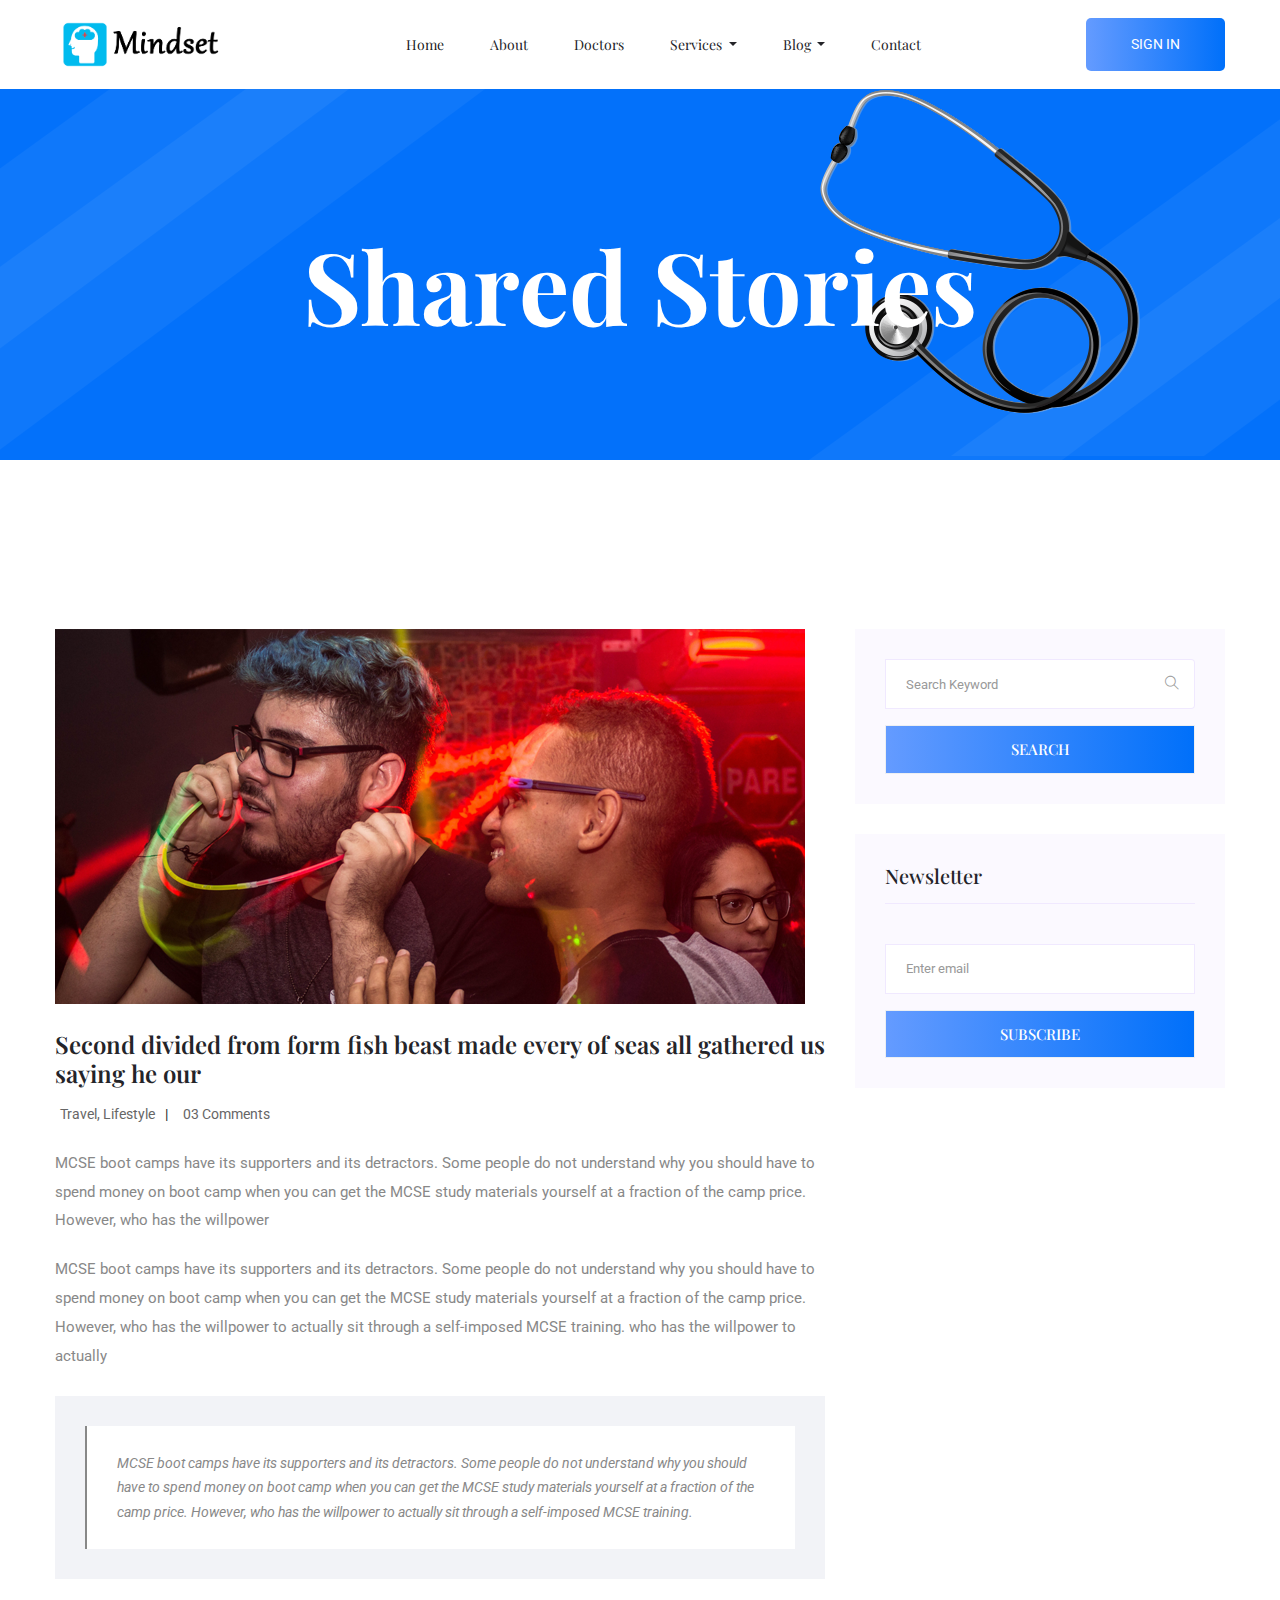
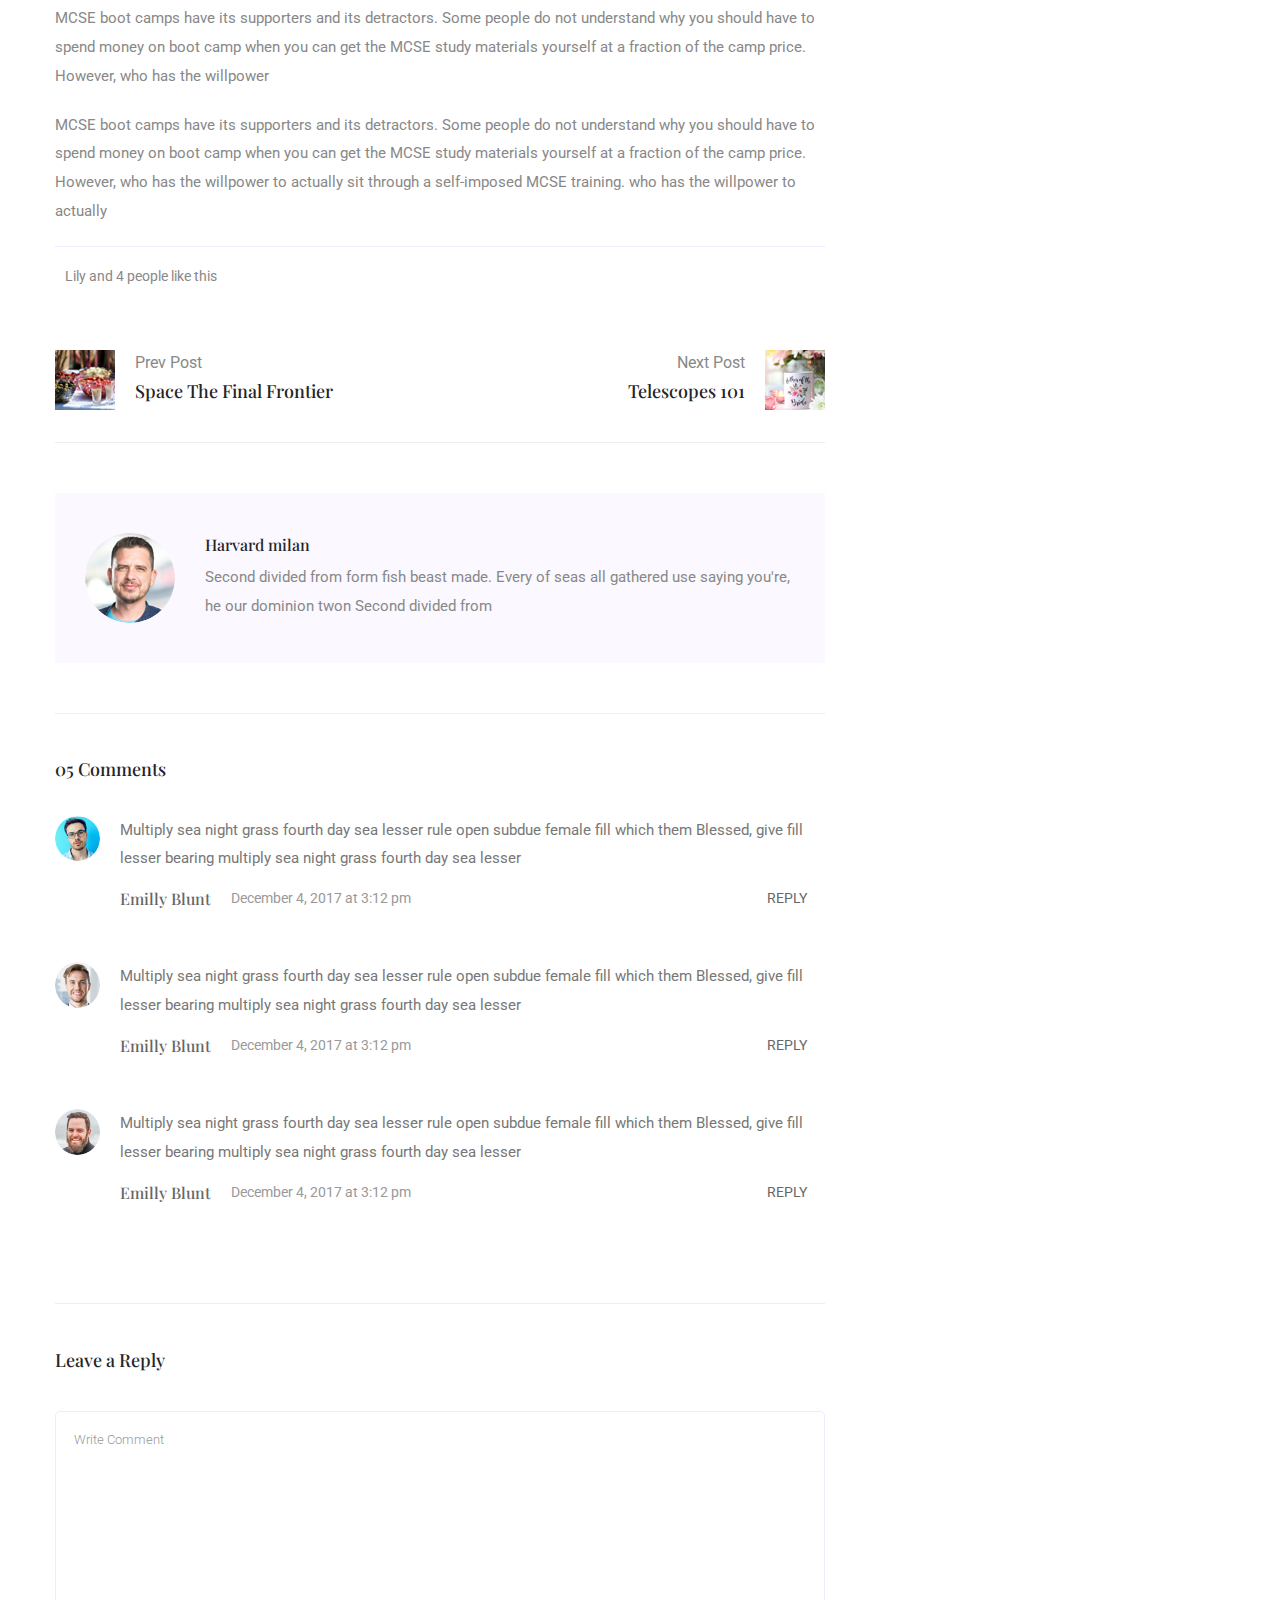
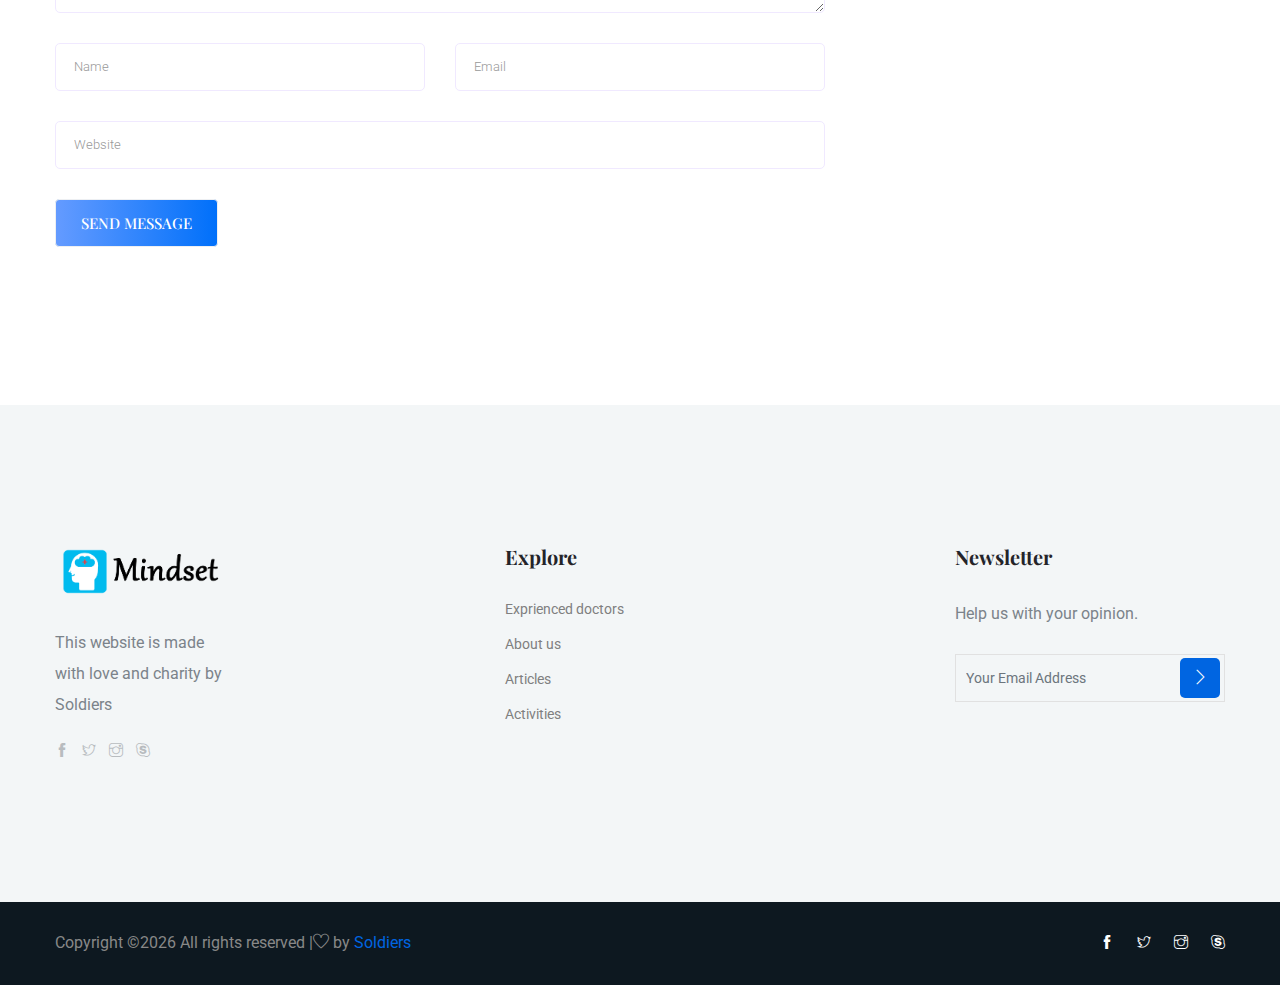
<file: shared_stories.html>
<!doctype html>
<html lang="en">

<head>
    <meta charset="utf-8">
    <meta name="viewport" content="width=device-width, initial-scale=1, shrink-to-fit=no">
    <title>Mindset</title>
    <link rel="icon" href="img/favicon.png">
    <link rel="stylesheet" href="css/bootstrap.min.css">
    <link rel="stylesheet" href="css/animate.css">
    <link rel="stylesheet" href="css/owl.carousel.min.css">
    <link rel="stylesheet" href="css/themify-icons.css">
    <link rel="stylesheet" href="css/flaticon.css">
    <link rel="stylesheet" href="css/magnific-popup.css">
    <link rel="stylesheet" href="css/nice-select.css">
    <link rel="stylesheet" href="css/slick.css">
    <link rel="stylesheet" href="css/style.css">
</head>

<body>
            <header class="main_menu">
               <div class="container">
                   <div class="row align-items-center">
                       <div class="col-lg-12">
                           <nav class="navbar navbar-expand-lg navbar-light">
                                                            <a class="navbar-brand" href="index.html"> <img src="img/logo.png" width="170px" height="53px" alt="logo"> </a>
                               <button class="navbar-toggler" type="button" data-toggle="collapse"
                                   data-target="#navbarSupportedContent" aria-controls="navbarSupportedContent"
                                   aria-expanded="false" aria-label="Toggle navigation">
                                   <span class="navbar-toggler-icon"></span>
                               </button>
                              
                        <div class="collapse navbar-collapse main-menu-item justify-content-center"
                            id="navbarSupportedContent">
                            <ul class="navbar-nav align-items-center">
                                <li class="nav-item active">
                                    <a class="nav-link" href="index.html">Home</a>
                                </li>
                                <li class="nav-item">
                                    <a class="nav-link" href="about.html">about</a>
                                </li>
                                <li class="nav-item">
                                    <a class="nav-link" href="Doctor.html">Doctors</a>
                                </li>


                                <li class="nav-item dropdown">
                                    <a class="nav-link dropdown-toggle" href="blog.html" id="navbarDropdown"
                                        role="button" data-toggle="dropdown" aria-haspopup="true" aria-expanded="false">
                                       Services
                                    </a>
                                    <div class="dropdown-menu" aria-labelledby="navbarDropdown">
                                        <a class="dropdown-item" href="funactivities.html">Fun activities</a>
                                       
                                        <a class="dropdown-item" href="duasreminders.html">Duas and Reminders </a>

                                        <a class="dropdown-item" href="doctor.html">Meet doctors</a>

                                        <a class="dropdown-item" href="shared_stories.html">Share your stories</a>

                                   </div>
                                </li>



                    <li class="nav-item dropdown">
                                            <a class="nav-link dropdown-toggle" href="blog.html" id="navbarDropdown_1"
                                                role="button" data-toggle="dropdown" aria-haspopup="true" aria-expanded="false">
                                                Blog
                                            </a>
                                            <div class="dropdown-menu" aria-labelledby="navbarDropdown_1">
                                                <a class="dropdown-item" href="blog.html">Articles</a>
                                          
                                            </div>
                                        </li>
                                <li class="nav-item">
                                    <a class="nav-link" href="contact.html">Contact</a>
                                </li>
                            </ul>
                        </div>
                               <a class="btn_2 d-none d-lg-block" href="#">Sign in</a>
                           </nav>
                       </div>
                   </div>
               </div>
           </header>
    <section class="breadcrumb_part breadcrumb_bg">
        <div class="container">
            <div class="row">
                <div class="col-lg-12">
                    <div class="breadcrumb_iner">
                        <div class="breadcrumb_iner_item">
                            <h2>Shared stories</h2>
                        </div>
                    </div>
                </div>
            </div>
        </div>
    </section>
   <section class="blog_area single-post-area section_padding">
      <div class="container">
         <div class="row">
            <div class="col-lg-8 posts-list">
               <div class="single-post">
                  <div class="feature-img">
                     <img class="img-fluid" src="img/blog/single_blog_1.png" alt="">
                  </div>
                  <div class="blog_details">
                     <h2>Second divided from form fish beast made every of seas
                        all gathered us saying he our
                     </h2>
                     <ul class="blog-info-link mt-3 mb-4">
                        <li><a href="#"><i class="far fa-user"></i> Travel, Lifestyle</a></li>
                        <li><a href="#"><i class="far fa-comments"></i> 03 Comments</a></li>
                     </ul>
                     <p class="excert">
                        MCSE boot camps have its supporters and its detractors. Some people do not understand why you
                        should have to spend money on boot camp when you can get the MCSE study materials yourself at a
                        fraction of the camp price. However, who has the willpower
                     </p>
                     <p>
                        MCSE boot camps have its supporters and its detractors. Some people do not understand why you
                        should have to spend money on boot camp when you can get the MCSE study materials yourself at a
                        fraction of the camp price. However, who has the willpower to actually sit through a
                        self-imposed MCSE training. who has the willpower to actually
                     </p>
                     <div class="quote-wrapper">
                        <div class="quotes">
                           MCSE boot camps have its supporters and its detractors. Some people do not understand why you
                           should have to spend money on boot camp when you can get the MCSE study materials yourself at
                           a fraction of the camp price. However, who has the willpower to actually sit through a
                           self-imposed MCSE training.
                        </div>
                     </div>
                     <p>
                        MCSE boot camps have its supporters and its detractors. Some people do not understand why you
                        should have to spend money on boot camp when you can get the MCSE study materials yourself at a
                        fraction of the camp price. However, who has the willpower
                     </p>
                     <p>
                        MCSE boot camps have its supporters and its detractors. Some people do not understand why you
                        should have to spend money on boot camp when you can get the MCSE study materials yourself at a
                        fraction of the camp price. However, who has the willpower to actually sit through a
                        self-imposed MCSE training. who has the willpower to actually
                     </p>
                  </div>
               </div>
               <div class="navigation-top">
                  <div class="d-sm-flex justify-content-between text-center">
                     <p class="like-info"><span class="align-middle"><i class="far fa-heart"></i></span> Lily and 4
                        people like this</p>
                     <div class="col-sm-4 text-center my-2 my-sm-0">
                     </div>
                     <ul class="social-icons">
                        <li><a href="#"><i class="fab fa-facebook-f"></i></a></li>
                        <li><a href="#"><i class="fab fa-twitter"></i></a></li>
                        <li><a href="#"><i class="fab fa-dribbble"></i></a></li>
                        <li><a href="#"><i class="fab fa-behance"></i></a></li>
                     </ul>
                  </div>
                  <div class="navigation-area">
                     <div class="row">
                        <div
                           class="col-lg-6 col-md-6 col-12 nav-left flex-row d-flex justify-content-start align-items-center">
                           <div class="thumb">
                              <a href="#">
                                 <img class="img-fluid" src="img/post/preview.png" alt="">
                              </a>
                           </div>
                           <div class="arrow">
                              <a href="#">
                                 <span class="lnr text-white ti-arrow-left"></span>
                              </a>
                           </div>
                           <div class="detials">
                              <p>Prev Post</p>
                              <a href="#">
                                 <h4>Space The Final Frontier</h4>
                              </a>
                           </div>
                        </div>
                        <div
                           class="col-lg-6 col-md-6 col-12 nav-right flex-row d-flex justify-content-end align-items-center">
                           <div class="detials">
                              <p>Next Post</p>
                              <a href="#">
                                 <h4>Telescopes 101</h4>
                              </a>
                           </div>
                           <div class="arrow">
                              <a href="#">
                                 <span class="lnr text-white ti-arrow-right"></span>
                              </a>
                           </div>
                           <div class="thumb">
                              <a href="#">
                                 <img class="img-fluid" src="img/post/next.png" alt="">
                              </a>
                           </div>
                        </div>
                     </div>
                  </div>
               </div>
               <div class="blog-author">
                  <div class="media align-items-center">
                     <img src="img/blog/author.png" alt="">
                     <div class="media-body">
                        <a href="#">
                           <h4>Harvard milan</h4>
                        </a>
                        <p>Second divided from form fish beast made. Every of seas all gathered use saying you're, he
                           our dominion twon Second divided from</p>
                     </div>
                  </div>
               </div>
               <div class="comments-area">
                  <h4>05 Comments</h4>
                  <div class="comment-list">
                     <div class="single-comment justify-content-between d-flex">
                        <div class="user justify-content-between d-flex">
                           <div class="thumb">
                              <img src="img/comment/comment_1.png" alt="">
                           </div>
                           <div class="desc">
                              <p class="comment">
                                 Multiply sea night grass fourth day sea lesser rule open subdue female fill which them
                                 Blessed, give fill lesser bearing multiply sea night grass fourth day sea lesser
                              </p>
                              <div class="d-flex justify-content-between">
                                 <div class="d-flex align-items-center">
                                    <h5>
                                       <a href="#">Emilly Blunt</a>
                                    </h5>
                                    <p class="date">December 4, 2017 at 3:12 pm </p>
                                 </div>
                                 <div class="reply-btn">
                                    <a href="#" class="btn-reply text-uppercase">reply</a>
                                 </div>
                              </div>
                           </div>
                        </div>
                     </div>
                  </div>
                  <div class="comment-list">
                     <div class="single-comment justify-content-between d-flex">
                        <div class="user justify-content-between d-flex">
                           <div class="thumb">
                              <img src="img/comment/comment_2.png" alt="">
                           </div>
                           <div class="desc">
                              <p class="comment">
                                 Multiply sea night grass fourth day sea lesser rule open subdue female fill which them
                                 Blessed, give fill lesser bearing multiply sea night grass fourth day sea lesser
                              </p>
                              <div class="d-flex justify-content-between">
                                 <div class="d-flex align-items-center">
                                    <h5>
                                       <a href="#">Emilly Blunt</a>
                                    </h5>
                                    <p class="date">December 4, 2017 at 3:12 pm </p>
                                 </div>
                                 <div class="reply-btn">
                                    <a href="#" class="btn-reply text-uppercase">reply</a>
                                 </div>
                              </div>
                           </div>
                        </div>
                     </div>
                  </div>
                  <div class="comment-list">
                     <div class="single-comment justify-content-between d-flex">
                        <div class="user justify-content-between d-flex">
                           <div class="thumb">
                              <img src="img/comment/comment_3.png" alt="">
                           </div>
                           <div class="desc">
                              <p class="comment">
                                 Multiply sea night grass fourth day sea lesser rule open subdue female fill which them
                                 Blessed, give fill lesser bearing multiply sea night grass fourth day sea lesser
                              </p>
                              <div class="d-flex justify-content-between">
                                 <div class="d-flex align-items-center">
                                    <h5>
                                       <a href="#">Emilly Blunt</a>
                                    </h5>
                                    <p class="date">December 4, 2017 at 3:12 pm </p>
                                 </div>
                                 <div class="reply-btn">
                                    <a href="#" class="btn-reply text-uppercase">reply</a>
                                 </div>
                              </div>
                           </div>
                        </div>
                     </div>
                  </div>
               </div>
               <div class="comment-form">
                  <h4>Leave a Reply</h4>
                  <form class="form-contact comment_form" action="#" id="commentForm">
                     <div class="row">
                        <div class="col-12">
                           <div class="form-group">
                              <textarea class="form-control w-100" name="comment" id="comment" cols="30" rows="9"
                                 placeholder="Write Comment"></textarea>
                           </div>
                        </div>
                        <div class="col-sm-6">
                           <div class="form-group">
                              <input class="form-control" name="name" id="name" type="text" placeholder="Name">
                           </div>
                        </div>
                        <div class="col-sm-6">
                           <div class="form-group">
                              <input class="form-control" name="email" id="email" type="email" placeholder="Email">
                           </div>
                        </div>
                        <div class="col-12">
                           <div class="form-group">
                              <input class="form-control" name="website" id="website" type="text" placeholder="Website">
                           </div>
                        </div>
                     </div>
                     <div class="form-group">
                        <button type="submit" class="button btn_1 button-contactForm">Send Message</button>
                     </div>
                  </form>
               </div>
            </div>
            <div class="col-lg-4">
               <div class="blog_right_sidebar">
                  <aside class="single_sidebar_widget search_widget">
                     <form action="#">
                        <div class="form-group">
                           <div class="input-group mb-3">
                              <input type="text" class="form-control" placeholder='Search Keyword'
                                 onfocus="this.placeholder = ''" onblur="this.placeholder = 'Search Keyword'">
                              <div class="input-group-append">
                                 <button class="btn" type="button"><i class="ti-search"></i></button>
                              </div>
                           </div>
                        </div>
                        <button class="button rounded-0 primary-bg text-white w-100 btn_1" type="submit">Search</button>
                     </form>
                  </aside>
                  
                
               
                  <aside class="single_sidebar_widget newsletter_widget">
                     <h4 class="widget_title">Newsletter</h4>
                     <form action="#">
                        <div class="form-group">
                           <input type="email" class="form-control" onfocus="this.placeholder = ''"
                              onblur="this.placeholder = 'Enter email'" placeholder='Enter email' required>
                        </div>
                        <button class="button rounded-0 primary-bg text-white w-100 btn_1"
                           type="submit">Subscribe</button>
                     </form>
                  </aside>
               </div>
            </div>
         </div>
      </div>
   </section>

  <footer class="footer-area">
    <div class="footer section_padding">
      <div class="container">
        <div class="row justify-content-between">
          <div class="col-xl-2 col-md-4 col-sm-6 single-footer-widget">
            <a href="#" class="footer_logo"> <img src="img/logo.png" alt="#"> </a>
            <p>This website is made with love and charity by Soldiers</p>
            <div class="social_logo">
              <a href="#"><i class="ti-facebook"></i></a>
              <a href="#"> <i class="ti-twitter"></i> </a>
              <a href="#"><i class="ti-instagram"></i></a>
              <a href="#"><i class="ti-skype"></i></a>
            </div>
          </div>
        
          <div class="col-xl-2 col-sm-6 col-md-4 single-footer-widget">
            <h4>Explore</h4>
            <ul>
                            <li><a href="doctor.html">Exprienced doctors</a></li>
                            <li><a href="about.html">About us</a></li>
                            <li><a href="single-blog.html">Articles </a></li>
                            <li><a href="funactivities.html">Activities</a></li>
                           
            </ul>
          </div>
       
          <div class="col-xl-3 col-sm-6 col-md-6 single-footer-widget">
            <h4>Newsletter</h4>
            <p>Help us with your opinion.</p>
            <div class="form-wrap" id="mc_embed_signup">
              <form target="_blank"
                action="https://spondonit.us12.list-manage.com/subscribe/post?u=1462626880ade1ac87bd9c93a&amp;id=92a4423d01"
                method="get" class="form-inline">
                <input class="form-control" name="EMAIL" placeholder="Your Email Address"
                  onfocus="this.placeholder = ''" onblur="this.placeholder = 'Your Email Address '" required=""
                  type="email">
                <button class="click-btn btn btn-default text-uppercase"> <i class="ti-angle-right"></i>
                </button>
                <div style="position: absolute; left: -5000px;">
                  <input name="b_36c4fd991d266f23781ded980_aefe40901a" tabindex="-1" value="" type="text">
                </div>

                <div class="info"></div>
              </form>
            </div>
          </div>
        </div>
      </div>
    </div>

    <div class="copyright_part">
      <div class="container">
        <div class="row align-items-center">
          <p class="footer-text m-0 col-lg-8 col-md-12">
Copyright &copy;<script>document.write(new Date().getFullYear());</script> All rights reserved |<i class="ti-heart" aria-hidden="true"></i> by <a href="" target="_blank">Soldiers</a>
</p>
          <div class="col-lg-4 col-md-12 text-center text-lg-right footer-social">
            <a href="#"><i class="ti-facebook"></i></a>
            <a href="#"> <i class="ti-twitter"></i> </a>
            <a href="#"><i class="ti-instagram"></i></a>
            <a href="#"><i class="ti-skype"></i></a>
          </div>
        </div>
      </div>
    </div>
  </footer>
 
 
 
     <script src="js/jquery-1.12.1.min.js"></script>
     <script src="js/popper.min.js"></script>
     <script src="js/bootstrap.min.js"></script>
     <script src="js/owl.carousel.min.js"></script>
     <script src="js/jquery.nice-select.min.js"></script>
     <script src="js/jquery.ajaxchimp.min.js"></script>
     <script src="js/jquery.form.js"></script>
     <script src="js/jquery.validate.min.js"></script>
     <script src="js/mail-script.js"></script>
     <script src="js/contact.js"></script>
     <script src="js/custom.js"></script>
 </body>
 
 </html>
</file>
<file: css/themify-icons.css>
@font-face {
	font-family: 'themify';
	src:url('../fonts/themify.eot?-fvbane');
	src:url('../fonts/themify.eot?#iefix-fvbane') format('embedded-opentype'),
		url('../fonts/themify.woff?-fvbane') format('woff'),
		url('../fonts/themify.ttf?-fvbane') format('truetype'),
		url('../fonts/themify.svg?-fvbane#themify') format('svg');
	font-weight: normal;
	font-style: normal;
}

[class^="ti-"], [class*=" ti-"] {
	font-family: 'themify';
	speak: none;
	font-style: normal;
	font-weight: normal;
	font-variant: normal;
	text-transform: none;
	line-height: 1;

	/* Better Font Rendering =========== */
	-webkit-font-smoothing: antialiased;
	-moz-osx-font-smoothing: grayscale;
}

.ti-wand:before {
	content: "\e600";
}
.ti-volume:before {
	content: "\e601";
}
.ti-user:before {
	content: "\e602";
}
.ti-unlock:before {
	content: "\e603";
}
.ti-unlink:before {
	content: "\e604";
}
.ti-trash:before {
	content: "\e605";
}
.ti-thought:before {
	content: "\e606";
}
.ti-target:before {
	content: "\e607";
}
.ti-tag:before {
	content: "\e608";
}
.ti-tablet:before {
	content: "\e609";
}
.ti-star:before {
	content: "\e60a";
}
.ti-spray:before {
	content: "\e60b";
}
.ti-signal:before {
	content: "\e60c";
}
.ti-shopping-cart:before {
	content: "\e60d";
}
.ti-shopping-cart-full:before {
	content: "\e60e";
}
.ti-settings:before {
	content: "\e60f";
}
.ti-search:before {
	content: "\e610";
}
.ti-zoom-in:before {
	content: "\e611";
}
.ti-zoom-out:before {
	content: "\e612";
}
.ti-cut:before {
	content: "\e613";
}
.ti-ruler:before {
	content: "\e614";
}
.ti-ruler-pencil:before {
	content: "\e615";
}
.ti-ruler-alt:before {
	content: "\e616";
}
.ti-bookmark:before {
	content: "\e617";
}
.ti-bookmark-alt:before {
	content: "\e618";
}
.ti-reload:before {
	content: "\e619";
}
.ti-plus:before {
	content: "\e61a";
}
.ti-pin:before {
	content: "\e61b";
}
.ti-pencil:before {
	content: "\e61c";
}
.ti-pencil-alt:before {
	content: "\e61d";
}
.ti-paint-roller:before {
	content: "\e61e";
}
.ti-paint-bucket:before {
	content: "\e61f";
}
.ti-na:before {
	content: "\e620";
}
.ti-mobile:before {
	content: "\e621";
}
.ti-minus:before {
	content: "\e622";
}
.ti-medall:before {
	content: "\e623";
}
.ti-medall-alt:before {
	content: "\e624";
}
.ti-marker:before {
	content: "\e625";
}
.ti-marker-alt:before {
	content: "\e626";
}
.ti-arrow-up:before {
	content: "\e627";
}
.ti-arrow-right:before {
	content: "\e628";
}
.ti-arrow-left:before {
	content: "\e629";
}
.ti-arrow-down:before {
	content: "\e62a";
}
.ti-lock:before {
	content: "\e62b";
}
.ti-location-arrow:before {
	content: "\e62c";
}
.ti-link:before {
	content: "\e62d";
}
.ti-layout:before {
	content: "\e62e";
}
.ti-layers:before {
	content: "\e62f";
}
.ti-layers-alt:before {
	content: "\e630";
}
.ti-key:before {
	content: "\e631";
}
.ti-import:before {
	content: "\e632";
}
.ti-image:before {
	content: "\e633";
}
.ti-heart:before {
	content: "\e634";
}
.ti-heart-broken:before {
	content: "\e635";
}
.ti-hand-stop:before {
	content: "\e636";
}
.ti-hand-open:before {
	content: "\e637";
}
.ti-hand-drag:before {
	content: "\e638";
}
.ti-folder:before {
	content: "\e639";
}
.ti-flag:before {
	content: "\e63a";
}
.ti-flag-alt:before {
	content: "\e63b";
}
.ti-flag-alt-2:before {
	content: "\e63c";
}
.ti-eye:before {
	content: "\e63d";
}
.ti-export:before {
	content: "\e63e";
}
.ti-exchange-vertical:before {
	content: "\e63f";
}
.ti-desktop:before {
	content: "\e640";
}
.ti-cup:before {
	content: "\e641";
}
.ti-crown:before {
	content: "\e642";
}
.ti-comments:before {
	content: "\e643";
}
.ti-comment:before {
	content: "\e644";
}
.ti-comment-alt:before {
	content: "\e645";
}
.ti-close:before {
	content: "\e646";
}
.ti-clip:before {
	content: "\e647";
}
.ti-angle-up:before {
	content: "\e648";
}
.ti-angle-right:before {
	content: "\e649";
}
.ti-angle-left:before {
	content: "\e64a";
}
.ti-angle-down:before {
	content: "\e64b";
}
.ti-check:before {
	content: "\e64c";
}
.ti-check-box:before {
	content: "\e64d";
}
.ti-camera:before {
	content: "\e64e";
}
.ti-announcement:before {
	content: "\e64f";
}
.ti-brush:before {
	content: "\e650";
}
.ti-briefcase:before {
	content: "\e651";
}
.ti-bolt:before {
	content: "\e652";
}
.ti-bolt-alt:before {
	content: "\e653";
}
.ti-blackboard:before {
	content: "\e654";
}
.ti-bag:before {
	content: "\e655";
}
.ti-move:before {
	content: "\e656";
}
.ti-arrows-vertical:before {
	content: "\e657";
}
.ti-arrows-horizontal:before {
	content: "\e658";
}
.ti-fullscreen:before {
	content: "\e659";
}
.ti-arrow-top-right:before {
	content: "\e65a";
}
.ti-arrow-top-left:before {
	content: "\e65b";
}
.ti-arrow-circle-up:before {
	content: "\e65c";
}
.ti-arrow-circle-right:before {
	content: "\e65d";
}
.ti-arrow-circle-left:before {
	content: "\e65e";
}
.ti-arrow-circle-down:before {
	content: "\e65f";
}
.ti-angle-double-up:before {
	content: "\e660";
}
.ti-angle-double-right:before {
	content: "\e661";
}
.ti-angle-double-left:before {
	content: "\e662";
}
.ti-angle-double-down:before {
	content: "\e663";
}
.ti-zip:before {
	content: "\e664";
}
.ti-world:before {
	content: "\e665";
}
.ti-wheelchair:before {
	content: "\e666";
}
.ti-view-list:before {
	content: "\e667";
}
.ti-view-list-alt:before {
	content: "\e668";
}
.ti-view-grid:before {
	content: "\e669";
}
.ti-uppercase:before {
	content: "\e66a";
}
.ti-upload:before {
	content: "\e66b";
}
.ti-underline:before {
	content: "\e66c";
}
.ti-truck:before {
	content: "\e66d";
}
.ti-timer:before {
	content: "\e66e";
}
.ti-ticket:before {
	content: "\e66f";
}
.ti-thumb-up:before {
	content: "\e670";
}
.ti-thumb-down:before {
	content: "\e671";
}
.ti-text:before {
	content: "\e672";
}
.ti-stats-up:before {
	content: "\e673";
}
.ti-stats-down:before {
	content: "\e674";
}
.ti-split-v:before {
	content: "\e675";
}
.ti-split-h:before {
	content: "\e676";
}
.ti-smallcap:before {
	content: "\e677";
}
.ti-shine:before {
	content: "\e678";
}
.ti-shift-right:before {
	content: "\e679";
}
.ti-shift-left:before {
	content: "\e67a";
}
.ti-shield:before {
	content: "\e67b";
}
.ti-notepad:before {
	content: "\e67c";
}
.ti-server:before {
	content: "\e67d";
}
.ti-quote-right:before {
	content: "\e67e";
}
.ti-quote-left:before {
	content: "\e67f";
}
.ti-pulse:before {
	content: "\e680";
}
.ti-printer:before {
	content: "\e681";
}
.ti-power-off:before {
	content: "\e682";
}
.ti-plug:before {
	content: "\e683";
}
.ti-pie-chart:before {
	content: "\e684";
}
.ti-paragraph:before {
	content: "\e685";
}
.ti-panel:before {
	content: "\e686";
}
.ti-package:before {
	content: "\e687";
}
.ti-music:before {
	content: "\e688";
}
.ti-music-alt:before {
	content: "\e689";
}
.ti-mouse:before {
	content: "\e68a";
}
.ti-mouse-alt:before {
	content: "\e68b";
}
.ti-money:before {
	content: "\e68c";
}
.ti-microphone:before {
	content: "\e68d";
}
.ti-menu:before {
	content: "\e68e";
}
.ti-menu-alt:before {
	content: "\e68f";
}
.ti-map:before {
	content: "\e690";
}
.ti-map-alt:before {
	content: "\e691";
}
.ti-loop:before {
	content: "\e692";
}
.ti-location-pin:before {
	content: "\e693";
}
.ti-list:before {
	content: "\e694";
}
.ti-light-bulb:before {
	content: "\e695";
}
.ti-Italic:before {
	content: "\e696";
}
.ti-info:before {
	content: "\e697";
}
.ti-infinite:before {
	content: "\e698";
}
.ti-id-badge:before {
	content: "\e699";
}
.ti-hummer:before {
	content: "\e69a";
}
.ti-home:before {
	content: "\e69b";
}
.ti-help:before {
	content: "\e69c";
}
.ti-headphone:before {
	content: "\e69d";
}
.ti-harddrives:before {
	content: "\e69e";
}
.ti-harddrive:before {
	content: "\e69f";
}
.ti-gift:before {
	content: "\e6a0";
}
.ti-game:before {
	content: "\e6a1";
}
.ti-filter:before {
	content: "\e6a2";
}
.ti-files:before {
	content: "\e6a3";
}
.ti-file:before {
	content: "\e6a4";
}
.ti-eraser:before {
	content: "\e6a5";
}
.ti-envelope:before {
	content: "\e6a6";
}
.ti-download:before {
	content: "\e6a7";
}
.ti-direction:before {
	content: "\e6a8";
}
.ti-direction-alt:before {
	content: "\e6a9";
}
.ti-dashboard:before {
	content: "\e6aa";
}
.ti-control-stop:before {
	content: "\e6ab";
}
.ti-control-shuffle:before {
	content: "\e6ac";
}
.ti-control-play:before {
	content: "\e6ad";
}
.ti-control-pause:before {
	content: "\e6ae";
}
.ti-control-forward:before {
	content: "\e6af";
}
.ti-control-backward:before {
	content: "\e6b0";
}
.ti-cloud:before {
	content: "\e6b1";
}
.ti-cloud-up:before {
	content: "\e6b2";
}
.ti-cloud-down:before {
	content: "\e6b3";
}
.ti-clipboard:before {
	content: "\e6b4";
}
.ti-car:before {
	content: "\e6b5";
}
.ti-calendar:before {
	content: "\e6b6";
}
.ti-book:before {
	content: "\e6b7";
}
.ti-bell:before {
	content: "\e6b8";
}
.ti-basketball:before {
	content: "\e6b9";
}
.ti-bar-chart:before {
	content: "\e6ba";
}
.ti-bar-chart-alt:before {
	content: "\e6bb";
}
.ti-back-right:before {
	content: "\e6bc";
}
.ti-back-left:before {
	content: "\e6bd";
}
.ti-arrows-corner:before {
	content: "\e6be";
}
.ti-archive:before {
	content: "\e6bf";
}
.ti-anchor:before {
	content: "\e6c0";
}
.ti-align-right:before {
	content: "\e6c1";
}
.ti-align-left:before {
	content: "\e6c2";
}
.ti-align-justify:before {
	content: "\e6c3";
}
.ti-align-center:before {
	content: "\e6c4";
}
.ti-alert:before {
	content: "\e6c5";
}
.ti-alarm-clock:before {
	content: "\e6c6";
}
.ti-agenda:before {
	content: "\e6c7";
}
.ti-write:before {
	content: "\e6c8";
}
.ti-window:before {
	content: "\e6c9";
}
.ti-widgetized:before {
	content: "\e6ca";
}
.ti-widget:before {
	content: "\e6cb";
}
.ti-widget-alt:before {
	content: "\e6cc";
}
.ti-wallet:before {
	content: "\e6cd";
}
.ti-video-clapper:before {
	content: "\e6ce";
}
.ti-video-camera:before {
	content: "\e6cf";
}
.ti-vector:before {
	content: "\e6d0";
}
.ti-themify-logo:before {
	content: "\e6d1";
}
.ti-themify-favicon:before {
	content: "\e6d2";
}
.ti-themify-favicon-alt:before {
	content: "\e6d3";
}
.ti-support:before {
	content: "\e6d4";
}
.ti-stamp:before {
	content: "\e6d5";
}
.ti-split-v-alt:before {
	content: "\e6d6";
}
.ti-slice:before {
	content: "\e6d7";
}
.ti-shortcode:before {
	content: "\e6d8";
}
.ti-shift-right-alt:before {
	content: "\e6d9";
}
.ti-shift-left-alt:before {
	content: "\e6da";
}
.ti-ruler-alt-2:before {
	content: "\e6db";
}
.ti-receipt:before {
	content: "\e6dc";
}
.ti-pin2:before {
	content: "\e6dd";
}
.ti-pin-alt:before {
	content: "\e6de";
}
.ti-pencil-alt2:before {
	content: "\e6df";
}
.ti-palette:before {
	content: "\e6e0";
}
.ti-more:before {
	content: "\e6e1";
}
.ti-more-alt:before {
	content: "\e6e2";
}
.ti-microphone-alt:before {
	content: "\e6e3";
}
.ti-magnet:before {
	content: "\e6e4";
}
.ti-line-double:before {
	content: "\e6e5";
}
.ti-line-dotted:before {
	content: "\e6e6";
}
.ti-line-dashed:before {
	content: "\e6e7";
}
.ti-layout-width-full:before {
	content: "\e6e8";
}
.ti-layout-width-default:before {
	content: "\e6e9";
}
.ti-layout-width-default-alt:before {
	content: "\e6ea";
}
.ti-layout-tab:before {
	content: "\e6eb";
}
.ti-layout-tab-window:before {
	content: "\e6ec";
}
.ti-layout-tab-v:before {
	content: "\e6ed";
}
.ti-layout-tab-min:before {
	content: "\e6ee";
}
.ti-layout-slider:before {
	content: "\e6ef";
}
.ti-layout-slider-alt:before {
	content: "\e6f0";
}
.ti-layout-sidebar-right:before {
	content: "\e6f1";
}
.ti-layout-sidebar-none:before {
	content: "\e6f2";
}
.ti-layout-sidebar-left:before {
	content: "\e6f3";
}
.ti-layout-placeholder:before {
	content: "\e6f4";
}
.ti-layout-menu:before {
	content: "\e6f5";
}
.ti-layout-menu-v:before {
	content: "\e6f6";
}
.ti-layout-menu-separated:before {
	content: "\e6f7";
}
.ti-layout-menu-full:before {
	content: "\e6f8";
}
.ti-layout-media-right-alt:before {
	content: "\e6f9";
}
.ti-layout-media-right:before {
	content: "\e6fa";
}
.ti-layout-media-overlay:before {
	content: "\e6fb";
}
.ti-layout-media-overlay-alt:before {
	content: "\e6fc";
}
.ti-layout-media-overlay-alt-2:before {
	content: "\e6fd";
}
.ti-layout-media-left-alt:before {
	content: "\e6fe";
}
.ti-layout-media-left:before {
	content: "\e6ff";
}
.ti-layout-media-center-alt:before {
	content: "\e700";
}
.ti-layout-media-center:before {
	content: "\e701";
}
.ti-layout-list-thumb:before {
	content: "\e702";
}
.ti-layout-list-thumb-alt:before {
	content: "\e703";
}
.ti-layout-list-post:before {
	content: "\e704";
}
.ti-layout-list-large-image:before {
	content: "\e705";
}
.ti-layout-line-solid:before {
	content: "\e706";
}
.ti-layout-grid4:before {
	content: "\e707";
}
.ti-layout-grid3:before {
	content: "\e708";
}
.ti-layout-grid2:before {
	content: "\e709";
}
.ti-layout-grid2-thumb:before {
	content: "\e70a";
}
.ti-layout-cta-right:before {
	content: "\e70b";
}
.ti-layout-cta-left:before {
	content: "\e70c";
}
.ti-layout-cta-center:before {
	content: "\e70d";
}
.ti-layout-cta-btn-right:before {
	content: "\e70e";
}
.ti-layout-cta-btn-left:before {
	content: "\e70f";
}
.ti-layout-column4:before {
	content: "\e710";
}
.ti-layout-column3:before {
	content: "\e711";
}
.ti-layout-column2:before {
	content: "\e712";
}
.ti-layout-accordion-separated:before {
	content: "\e713";
}
.ti-layout-accordion-merged:before {
	content: "\e714";
}
.ti-layout-accordion-list:before {
	content: "\e715";
}
.ti-ink-pen:before {
	content: "\e716";
}
.ti-info-alt:before {
	content: "\e717";
}
.ti-help-alt:before {
	content: "\e718";
}
.ti-headphone-alt:before {
	content: "\e719";
}
.ti-hand-point-up:before {
	content: "\e71a";
}
.ti-hand-point-right:before {
	content: "\e71b";
}
.ti-hand-point-left:before {
	content: "\e71c";
}
.ti-hand-point-down:before {
	content: "\e71d";
}
.ti-gallery:before {
	content: "\e71e";
}
.ti-face-smile:before {
	content: "\e71f";
}
.ti-face-sad:before {
	content: "\e720";
}
.ti-credit-card:before {
	content: "\e721";
}
.ti-control-skip-forward:before {
	content: "\e722";
}
.ti-control-skip-backward:before {
	content: "\e723";
}
.ti-control-record:before {
	content: "\e724";
}
.ti-control-eject:before {
	content: "\e725";
}
.ti-comments-smiley:before {
	content: "\e726";
}
.ti-brush-alt:before {
	content: "\e727";
}
.ti-youtube:before {
	content: "\e728";
}
.ti-vimeo:before {
	content: "\e729";
}
.ti-twitter:before {
	content: "\e72a";
}
.ti-time:before {
	content: "\e72b";
}
.ti-tumblr:before {
	content: "\e72c";
}
.ti-skype:before {
	content: "\e72d";
}
.ti-share:before {
	content: "\e72e";
}
.ti-share-alt:before {
	content: "\e72f";
}
.ti-rocket:before {
	content: "\e730";
}
.ti-pinterest:before {
	content: "\e731";
}
.ti-new-window:before {
	content: "\e732";
}
.ti-microsoft:before {
	content: "\e733";
}
.ti-list-ol:before {
	content: "\e734";
}
.ti-linkedin:before {
	content: "\e735";
}
.ti-layout-sidebar-2:before {
	content: "\e736";
}
.ti-layout-grid4-alt:before {
	content: "\e737";
}
.ti-layout-grid3-alt:before {
	content: "\e738";
}
.ti-layout-grid2-alt:before {
	content: "\e739";
}
.ti-layout-column4-alt:before {
	content: "\e73a";
}
.ti-layout-column3-alt:before {
	content: "\e73b";
}
.ti-layout-column2-alt:before {
	content: "\e73c";
}
.ti-instagram:before {
	content: "\e73d";
}
.ti-google:before {
	content: "\e73e";
}
.ti-github:before {
	content: "\e73f";
}
.ti-flickr:before {
	content: "\e740";
}
.ti-facebook:before {
	content: "\e741";
}
.ti-dropbox:before {
	content: "\e742";
}
.ti-dribbble:before {
	content: "\e743";
}
.ti-apple:before {
	content: "\e744";
}
.ti-android:before {
	content: "\e745";
}
.ti-save:before {
	content: "\e746";
}
.ti-save-alt:before {
	content: "\e747";
}
.ti-yahoo:before {
	content: "\e748";
}
.ti-wordpress:before {
	content: "\e749";
}
.ti-vimeo-alt:before {
	content: "\e74a";
}
.ti-twitter-alt:before {
	content: "\e74b";
}
.ti-tumblr-alt:before {
	content: "\e74c";
}
.ti-trello:before {
	content: "\e74d";
}
.ti-stack-overflow:before {
	content: "\e74e";
}
.ti-soundcloud:before {
	content: "\e74f";
}
.ti-sharethis:before {
	content: "\e750";
}
.ti-sharethis-alt:before {
	content: "\e751";
}
.ti-reddit:before {
	content: "\e752";
}
.ti-pinterest-alt:before {
	content: "\e753";
}
.ti-microsoft-alt:before {
	content: "\e754";
}
.ti-linux:before {
	content: "\e755";
}
.ti-jsfiddle:before {
	content: "\e756";
}
.ti-joomla:before {
	content: "\e757";
}
.ti-html5:before {
	content: "\e758";
}
.ti-flickr-alt:before {
	content: "\e759";
}
.ti-email:before {
	content: "\e75a";
}
.ti-drupal:before {
	content: "\e75b";
}
.ti-dropbox-alt:before {
	content: "\e75c";
}
.ti-css3:before {
	content: "\e75d";
}
.ti-rss:before {
	content: "\e75e";
}
.ti-rss-alt:before {
	content: "\e75f";
}
</file>
<file: css/flaticon.css>
/*
  	Flaticon icon font: Flaticon
  	Creation date: 09/04/2019 10:10
  	*/

@font-face {
  font-family: "Flaticon";
  src: url("../fonts/Flaticon.eot");
  src: url("../fonts/Flaticon.eot?#iefix") format("embedded-opentype"),
       url("../fonts/Flaticon.woff2") format("woff2"),
       url("../fonts/Flaticon.woff") format("woff"),
       url("../fonts/Flaticon.ttf") format("truetype"),
       url("../fonts/Flaticon.svg#Flaticon") format("svg");
  font-weight: normal;
  font-style: normal;
}

@media screen and (-webkit-min-device-pixel-ratio:0) {
  @font-face {
    font-family: "Flaticon";
    src: url("./Flaticon.svg#Flaticon") format("svg");
  }
}

[class^="flaticon-"]:before, [class*=" flaticon-"]:before,
[class^="flaticon-"]:after, [class*=" flaticon-"]:after {   
  font-family: Flaticon;
        font-size: 30px;
       font-style: normal;
       color: #fff;
}

.flaticon-growth:before { content: "\f100"; }
.flaticon-wallet:before { content: "\f101"; }
</file>
<file: css/nice-select.css>
.nice-select {
  -webkit-tap-highlight-color: transparent;
  background-color: #fff;
  border-radius: 5px;
  border: solid 1px #e8e8e8;
  box-sizing: border-box;
  clear: both;
  cursor: pointer;
  display: block;
  float: left;
  font-family: inherit;
  font-size: 14px;
  font-weight: normal;
  height: 42px;
  line-height: 40px;
  outline: none;
  padding-left: 18px;
  padding-right: 30px;
  position: relative;
  text-align: left !important;
  -webkit-transition: all 0.2s ease-in-out;
  transition: all 0.2s ease-in-out;
  -webkit-user-select: none;
     -moz-user-select: none;
      -ms-user-select: none;
          user-select: none;
  white-space: nowrap;
  width: auto; }
  .nice-select:hover {
    border-color: #dbdbdb; }
  .nice-select:active, .nice-select.open, .nice-select:focus {
    border-color: #999; }
  .nice-select:after {
    border-bottom: 2px solid #999;
    border-right: 2px solid #999;
    content: '';
    display: block;
    height: 10px;
    margin-top: -4px;
    pointer-events: none;
    position: absolute;
    right: 12px;
    top: 50%;
    -webkit-transform-origin: 66% 66%;
        -ms-transform-origin: 66% 66%;
            transform-origin: 66% 66%;
    -webkit-transform: rotate(45deg);
        -ms-transform: rotate(45deg);
            transform: rotate(45deg);
    -webkit-transition: all 0.15s ease-in-out;
    transition: all 0.15s ease-in-out;
    width: 10px; }
  .nice-select.open:after {
    -webkit-transform: rotate(-135deg);
        -ms-transform: rotate(-135deg);
            transform: rotate(-135deg); }
  .nice-select.open .list {
    opacity: 1;
    pointer-events: auto;
    -webkit-transform: scale(1) translateY(0);
        -ms-transform: scale(1) translateY(0);
            transform: scale(1) translateY(0); }
  .nice-select.disabled {
    border-color: #ededed;
    color: #999;
    pointer-events: none; }
    .nice-select.disabled:after {
      border-color: #cccccc; }
  .nice-select.wide {
    width: 100%; }
    .nice-select.wide .list {
      left: 0 !important;
      right: 0 !important; }
  .nice-select.right {
    float: right; }
    .nice-select.right .list {
      left: auto;
      right: 0; }
  .nice-select.small {
    font-size: 12px;
    height: 36px;
    line-height: 34px; }
    .nice-select.small:after {
      height: 4px;
      width: 4px; }
    .nice-select.small .option {
      line-height: 34px;
      min-height: 34px; }
  .nice-select .list {
    background-color: #fff;
    border-radius: 5px;
    box-shadow: 0 0 0 1px rgba(68, 68, 68, 0.11);
    box-sizing: border-box;
    margin-top: 4px;
    opacity: 0;
    overflow: hidden;
    padding: 0;
    pointer-events: none;
    position: absolute;
    top: 100%;
    left: 0;
    -webkit-transform-origin: 50% 0;
        -ms-transform-origin: 50% 0;
            transform-origin: 50% 0;
    -webkit-transform: scale(0.75) translateY(-21px);
        -ms-transform: scale(0.75) translateY(-21px);
            transform: scale(0.75) translateY(-21px);
    -webkit-transition: all 0.2s cubic-bezier(0.5, 0, 0, 1.25), opacity 0.15s ease-out;
    transition: all 0.2s cubic-bezier(0.5, 0, 0, 1.25), opacity 0.15s ease-out;
    z-index: 9; }
    .nice-select .list:hover .option:not(:hover) {
      background-color: transparent !important; }
  .nice-select .option {
    cursor: pointer;
    font-weight: 400;
    line-height: 40px;
    list-style: none;
    min-height: 40px;
    outline: none;
    padding-left: 18px;
    padding-right: 29px;
    text-align: left;
    -webkit-transition: all 0.2s;
    transition: all 0.2s; }
    .nice-select .option:hover, .nice-select .option.focus, .nice-select .option.selected.focus {
      background-color: #f6f6f6; }
    .nice-select .option.selected {
      font-weight: bold; }
    .nice-select .option.disabled {
      background-color: transparent;
      color: #999;
      cursor: default; }

.no-csspointerevents .nice-select .list {
  display: none; }

.no-csspointerevents .nice-select.open .list {
  display: block; }
</file>
<file: css/style.css>
@import url("https://fonts.googleapis.com/css?family=Playfair+Display:400,700|Roboto:300,400,500,700&display=swap");
/* line 1, ../../01 cl html template/03_jun 2019/182_medico_html/sass/_extends.scss */
.btn_1, .btn_2, .regervation_part .btn_2:hover {
  background-image: -webkit-linear-gradient(to right, #649bff, #0070fa, #649bff);
  background-image: -o-linear-gradient(to right, #649bff, #0070fa, #649bff);
  background-image: linear-gradient(to right, #649bff, #0070fa, #649bff);
}

/* line 6, ../../01 cl html template/03_jun 2019/182_medico_html/sass/_extends.scss */
.regervation_part .btn_2 {
  background-image: -webkit-linear-gradient(to right, #fff, #fff, #fff);
  background-image: -o-linear-gradient(to right, #fff, #fff, #fff);
  background-image: linear-gradient(to right, #fff, #fff, #fff);
}

/**************** common css start ****************/
/* line 3, ../../01 cl html template/03_jun 2019/182_medico_html/sass/_common.scss */
body {
  font-family: "Roboto", sans-serif;
  padding: 0;
  margin: 0;
  font-size: 14px;
}

/* line 9, ../../01 cl html template/03_jun 2019/182_medico_html/sass/_common.scss */
.message_submit_form:focus {
  outline: none;
}

/* line 12, ../../01 cl html template/03_jun 2019/182_medico_html/sass/_common.scss */
input:hover, input:focus {
  outline: none !important;
}

/* line 15, ../../01 cl html template/03_jun 2019/182_medico_html/sass/_common.scss */
.gray_bg {
  background-color: #f7f7f7;
}

/* line 18, ../../01 cl html template/03_jun 2019/182_medico_html/sass/_common.scss */
.section_padding {
  padding: 140px 0px;
}

@media only screen and (min-width: 992px) and (max-width: 1200px) {
  /* line 18, ../../01 cl html template/03_jun 2019/182_medico_html/sass/_common.scss */
  .section_padding {
    padding: 80px 0px;
  }
}

@media only screen and (min-width: 768px) and (max-width: 991px) {
  /* line 18, ../../01 cl html template/03_jun 2019/182_medico_html/sass/_common.scss */
  .section_padding {
    padding: 70px 0px;
  }
}

@media (max-width: 576px) {
  /* line 18, ../../01 cl html template/03_jun 2019/182_medico_html/sass/_common.scss */
  .section_padding {
    padding: 70px 0px;
  }
}

@media only screen and (min-width: 576px) and (max-width: 767px) {
  /* line 18, ../../01 cl html template/03_jun 2019/182_medico_html/sass/_common.scss */
  .section_padding {
    padding: 70px 0px;
  }
}

/* line 33, ../../01 cl html template/03_jun 2019/182_medico_html/sass/_common.scss */
.single_padding_top {
  padding-top: 140px !important;
}

@media only screen and (min-width: 992px) and (max-width: 1200px) {
  /* line 33, ../../01 cl html template/03_jun 2019/182_medico_html/sass/_common.scss */
  .single_padding_top {
    padding-top: 70px !important;
  }
}

@media only screen and (min-width: 768px) and (max-width: 991px) {
  /* line 33, ../../01 cl html template/03_jun 2019/182_medico_html/sass/_common.scss */
  .single_padding_top {
    padding-top: 70px !important;
  }
}

@media (max-width: 576px) {
  /* line 33, ../../01 cl html template/03_jun 2019/182_medico_html/sass/_common.scss */
  .single_padding_top {
    padding-top: 70px !important;
  }
}

@media only screen and (min-width: 576px) and (max-width: 767px) {
  /* line 33, ../../01 cl html template/03_jun 2019/182_medico_html/sass/_common.scss */
  .single_padding_top {
    padding-top: 80px !important;
  }
}

/* line 48, ../../01 cl html template/03_jun 2019/182_medico_html/sass/_common.scss */
.padding_top {
  padding-top: 140px;
}

@media only screen and (min-width: 992px) and (max-width: 1200px) {
  /* line 48, ../../01 cl html template/03_jun 2019/182_medico_html/sass/_common.scss */
  .padding_top {
    padding-top: 80px;
  }
}

@media only screen and (min-width: 768px) and (max-width: 991px) {
  /* line 48, ../../01 cl html template/03_jun 2019/182_medico_html/sass/_common.scss */
  .padding_top {
    padding-top: 70px;
  }
}

@media (max-width: 576px) {
  /* line 48, ../../01 cl html template/03_jun 2019/182_medico_html/sass/_common.scss */
  .padding_top {
    padding-top: 70px;
  }
}

@media only screen and (min-width: 576px) and (max-width: 767px) {
  /* line 48, ../../01 cl html template/03_jun 2019/182_medico_html/sass/_common.scss */
  .padding_top {
    padding-top: 70px;
  }
}

/* line 63, ../../01 cl html template/03_jun 2019/182_medico_html/sass/_common.scss */
.padding_bottom {
  padding-bottom: 140px;
}

@media only screen and (min-width: 992px) and (max-width: 1200px) {
  /* line 63, ../../01 cl html template/03_jun 2019/182_medico_html/sass/_common.scss */
  .padding_bottom {
    padding-bottom: 80px;
  }
}

@media only screen and (min-width: 768px) and (max-width: 991px) {
  /* line 63, ../../01 cl html template/03_jun 2019/182_medico_html/sass/_common.scss */
  .padding_bottom {
    padding-bottom: 70px;
  }
}

@media (max-width: 576px) {
  /* line 63, ../../01 cl html template/03_jun 2019/182_medico_html/sass/_common.scss */
  .padding_bottom {
    padding-bottom: 70px;
  }
}

@media only screen and (min-width: 576px) and (max-width: 767px) {
  /* line 63, ../../01 cl html template/03_jun 2019/182_medico_html/sass/_common.scss */
  .padding_bottom {
    padding-bottom: 70px;
  }
}

/* line 78, ../../01 cl html template/03_jun 2019/182_medico_html/sass/_common.scss */
a {
  text-decoration: none;
  -webkit-transition: 0.5s;
  transition: 0.5s;
}

/* line 81, ../../01 cl html template/03_jun 2019/182_medico_html/sass/_common.scss */
a:hover {
  outline: none;
  text-decoration: none;
}

/* line 87, ../../01 cl html template/03_jun 2019/182_medico_html/sass/_common.scss */
h1, h2, h3, h4, h5, h6 {
  color: #242429;
  font-family: "Playfair Display", serif;
}

/* line 91, ../../01 cl html template/03_jun 2019/182_medico_html/sass/_common.scss */
p {
  color: #666666;
  font-family: "Roboto", sans-serif;
  line-height: 1.929;
  font-size: 16px;
  margin-bottom: 0px;
  color: #888888;
}

/* line 100, ../../01 cl html template/03_jun 2019/182_medico_html/sass/_common.scss */
h2 {
  font-size: 44px;
  line-height: 28px;
  color: #242429;
  font-weight: 600;
  line-height: 1.222;
}

@media (max-width: 576px) {
  /* line 100, ../../01 cl html template/03_jun 2019/182_medico_html/sass/_common.scss */
  h2 {
    font-size: 22px;
    line-height: 25px;
  }
}

@media only screen and (min-width: 576px) and (max-width: 767px) {
  /* line 100, ../../01 cl html template/03_jun 2019/182_medico_html/sass/_common.scss */
  h2 {
    font-size: 24px;
    line-height: 25px;
  }
}

/* line 117, ../../01 cl html template/03_jun 2019/182_medico_html/sass/_common.scss */
h3 {
  font-size: 24px;
  line-height: 25px;
}

@media (max-width: 576px) {
  /* line 117, ../../01 cl html template/03_jun 2019/182_medico_html/sass/_common.scss */
  h3 {
    font-size: 20px;
  }
}

/* line 126, ../../01 cl html template/03_jun 2019/182_medico_html/sass/_common.scss */
h5 {
  font-size: 18px;
  line-height: 22px;
}

/* line 131, ../../01 cl html template/03_jun 2019/182_medico_html/sass/_common.scss */
img {
  max-width: 100%;
}

/* line 134, ../../01 cl html template/03_jun 2019/182_medico_html/sass/_common.scss */
a:focus, .button:focus, button:focus, .btn:focus {
  text-decoration: none;
  outline: none;
  box-shadow: none;
  -webkit-transition: 1s;
  transition: 1s;
}

/* line 141, ../../01 cl html template/03_jun 2019/182_medico_html/sass/_common.scss */
.section_tittle {
  margin-bottom: 84px;
}

@media (max-width: 576px) {
  /* line 141, ../../01 cl html template/03_jun 2019/182_medico_html/sass/_common.scss */
  .section_tittle {
    margin-bottom: 50px;
  }
}

@media only screen and (min-width: 576px) and (max-width: 767px) {
  /* line 141, ../../01 cl html template/03_jun 2019/182_medico_html/sass/_common.scss */
  .section_tittle {
    margin-bottom: 50px;
  }
}

@media only screen and (min-width: 768px) and (max-width: 991px) {
  /* line 141, ../../01 cl html template/03_jun 2019/182_medico_html/sass/_common.scss */
  .section_tittle {
    font-size: 50px;
    margin-bottom: 50px;
  }
}

@media only screen and (min-width: 992px) and (max-width: 1200px) {
  /* line 141, ../../01 cl html template/03_jun 2019/182_medico_html/sass/_common.scss */
  .section_tittle {
    margin-bottom: 50px;
  }
}

/* line 156, ../../01 cl html template/03_jun 2019/182_medico_html/sass/_common.scss */
.section_tittle h2 {
  font-size: 48px;
  color: #242429;
  line-height: 40px;
  font-weight: 700;
  position: relative;
  margin-bottom: 28px;
}

@media (max-width: 991px) {
  /* line 156, ../../01 cl html template/03_jun 2019/182_medico_html/sass/_common.scss */
  .section_tittle h2 {
    font-size: 25px;
    line-height: 35px;
    margin-bottom: 10px;
  }
}

@media only screen and (min-width: 992px) and (max-width: 1200px) {
  /* line 156, ../../01 cl html template/03_jun 2019/182_medico_html/sass/_common.scss */
  .section_tittle h2 {
    font-size: 35px;
    line-height: 40px;
    margin-bottom: 10px;
  }
}

/* line 174, ../../01 cl html template/03_jun 2019/182_medico_html/sass/_common.scss */
.section_tittle p {
  color: #7f7f7f;
  font-weight: 500;
  text-transform: capitalize;
  margin-bottom: 26px;
  font-size: 14px;
}

@media (max-width: 576px) {
  /* line 174, ../../01 cl html template/03_jun 2019/182_medico_html/sass/_common.scss */
  .section_tittle p {
    margin-bottom: 10px;
  }
}

@media only screen and (min-width: 576px) and (max-width: 767px) {
  /* line 174, ../../01 cl html template/03_jun 2019/182_medico_html/sass/_common.scss */
  .section_tittle p {
    margin-bottom: 10px;
  }
}

@media only screen and (min-width: 768px) and (max-width: 991px) {
  /* line 174, ../../01 cl html template/03_jun 2019/182_medico_html/sass/_common.scss */
  .section_tittle p {
    margin-bottom: 10px;
  }
}

@media only screen and (min-width: 992px) and (max-width: 1200px) {
  /* line 174, ../../01 cl html template/03_jun 2019/182_medico_html/sass/_common.scss */
  .section_tittle p {
    margin-bottom: 10px;
  }
}

/* line 194, ../../01 cl html template/03_jun 2019/182_medico_html/sass/_common.scss */
ul {
  list-style: none;
  margin: 0;
  padding: 0;
}

/* line 199, ../../01 cl html template/03_jun 2019/182_medico_html/sass/_common.scss */
.mb_110 {
  margin-bottom: 110px;
}

@media (max-width: 576px) {
  /* line 199, ../../01 cl html template/03_jun 2019/182_medico_html/sass/_common.scss */
  .mb_110 {
    margin-bottom: 220px;
  }
}

/* line 206, ../../01 cl html template/03_jun 2019/182_medico_html/sass/_common.scss */
.mt_130 {
  margin-top: 130px;
}

@media (max-width: 576px) {
  /* line 206, ../../01 cl html template/03_jun 2019/182_medico_html/sass/_common.scss */
  .mt_130 {
    margin-top: 70px;
  }
}

@media only screen and (min-width: 576px) and (max-width: 767px) {
  /* line 206, ../../01 cl html template/03_jun 2019/182_medico_html/sass/_common.scss */
  .mt_130 {
    margin-top: 70px;
  }
}

@media only screen and (min-width: 768px) and (max-width: 991px) {
  /* line 206, ../../01 cl html template/03_jun 2019/182_medico_html/sass/_common.scss */
  .mt_130 {
    margin-top: 70px;
  }
}

@media only screen and (min-width: 992px) and (max-width: 1200px) {
  /* line 206, ../../01 cl html template/03_jun 2019/182_medico_html/sass/_common.scss */
  .mt_130 {
    margin-top: 70px;
  }
}

/* line 221, ../../01 cl html template/03_jun 2019/182_medico_html/sass/_common.scss */
.mb_130 {
  margin-bottom: 130px;
}

@media (max-width: 576px) {
  /* line 221, ../../01 cl html template/03_jun 2019/182_medico_html/sass/_common.scss */
  .mb_130 {
    margin-bottom: 70px;
  }
}

@media only screen and (min-width: 576px) and (max-width: 767px) {
  /* line 221, ../../01 cl html template/03_jun 2019/182_medico_html/sass/_common.scss */
  .mb_130 {
    margin-bottom: 70px;
  }
}

@media only screen and (min-width: 768px) and (max-width: 991px) {
  /* line 221, ../../01 cl html template/03_jun 2019/182_medico_html/sass/_common.scss */
  .mb_130 {
    margin-bottom: 70px;
  }
}

@media only screen and (min-width: 992px) and (max-width: 1200px) {
  /* line 221, ../../01 cl html template/03_jun 2019/182_medico_html/sass/_common.scss */
  .mb_130 {
    margin-bottom: 70px;
  }
}

/* line 236, ../../01 cl html template/03_jun 2019/182_medico_html/sass/_common.scss */
.padding_less_40 {
  margin-bottom: -50px;
}

/* line 239, ../../01 cl html template/03_jun 2019/182_medico_html/sass/_common.scss */
.z_index {
  z-index: 9 !important;
  position: relative;
}

@media only screen and (min-width: 1200px) and (max-width: 3640px) {
  /* line 245, ../../01 cl html template/03_jun 2019/182_medico_html/sass/_common.scss */
  .container {
    max-width: 1200px;
  }
}

@media (max-width: 1200px) {
  /* line 250, ../../01 cl html template/03_jun 2019/182_medico_html/sass/_common.scss */
  [class*="hero-ani-"] {
    display: none !important;
  }
}

/* line 254, ../../01 cl html template/03_jun 2019/182_medico_html/sass/_common.scss */
.form-control:focus {
  box-shadow: none;
}

/**************** common css end ****************/
/* Main Button Area css
============================================================================================ */
/* line 3, ../../01 cl html template/03_jun 2019/182_medico_html/sass/_button.scss */
.submit_btn {
  width: auto;
  display: inline-block;
  background: #fff;
  padding: 0px 50px;
  color: #fff;
  font-size: 13px;
  font-weight: 500;
  line-height: 50px;
  border-radius: 5px;
  outline: none !important;
  box-shadow: none !important;
  text-align: center;
  border: 1px solid #edeff2;
  cursor: pointer;
  -webkit-transition: 0.5s;
  transition: 0.5s;
}

/* line 20, ../../01 cl html template/03_jun 2019/182_medico_html/sass/_button.scss */
.submit_btn:hover {
  background: transparent;
}

/* line 26, ../../01 cl html template/03_jun 2019/182_medico_html/sass/_button.scss */
.btn_1 {
  display: inline-block;
  padding: 10.5px 36px;
  font-size: 14px;
  color: #000;
  -o-transition: all .4s ease-in-out;
  -webkit-transition: all .4s ease-in-out;
  transition: all .4s ease-in-out;
  text-transform: capitalize;
  border: 1px solid #e4e6ea;
  border-radius: 2px;
  font-family: "Playfair Display", serif;
  background-size: 200% auto;
}

/* line 40, ../../01 cl html template/03_jun 2019/182_medico_html/sass/_button.scss */
.btn_1:hover {
  background-color: #0065e1 !important;
  color: #fff;
  background-size: 200% auto;
}

@media (max-width: 576px) {
  /* line 26, ../../01 cl html template/03_jun 2019/182_medico_html/sass/_button.scss */
  .btn_1 {
    padding: 10px 30px;
    margin-top: 25px;
  }
}

@media only screen and (min-width: 576px) and (max-width: 767px) {
  /* line 26, ../../01 cl html template/03_jun 2019/182_medico_html/sass/_button.scss */
  .btn_1 {
    padding: 10px 30px;
    margin-top: 30px;
  }
}

@media only screen and (min-width: 768px) and (max-width: 991px) {
  /* line 26, ../../01 cl html template/03_jun 2019/182_medico_html/sass/_button.scss */
  .btn_1 {
    padding: 10px 30px;
    margin-top: 30px;
  }
}

/* line 65, ../../01 cl html template/03_jun 2019/182_medico_html/sass/_button.scss */
.btn_2 {
  display: inline-block;
  padding: 16px 45px;
  text-align: center;
  font-size: 14px;
  color: #fff;
  -o-transition: all .4s ease-in-out;
  -webkit-transition: all .4s ease-in-out;
  transition: all .4s ease-in-out;
  text-transform: uppercase;
  border-radius: 2px;
  font-family: "Roboto", sans-serif;
  background-size: 200% auto;
  border-radius: 5px;
  display: inline-block;
}

/* line 81, ../../01 cl html template/03_jun 2019/182_medico_html/sass/_button.scss */
.btn_2:hover {
  color: #fff;
  background-position: center right;
}

/*=================== custom button rule start ====================*/
/* line 98, ../../01 cl html template/03_jun 2019/182_medico_html/sass/_button.scss */
.button {
  display: inline-block;
  border: 1px solid transparent;
  font-size: 15px;
  font-weight: 500;
  padding: 12px 54px;
  border-radius: 4px;
  color: #fff;
  border: 1px solid #edeff2;
  text-transform: uppercase;
  background-color: #0065e1;
  cursor: pointer;
  -webkit-transition: 0.5s;
  transition: 0.5s;
}

@media (max-width: 767px) {
  /* line 98, ../../01 cl html template/03_jun 2019/182_medico_html/sass/_button.scss */
  .button {
    font-size: 13px;
    padding: 9px 24px;
  }
}

/* line 117, ../../01 cl html template/03_jun 2019/182_medico_html/sass/_button.scss */
.button:hover {
  color: #fff;
}

/* line 122, ../../01 cl html template/03_jun 2019/182_medico_html/sass/_button.scss */
.button-link {
  letter-spacing: 0;
  color: #3b1d82;
  border: 0;
  padding: 0;
}

/* line 128, ../../01 cl html template/03_jun 2019/182_medico_html/sass/_button.scss */
.button-link:hover {
  background: transparent;
  color: #3b1d82;
}

/* line 134, ../../01 cl html template/03_jun 2019/182_medico_html/sass/_button.scss */
.button-header {
  color: #fff;
  border-color: #edeff2;
}

/* line 138, ../../01 cl html template/03_jun 2019/182_medico_html/sass/_button.scss */
.button-header:hover {
  background: #b8024c;
  color: #fff;
}

/* line 144, ../../01 cl html template/03_jun 2019/182_medico_html/sass/_button.scss */
.button-contactForm {
  color: #fff;
  border-color: #edeff2;
  padding: 12px 25px;
}

/* End Main Button Area css
============================================================================================ */
/* Start Blog Area css
============================================================================================ */
/* line 5, ../../01 cl html template/03_jun 2019/182_medico_html/sass/_blog.scss */
.latest-blog-area .area-heading {
  margin-bottom: 70px;
}

/* line 10, ../../01 cl html template/03_jun 2019/182_medico_html/sass/_blog.scss */
.blog_area a {
  color: #666666 !important;
  text-decoration: none;
  -webkit-transition: 0.5s;
  transition: 0.5s;
}

/* line 14, ../../01 cl html template/03_jun 2019/182_medico_html/sass/_blog.scss */
.blog_area a:hover, .blog_area a :hover {
  color: #0065e1;
}

/* line 20, ../../01 cl html template/03_jun 2019/182_medico_html/sass/_blog.scss */
.single-blog {
  overflow: hidden;
  margin-bottom: 30px;
}

/* line 24, ../../01 cl html template/03_jun 2019/182_medico_html/sass/_blog.scss */
.single-blog:hover {
  box-shadow: 0px 10px 20px 0px rgba(42, 34, 123, 0.1);
}

/* line 28, ../../01 cl html template/03_jun 2019/182_medico_html/sass/_blog.scss */
.single-blog .thumb {
  overflow: hidden;
  position: relative;
}

/* line 32, ../../01 cl html template/03_jun 2019/182_medico_html/sass/_blog.scss */
.single-blog .thumb:after {
  content: '';
  position: absolute;
  left: 0;
  top: 0;
  width: 100%;
  height: 100%;
  background: #000;
  opacity: 0;
  -webkit-transition: 0.5s;
  transition: 0.5s;
}

/* line 45, ../../01 cl html template/03_jun 2019/182_medico_html/sass/_blog.scss */
.single-blog h4 {
  border-bottom: 1px solid #dfdfdf;
  padding-bottom: 34px;
  margin-bottom: 25px;
}

/* line 52, ../../01 cl html template/03_jun 2019/182_medico_html/sass/_blog.scss */
.single-blog a {
  font-size: 20px;
  font-weight: 600;
}

/* line 62, ../../01 cl html template/03_jun 2019/182_medico_html/sass/_blog.scss */
.single-blog .date {
  color: #888;
  text-align: left;
  display: inline-block;
  font-size: 13px;
  font-weight: 300;
}

/* line 70, ../../01 cl html template/03_jun 2019/182_medico_html/sass/_blog.scss */
.single-blog .tag {
  text-align: left;
  display: inline-block;
  float: left;
  font-size: 13px;
  font-weight: 300;
  margin-right: 22px;
  position: relative;
}

/* line 80, ../../01 cl html template/03_jun 2019/182_medico_html/sass/_blog.scss */
.single-blog .tag:after {
  content: '';
  position: absolute;
  width: 1px;
  height: 10px;
  background: #acacac;
  right: -12px;
  top: 7px;
}

@media (max-width: 1199px) {
  /* line 70, ../../01 cl html template/03_jun 2019/182_medico_html/sass/_blog.scss */
  .single-blog .tag {
    margin-right: 8px;
  }
  /* line 94, ../../01 cl html template/03_jun 2019/182_medico_html/sass/_blog.scss */
  .single-blog .tag:after {
    display: none;
  }
}

/* line 100, ../../01 cl html template/03_jun 2019/182_medico_html/sass/_blog.scss */
.single-blog .likes {
  margin-right: 16px;
}

@media (max-width: 800px) {
  /* line 20, ../../01 cl html template/03_jun 2019/182_medico_html/sass/_blog.scss */
  .single-blog {
    margin-bottom: 30px;
  }
}

/* line 108, ../../01 cl html template/03_jun 2019/182_medico_html/sass/_blog.scss */
.single-blog .single-blog-content {
  padding: 30px;
}

/* line 112, ../../01 cl html template/03_jun 2019/182_medico_html/sass/_blog.scss */
.single-blog .single-blog-content .meta-bottom p {
  font-size: 13px;
  font-weight: 300;
}

/* line 117, ../../01 cl html template/03_jun 2019/182_medico_html/sass/_blog.scss */
.single-blog .single-blog-content .meta-bottom i {
  color: #edeff2;
  font-size: 13px;
  margin-right: 7px;
}

@media (max-width: 1199px) {
  /* line 108, ../../01 cl html template/03_jun 2019/182_medico_html/sass/_blog.scss */
  .single-blog .single-blog-content {
    padding: 15px;
  }
}

/* line 131, ../../01 cl html template/03_jun 2019/182_medico_html/sass/_blog.scss */
.single-blog:hover .thumb:after {
  opacity: .7;
  -webkit-transition: 0.5s;
  transition: 0.5s;
}

@media (max-width: 1199px) {
  /* line 139, ../../01 cl html template/03_jun 2019/182_medico_html/sass/_blog.scss */
  .single-blog h4 {
    transition: all 300ms linear 0s;
    border-bottom: 1px solid #dfdfdf;
    padding-bottom: 14px;
    margin-bottom: 12px;
  }
  /* line 145, ../../01 cl html template/03_jun 2019/182_medico_html/sass/_blog.scss */
  .single-blog h4 a {
    font-size: 18px;
  }
}

/* line 153, ../../01 cl html template/03_jun 2019/182_medico_html/sass/_blog.scss */
.full_image.single-blog {
  position: relative;
}

/* line 156, ../../01 cl html template/03_jun 2019/182_medico_html/sass/_blog.scss */
.full_image.single-blog .single-blog-content {
  position: absolute;
  left: 35px;
  bottom: 0;
  opacity: 0;
  visibility: hidden;
  -webkit-transition: 0.5s;
  transition: 0.5s;
}

@media (min-width: 992px) {
  /* line 156, ../../01 cl html template/03_jun 2019/182_medico_html/sass/_blog.scss */
  .full_image.single-blog .single-blog-content {
    bottom: 100px;
  }
}

/* line 175, ../../01 cl html template/03_jun 2019/182_medico_html/sass/_blog.scss */
.full_image.single-blog h4 {
  -webkit-transition: 0.5s;
  transition: 0.5s;
  border-bottom: none;
  padding-bottom: 5px;
}

/* line 181, ../../01 cl html template/03_jun 2019/182_medico_html/sass/_blog.scss */
.full_image.single-blog a {
  font-size: 20px;
  font-weight: 600;
}

/* line 191, ../../01 cl html template/03_jun 2019/182_medico_html/sass/_blog.scss */
.full_image.single-blog .date {
  color: #fff;
}

/* line 196, ../../01 cl html template/03_jun 2019/182_medico_html/sass/_blog.scss */
.full_image.single-blog:hover .single-blog-content {
  opacity: 1;
  visibility: visible;
  -webkit-transition: 0.5s;
  transition: 0.5s;
}

/* End Blog Area css
============================================================================================ */
/* Latest Blog Area css
============================================================================================ */
/* line 220, ../../01 cl html template/03_jun 2019/182_medico_html/sass/_blog.scss */
.l_blog_item .l_blog_text .date {
  margin-top: 24px;
  margin-bottom: 15px;
}

/* line 224, ../../01 cl html template/03_jun 2019/182_medico_html/sass/_blog.scss */
.l_blog_item .l_blog_text .date a {
  font-size: 12px;
}

/* line 230, ../../01 cl html template/03_jun 2019/182_medico_html/sass/_blog.scss */
.l_blog_item .l_blog_text h4 {
  font-size: 18px;
  border-bottom: 1px solid #eeeeee;
  margin-bottom: 0px;
  padding-bottom: 20px;
  -webkit-transition: 0.5s;
  transition: 0.5s;
}

/* line 243, ../../01 cl html template/03_jun 2019/182_medico_html/sass/_blog.scss */
.l_blog_item .l_blog_text p {
  margin-bottom: 0px;
  padding-top: 20px;
}

/* End Latest Blog Area css
============================================================================================ */
/* Causes Area css
============================================================================================ */
/* line 259, ../../01 cl html template/03_jun 2019/182_medico_html/sass/_blog.scss */
.causes_slider .owl-dots {
  text-align: center;
  margin-top: 80px;
}

/* line 263, ../../01 cl html template/03_jun 2019/182_medico_html/sass/_blog.scss */
.causes_slider .owl-dots .owl-dot {
  height: 14px;
  width: 14px;
  background: #eeeeee;
  display: inline-block;
  margin-right: 7px;
}

/* line 270, ../../01 cl html template/03_jun 2019/182_medico_html/sass/_blog.scss */
.causes_slider .owl-dots .owl-dot:last-child {
  margin-right: 0px;
}

/* line 281, ../../01 cl html template/03_jun 2019/182_medico_html/sass/_blog.scss */
.causes_item {
  background: #fff;
}

/* line 284, ../../01 cl html template/03_jun 2019/182_medico_html/sass/_blog.scss */
.causes_item .causes_img {
  position: relative;
}

/* line 287, ../../01 cl html template/03_jun 2019/182_medico_html/sass/_blog.scss */
.causes_item .causes_img .c_parcent {
  position: absolute;
  bottom: 0px;
  width: 100%;
  left: 0px;
  height: 3px;
  background: rgba(255, 255, 255, 0.5);
}

/* line 295, ../../01 cl html template/03_jun 2019/182_medico_html/sass/_blog.scss */
.causes_item .causes_img .c_parcent span {
  width: 70%;
  height: 3px;
  position: absolute;
  left: 0px;
  bottom: 0px;
}

/* line 303, ../../01 cl html template/03_jun 2019/182_medico_html/sass/_blog.scss */
.causes_item .causes_img .c_parcent span:before {
  content: "75%";
  position: absolute;
  right: -10px;
  bottom: 0px;
  color: #fff;
  padding: 0px 5px;
}

/* line 316, ../../01 cl html template/03_jun 2019/182_medico_html/sass/_blog.scss */
.causes_item .causes_text {
  padding: 30px 35px 40px 30px;
}

/* line 319, ../../01 cl html template/03_jun 2019/182_medico_html/sass/_blog.scss */
.causes_item .causes_text h4 {
  font-size: 18px;
  font-weight: 600;
  margin-bottom: 15px;
  cursor: pointer;
}

/* line 332, ../../01 cl html template/03_jun 2019/182_medico_html/sass/_blog.scss */
.causes_item .causes_text p {
  font-size: 14px;
  line-height: 24px;
  font-weight: 300;
  margin-bottom: 0px;
}

/* line 342, ../../01 cl html template/03_jun 2019/182_medico_html/sass/_blog.scss */
.causes_item .causes_bottom a {
  width: 50%;
  border: 1px solid;
  text-align: center;
  float: left;
  line-height: 50px;
  color: #fff;
  font-size: 14px;
  font-weight: 500;
}

/* line 354, ../../01 cl html template/03_jun 2019/182_medico_html/sass/_blog.scss */
.causes_item .causes_bottom a + a {
  border-color: #eeeeee;
  background: #fff;
  font-size: 14px;
}

/* End Causes Area css
============================================================================================ */
/*================= latest_blog_area css =============*/
/* line 370, ../../01 cl html template/03_jun 2019/182_medico_html/sass/_blog.scss */
.latest_blog_area {
  background: #f9f9ff;
}

/* line 374, ../../01 cl html template/03_jun 2019/182_medico_html/sass/_blog.scss */
.single-recent-blog-post {
  margin-bottom: 30px;
}

/* line 377, ../../01 cl html template/03_jun 2019/182_medico_html/sass/_blog.scss */
.single-recent-blog-post .thumb {
  overflow: hidden;
}

/* line 380, ../../01 cl html template/03_jun 2019/182_medico_html/sass/_blog.scss */
.single-recent-blog-post .thumb img {
  transition: all 0.7s linear;
}

/* line 385, ../../01 cl html template/03_jun 2019/182_medico_html/sass/_blog.scss */
.single-recent-blog-post .details {
  padding-top: 30px;
}

/* line 388, ../../01 cl html template/03_jun 2019/182_medico_html/sass/_blog.scss */
.single-recent-blog-post .details .sec_h4 {
  line-height: 24px;
  padding: 10px 0px 13px;
  transition: all 0.3s linear;
}

/* line 399, ../../01 cl html template/03_jun 2019/182_medico_html/sass/_blog.scss */
.single-recent-blog-post .date {
  font-size: 14px;
  line-height: 24px;
  font-weight: 400;
}

/* line 406, ../../01 cl html template/03_jun 2019/182_medico_html/sass/_blog.scss */
.single-recent-blog-post:hover img {
  transform: scale(1.23) rotate(10deg);
}

/* line 413, ../../01 cl html template/03_jun 2019/182_medico_html/sass/_blog.scss */
.tags .tag_btn {
  font-size: 12px;
  font-weight: 500;
  line-height: 20px;
  border: 1px solid #eeeeee;
  display: inline-block;
  padding: 1px 18px;
  text-align: center;
}

/* line 427, ../../01 cl html template/03_jun 2019/182_medico_html/sass/_blog.scss */
.tags .tag_btn + .tag_btn {
  margin-left: 2px;
}

/*========= blog_categorie_area css ===========*/
/* line 434, ../../01 cl html template/03_jun 2019/182_medico_html/sass/_blog.scss */
.blog_categorie_area {
  padding-top: 30px;
  padding-bottom: 30px;
}

@media (min-width: 900px) {
  /* line 434, ../../01 cl html template/03_jun 2019/182_medico_html/sass/_blog.scss */
  .blog_categorie_area {
    padding-top: 80px;
    padding-bottom: 80px;
  }
}

@media (min-width: 1100px) {
  /* line 434, ../../01 cl html template/03_jun 2019/182_medico_html/sass/_blog.scss */
  .blog_categorie_area {
    padding-top: 120px;
    padding-bottom: 120px;
  }
}

/* line 450, ../../01 cl html template/03_jun 2019/182_medico_html/sass/_blog.scss */
.categories_post {
  position: relative;
  text-align: center;
  cursor: pointer;
}

/* line 455, ../../01 cl html template/03_jun 2019/182_medico_html/sass/_blog.scss */
.categories_post img {
  max-width: 100%;
}

/* line 459, ../../01 cl html template/03_jun 2019/182_medico_html/sass/_blog.scss */
.categories_post .categories_details {
  position: absolute;
  top: 20px;
  left: 20px;
  right: 20px;
  bottom: 20px;
  background: rgba(34, 34, 34, 0.75);
  color: #fff;
  transition: all 0.3s linear;
  display: flex;
  align-items: center;
  justify-content: center;
}

/* line 472, ../../01 cl html template/03_jun 2019/182_medico_html/sass/_blog.scss */
.categories_post .categories_details h5 {
  margin-bottom: 0px;
  font-size: 18px;
  line-height: 26px;
  text-transform: uppercase;
  color: #fff;
  position: relative;
}

/* line 490, ../../01 cl html template/03_jun 2019/182_medico_html/sass/_blog.scss */
.categories_post .categories_details p {
  font-weight: 300;
  font-size: 14px;
  line-height: 26px;
  margin-bottom: 0px;
}

/* line 497, ../../01 cl html template/03_jun 2019/182_medico_html/sass/_blog.scss */
.categories_post .categories_details .border_line {
  margin: 10px 0px;
  background: #fff;
  width: 100%;
  height: 1px;
}

/* line 506, ../../01 cl html template/03_jun 2019/182_medico_html/sass/_blog.scss */
.categories_post:hover .categories_details {
  background: rgba(222, 99, 32, 0.85);
}

/*============ blog_left_sidebar css ==============*/
/* line 521, ../../01 cl html template/03_jun 2019/182_medico_html/sass/_blog.scss */
.blog_item {
  margin-bottom: 50px;
}

/* line 525, ../../01 cl html template/03_jun 2019/182_medico_html/sass/_blog.scss */
.blog_details {
  padding: 30px 0 20px 10px;
  box-shadow: 0px 10px 20px 0px rgba(221, 221, 221, 0.3);
}

@media (min-width: 768px) {
  /* line 525, ../../01 cl html template/03_jun 2019/182_medico_html/sass/_blog.scss */
  .blog_details {
    padding: 60px 30px 35px 35px;
  }
}

/* line 533, ../../01 cl html template/03_jun 2019/182_medico_html/sass/_blog.scss */
.blog_details p {
  margin-bottom: 30px;
}

/* line 537, ../../01 cl html template/03_jun 2019/182_medico_html/sass/_blog.scss */
.blog_details a {
  color: #ff8b23;
}

/* line 540, ../../01 cl html template/03_jun 2019/182_medico_html/sass/_blog.scss */
.blog_details a:hover {
  color: #0065e1 !important;
}

/* line 545, ../../01 cl html template/03_jun 2019/182_medico_html/sass/_blog.scss */
.blog_details h2 {
  font-size: 18px;
  font-weight: 600;
  margin-bottom: 8px;
}

@media (min-width: 768px) {
  /* line 545, ../../01 cl html template/03_jun 2019/182_medico_html/sass/_blog.scss */
  .blog_details h2 {
    font-size: 24px;
    margin-bottom: 15px;
  }
}

/* line 559, ../../01 cl html template/03_jun 2019/182_medico_html/sass/_blog.scss */
.blog-info-link li {
  float: left;
  font-size: 14px;
}

/* line 563, ../../01 cl html template/03_jun 2019/182_medico_html/sass/_blog.scss */
.blog-info-link li a {
  color: #999999;
}

/* line 567, ../../01 cl html template/03_jun 2019/182_medico_html/sass/_blog.scss */
.blog-info-link li i,
.blog-info-link li span {
  font-size: 13px;
  margin-right: 5px;
}

/* line 573, ../../01 cl html template/03_jun 2019/182_medico_html/sass/_blog.scss */
.blog-info-link li::after {
  content: "|";
  padding-left: 10px;
  padding-right: 10px;
}

/* line 579, ../../01 cl html template/03_jun 2019/182_medico_html/sass/_blog.scss */
.blog-info-link li:last-child::after {
  display: none;
}

/* line 584, ../../01 cl html template/03_jun 2019/182_medico_html/sass/_blog.scss */
.blog-info-link::after {
  content: "";
  display: block;
  clear: both;
  display: table;
}

/* line 592, ../../01 cl html template/03_jun 2019/182_medico_html/sass/_blog.scss */
.blog_item_img {
  position: relative;
}

/* line 595, ../../01 cl html template/03_jun 2019/182_medico_html/sass/_blog.scss */
.blog_item_img .blog_item_date {
  position: absolute;
  bottom: -10px;
  left: 10px;
  display: block;
  color: #fff;
  background-color: #0065e1;
  padding: 8px 15px;
  border-radius: 5px;
}

@media (min-width: 768px) {
  /* line 595, ../../01 cl html template/03_jun 2019/182_medico_html/sass/_blog.scss */
  .blog_item_img .blog_item_date {
    bottom: -20px;
    left: 40px;
    padding: 13px 30px;
  }
}

/* line 611, ../../01 cl html template/03_jun 2019/182_medico_html/sass/_blog.scss */
.blog_item_img .blog_item_date h3 {
  font-size: 22px;
  font-weight: 600;
  color: #fff;
  margin-bottom: 0;
  line-height: 1.2;
}

@media (min-width: 768px) {
  /* line 611, ../../01 cl html template/03_jun 2019/182_medico_html/sass/_blog.scss */
  .blog_item_img .blog_item_date h3 {
    font-size: 30px;
  }
}

/* line 623, ../../01 cl html template/03_jun 2019/182_medico_html/sass/_blog.scss */
.blog_item_img .blog_item_date p {
  font-size: 18px;
  margin-bottom: 0;
  color: #fff;
}

@media (min-width: 768px) {
  /* line 623, ../../01 cl html template/03_jun 2019/182_medico_html/sass/_blog.scss */
  .blog_item_img .blog_item_date p {
    font-size: 18px;
  }
}

/* line 643, ../../01 cl html template/03_jun 2019/182_medico_html/sass/_blog.scss */
.blog_right_sidebar .widget_title {
  font-size: 20px;
  margin-bottom: 40px;
}

/* line 648, ../../01 cl html template/03_jun 2019/182_medico_html/sass/_blog.scss */
.blog_right_sidebar .widget_title::after {
  content: "";
  display: block;
  padding-top: 15px;
  border-bottom: 1px solid #f0e9ff;
}

/* line 656, ../../01 cl html template/03_jun 2019/182_medico_html/sass/_blog.scss */
.blog_right_sidebar .single_sidebar_widget {
  background: #fbf9ff;
  padding: 30px;
  margin-bottom: 30px;
}

/* line 665, ../../01 cl html template/03_jun 2019/182_medico_html/sass/_blog.scss */
.blog_right_sidebar .search_widget .form-control {
  height: 50px;
  border-color: #f0e9ff;
  font-size: 13px;
  color: #999999;
  padding-left: 20px;
  border-radius: 0;
  border-right: 0;
}

/* line 674, ../../01 cl html template/03_jun 2019/182_medico_html/sass/_blog.scss */
.blog_right_sidebar .search_widget .form-control::placeholder {
  color: #999999;
}

/* line 678, ../../01 cl html template/03_jun 2019/182_medico_html/sass/_blog.scss */
.blog_right_sidebar .search_widget .form-control:focus {
  border-color: #f0e9ff;
  outline: 0;
  box-shadow: none;
}

/* line 687, ../../01 cl html template/03_jun 2019/182_medico_html/sass/_blog.scss */
.blog_right_sidebar .search_widget .input-group button {
  background: #fff;
  border-left: 0;
  border: 1px solid #f0e9ff;
  padding: 4px 15px;
  border-left: 0;
}

/* line 694, ../../01 cl html template/03_jun 2019/182_medico_html/sass/_blog.scss */
.blog_right_sidebar .search_widget .input-group button i,
.blog_right_sidebar .search_widget .input-group button span {
  font-size: 14px;
  color: #999999;
}

/* line 706, ../../01 cl html template/03_jun 2019/182_medico_html/sass/_blog.scss */
.blog_right_sidebar .newsletter_widget .form-control {
  height: 50px;
  border-color: #f0e9ff;
  font-size: 13px;
  color: #999999;
  padding-left: 20px;
  border-radius: 0;
}

/* line 715, ../../01 cl html template/03_jun 2019/182_medico_html/sass/_blog.scss */
.blog_right_sidebar .newsletter_widget .form-control::placeholder {
  color: #999999;
}

/* line 719, ../../01 cl html template/03_jun 2019/182_medico_html/sass/_blog.scss */
.blog_right_sidebar .newsletter_widget .form-control:focus {
  border-color: #f0e9ff;
  outline: 0;
  box-shadow: none;
}

/* line 728, ../../01 cl html template/03_jun 2019/182_medico_html/sass/_blog.scss */
.blog_right_sidebar .newsletter_widget .input-group button {
  background: #fff;
  border-left: 0;
  border: 1px solid #f0e9ff;
  padding: 4px 15px;
  border-left: 0;
}

/* line 735, ../../01 cl html template/03_jun 2019/182_medico_html/sass/_blog.scss */
.blog_right_sidebar .newsletter_widget .input-group button i,
.blog_right_sidebar .newsletter_widget .input-group button span {
  font-size: 14px;
  color: #999999;
}

/* line 748, ../../01 cl html template/03_jun 2019/182_medico_html/sass/_blog.scss */
.blog_right_sidebar .post_category_widget .cat-list li {
  border-bottom: 1px solid #f0e9ff;
  transition: all 0.3s ease 0s;
  padding-bottom: 12px;
}

/* line 753, ../../01 cl html template/03_jun 2019/182_medico_html/sass/_blog.scss */
.blog_right_sidebar .post_category_widget .cat-list li:last-child {
  border-bottom: 0;
}

/* line 757, ../../01 cl html template/03_jun 2019/182_medico_html/sass/_blog.scss */
.blog_right_sidebar .post_category_widget .cat-list li a {
  font-size: 14px;
  line-height: 20px;
  color: #888888;
}

/* line 762, ../../01 cl html template/03_jun 2019/182_medico_html/sass/_blog.scss */
.blog_right_sidebar .post_category_widget .cat-list li a p {
  margin-bottom: 0px;
}

/* line 767, ../../01 cl html template/03_jun 2019/182_medico_html/sass/_blog.scss */
.blog_right_sidebar .post_category_widget .cat-list li + li {
  padding-top: 15px;
}

/* line 784, ../../01 cl html template/03_jun 2019/182_medico_html/sass/_blog.scss */
.blog_right_sidebar .popular_post_widget .post_item .media-body {
  justify-content: center;
  align-self: center;
  padding-left: 20px;
}

/* line 789, ../../01 cl html template/03_jun 2019/182_medico_html/sass/_blog.scss */
.blog_right_sidebar .popular_post_widget .post_item .media-body h3 {
  font-size: 16px;
  line-height: 20px;
  margin-bottom: 6px;
  transition: all 0.3s linear;
}

/* line 800, ../../01 cl html template/03_jun 2019/182_medico_html/sass/_blog.scss */
.blog_right_sidebar .popular_post_widget .post_item .media-body a:hover {
  color: #fff;
}

/* line 806, ../../01 cl html template/03_jun 2019/182_medico_html/sass/_blog.scss */
.blog_right_sidebar .popular_post_widget .post_item .media-body p {
  font-size: 14px;
  line-height: 21px;
  margin-bottom: 0px;
}

/* line 813, ../../01 cl html template/03_jun 2019/182_medico_html/sass/_blog.scss */
.blog_right_sidebar .popular_post_widget .post_item + .post_item {
  margin-top: 20px;
}

/* line 821, ../../01 cl html template/03_jun 2019/182_medico_html/sass/_blog.scss */
.blog_right_sidebar .tag_cloud_widget ul li {
  display: inline-block;
}

/* line 824, ../../01 cl html template/03_jun 2019/182_medico_html/sass/_blog.scss */
.blog_right_sidebar .tag_cloud_widget ul li a {
  display: inline-block;
  border: 1px solid #eeeeee;
  background: #fff;
  padding: 4px 20px;
  margin-bottom: 8px;
  margin-right: 3px;
  transition: all 0.3s ease 0s;
  color: #888888;
  font-size: 13px;
}

/* line 835, ../../01 cl html template/03_jun 2019/182_medico_html/sass/_blog.scss */
.blog_right_sidebar .tag_cloud_widget ul li a:hover {
  background: #0065e1;
  color: #fff !important;
  -webkit-text-fill-color: #fff;
  text-decoration: none;
  -webkit-transition: 0.5s;
  transition: 0.5s;
}

/* line 850, ../../01 cl html template/03_jun 2019/182_medico_html/sass/_blog.scss */
.blog_right_sidebar .instagram_feeds .instagram_row {
  display: flex;
  margin-right: -6px;
  margin-left: -6px;
}

/* line 856, ../../01 cl html template/03_jun 2019/182_medico_html/sass/_blog.scss */
.blog_right_sidebar .instagram_feeds .instagram_row li {
  width: 33.33%;
  float: left;
  padding-right: 6px;
  padding-left: 6px;
  margin-bottom: 15px;
}

/* line 956, ../../01 cl html template/03_jun 2019/182_medico_html/sass/_blog.scss */
.blog_right_sidebar .br {
  width: 100%;
  height: 1px;
  background: #eeeeee;
  margin: 30px 0px;
}

/* line 977, ../../01 cl html template/03_jun 2019/182_medico_html/sass/_blog.scss */
.blog-pagination {
  margin-top: 80px;
}

/* line 981, ../../01 cl html template/03_jun 2019/182_medico_html/sass/_blog.scss */
.blog-pagination .page-link {
  font-size: 14px;
  position: relative;
  display: block;
  padding: 0;
  text-align: center;
  margin-left: -1px;
  line-height: 45px;
  width: 45px;
  height: 45px;
  border-radius: 0 !important;
  color: #8a8a8a;
  border: 1px solid #f0e9ff;
  margin-right: 10px;
}

/* line 998, ../../01 cl html template/03_jun 2019/182_medico_html/sass/_blog.scss */
.blog-pagination .page-link i,
.blog-pagination .page-link span {
  font-size: 13px;
}

/* line 1010, ../../01 cl html template/03_jun 2019/182_medico_html/sass/_blog.scss */
.blog-pagination .page-item.active .page-link {
  background-color: #fbf9ff;
  border-color: #f0e9ff;
  color: #888888;
}

/* line 1017, ../../01 cl html template/03_jun 2019/182_medico_html/sass/_blog.scss */
.blog-pagination .page-item:last-child .page-link {
  margin-right: 0;
}

/*============ Start Blog Single Styles  =============*/
/* line 1042, ../../01 cl html template/03_jun 2019/182_medico_html/sass/_blog.scss */
.single-post-area .blog_details {
  box-shadow: none;
  padding: 0;
}

/* line 1047, ../../01 cl html template/03_jun 2019/182_medico_html/sass/_blog.scss */
.single-post-area .social-links {
  padding-top: 10px;
}

/* line 1050, ../../01 cl html template/03_jun 2019/182_medico_html/sass/_blog.scss */
.single-post-area .social-links li {
  display: inline-block;
  margin-bottom: 10px;
}

/* line 1054, ../../01 cl html template/03_jun 2019/182_medico_html/sass/_blog.scss */
.single-post-area .social-links li a {
  color: #cccccc;
  padding: 7px;
  font-size: 14px;
  transition: all 0.2s linear;
}

/* line 1067, ../../01 cl html template/03_jun 2019/182_medico_html/sass/_blog.scss */
.single-post-area .blog_details {
  padding-top: 26px;
}

/* line 1070, ../../01 cl html template/03_jun 2019/182_medico_html/sass/_blog.scss */
.single-post-area .blog_details p {
  margin-bottom: 20px;
  font-size: 15px;
}

/* line 1080, ../../01 cl html template/03_jun 2019/182_medico_html/sass/_blog.scss */
.single-post-area .quote-wrapper {
  background: rgba(130, 139, 178, 0.1);
  padding: 15px;
  line-height: 1.733;
  color: #888888;
  font-style: italic;
  margin-top: 25px;
  margin-bottom: 25px;
}

@media (min-width: 768px) {
  /* line 1080, ../../01 cl html template/03_jun 2019/182_medico_html/sass/_blog.scss */
  .single-post-area .quote-wrapper {
    padding: 30px;
  }
}

/* line 1094, ../../01 cl html template/03_jun 2019/182_medico_html/sass/_blog.scss */
.single-post-area .quotes {
  background: #fff;
  padding: 15px 15px 15px 20px;
  border-left: 2px solid;
}

@media (min-width: 768px) {
  /* line 1094, ../../01 cl html template/03_jun 2019/182_medico_html/sass/_blog.scss */
  .single-post-area .quotes {
    padding: 25px 25px 25px 30px;
  }
}

/* line 1104, ../../01 cl html template/03_jun 2019/182_medico_html/sass/_blog.scss */
.single-post-area .arrow {
  position: absolute;
}

/* line 1107, ../../01 cl html template/03_jun 2019/182_medico_html/sass/_blog.scss */
.single-post-area .arrow .lnr {
  font-size: 20px;
  font-weight: 600;
}

/* line 1114, ../../01 cl html template/03_jun 2019/182_medico_html/sass/_blog.scss */
.single-post-area .thumb .overlay-bg {
  background: rgba(0, 0, 0, 0.8);
}

/* line 1119, ../../01 cl html template/03_jun 2019/182_medico_html/sass/_blog.scss */
.single-post-area .navigation-top {
  padding-top: 15px;
  border-top: 1px solid #f0e9ff;
}

/* line 1123, ../../01 cl html template/03_jun 2019/182_medico_html/sass/_blog.scss */
.single-post-area .navigation-top p {
  margin-bottom: 0;
}

/* line 1127, ../../01 cl html template/03_jun 2019/182_medico_html/sass/_blog.scss */
.single-post-area .navigation-top .like-info {
  font-size: 14px;
}

/* line 1130, ../../01 cl html template/03_jun 2019/182_medico_html/sass/_blog.scss */
.single-post-area .navigation-top .like-info i,
.single-post-area .navigation-top .like-info span {
  font-size: 16px;
  margin-right: 5px;
}

/* line 1137, ../../01 cl html template/03_jun 2019/182_medico_html/sass/_blog.scss */
.single-post-area .navigation-top .comment-count {
  font-size: 14px;
}

/* line 1140, ../../01 cl html template/03_jun 2019/182_medico_html/sass/_blog.scss */
.single-post-area .navigation-top .comment-count i,
.single-post-area .navigation-top .comment-count span {
  font-size: 16px;
  margin-right: 5px;
}

/* line 1149, ../../01 cl html template/03_jun 2019/182_medico_html/sass/_blog.scss */
.single-post-area .navigation-top .social-icons li {
  display: inline-block;
  margin-right: 15px;
}

/* line 1153, ../../01 cl html template/03_jun 2019/182_medico_html/sass/_blog.scss */
.single-post-area .navigation-top .social-icons li:last-child {
  margin: 0;
}

/* line 1157, ../../01 cl html template/03_jun 2019/182_medico_html/sass/_blog.scss */
.single-post-area .navigation-top .social-icons li i,
.single-post-area .navigation-top .social-icons li span {
  font-size: 14px;
  color: #999999;
}

/* line 1175, ../../01 cl html template/03_jun 2019/182_medico_html/sass/_blog.scss */
.single-post-area .blog-author {
  padding: 40px 30px;
  background: #fbf9ff;
  margin-top: 50px;
}

@media (max-width: 600px) {
  /* line 1175, ../../01 cl html template/03_jun 2019/182_medico_html/sass/_blog.scss */
  .single-post-area .blog-author {
    padding: 20px 8px;
  }
}

/* line 1184, ../../01 cl html template/03_jun 2019/182_medico_html/sass/_blog.scss */
.single-post-area .blog-author img {
  width: 90px;
  height: 90px;
  border-radius: 50%;
  margin-right: 30px;
}

@media (max-width: 600px) {
  /* line 1184, ../../01 cl html template/03_jun 2019/182_medico_html/sass/_blog.scss */
  .single-post-area .blog-author img {
    margin-right: 15px;
    width: 45px;
    height: 45px;
  }
}

/* line 1197, ../../01 cl html template/03_jun 2019/182_medico_html/sass/_blog.scss */
.single-post-area .blog-author a {
  display: inline-block;
}

/* line 1201, ../../01 cl html template/03_jun 2019/182_medico_html/sass/_blog.scss */
.single-post-area .blog-author a:hover {
  color: #0065e1;
}

/* line 1206, ../../01 cl html template/03_jun 2019/182_medico_html/sass/_blog.scss */
.single-post-area .blog-author p {
  margin-bottom: 0;
  font-size: 15px;
}

/* line 1211, ../../01 cl html template/03_jun 2019/182_medico_html/sass/_blog.scss */
.single-post-area .blog-author h4 {
  font-size: 16px;
}

/* line 1218, ../../01 cl html template/03_jun 2019/182_medico_html/sass/_blog.scss */
.single-post-area .navigation-area {
  border-bottom: 1px solid #eee;
  padding-bottom: 30px;
  margin-top: 55px;
}

/* line 1223, ../../01 cl html template/03_jun 2019/182_medico_html/sass/_blog.scss */
.single-post-area .navigation-area p {
  margin-bottom: 0px;
}

/* line 1227, ../../01 cl html template/03_jun 2019/182_medico_html/sass/_blog.scss */
.single-post-area .navigation-area h4 {
  font-size: 18px;
  line-height: 25px;
}

/* line 1233, ../../01 cl html template/03_jun 2019/182_medico_html/sass/_blog.scss */
.single-post-area .navigation-area .nav-left {
  text-align: left;
}

/* line 1236, ../../01 cl html template/03_jun 2019/182_medico_html/sass/_blog.scss */
.single-post-area .navigation-area .nav-left .thumb {
  margin-right: 20px;
  background: #000;
}

/* line 1240, ../../01 cl html template/03_jun 2019/182_medico_html/sass/_blog.scss */
.single-post-area .navigation-area .nav-left .thumb img {
  -webkit-transition: 0.5s;
  transition: 0.5s;
}

/* line 1245, ../../01 cl html template/03_jun 2019/182_medico_html/sass/_blog.scss */
.single-post-area .navigation-area .nav-left .lnr {
  margin-left: 20px;
  opacity: 0;
  -webkit-transition: 0.5s;
  transition: 0.5s;
}

/* line 1252, ../../01 cl html template/03_jun 2019/182_medico_html/sass/_blog.scss */
.single-post-area .navigation-area .nav-left:hover .lnr {
  opacity: 1;
}

/* line 1257, ../../01 cl html template/03_jun 2019/182_medico_html/sass/_blog.scss */
.single-post-area .navigation-area .nav-left:hover .thumb img {
  opacity: .5;
}

@media (max-width: 767px) {
  /* line 1233, ../../01 cl html template/03_jun 2019/182_medico_html/sass/_blog.scss */
  .single-post-area .navigation-area .nav-left {
    margin-bottom: 30px;
  }
}

/* line 1268, ../../01 cl html template/03_jun 2019/182_medico_html/sass/_blog.scss */
.single-post-area .navigation-area .nav-right {
  text-align: right;
}

/* line 1271, ../../01 cl html template/03_jun 2019/182_medico_html/sass/_blog.scss */
.single-post-area .navigation-area .nav-right .thumb {
  margin-left: 20px;
  background: #000;
}

/* line 1275, ../../01 cl html template/03_jun 2019/182_medico_html/sass/_blog.scss */
.single-post-area .navigation-area .nav-right .thumb img {
  -webkit-transition: 0.5s;
  transition: 0.5s;
}

/* line 1280, ../../01 cl html template/03_jun 2019/182_medico_html/sass/_blog.scss */
.single-post-area .navigation-area .nav-right .lnr {
  margin-right: 20px;
  opacity: 0;
  -webkit-transition: 0.5s;
  transition: 0.5s;
}

/* line 1287, ../../01 cl html template/03_jun 2019/182_medico_html/sass/_blog.scss */
.single-post-area .navigation-area .nav-right:hover .lnr {
  opacity: 1;
}

/* line 1292, ../../01 cl html template/03_jun 2019/182_medico_html/sass/_blog.scss */
.single-post-area .navigation-area .nav-right:hover .thumb img {
  opacity: .5;
}

@media (max-width: 991px) {
  /* line 1300, ../../01 cl html template/03_jun 2019/182_medico_html/sass/_blog.scss */
  .single-post-area .sidebar-widgets {
    padding-bottom: 0px;
  }
}

/* line 1307, ../../01 cl html template/03_jun 2019/182_medico_html/sass/_blog.scss */
.comments-area {
  background: transparent;
  border-top: 1px solid #eee;
  padding: 45px 0;
  margin-top: 50px;
}

@media (max-width: 414px) {
  /* line 1307, ../../01 cl html template/03_jun 2019/182_medico_html/sass/_blog.scss */
  .comments-area {
    padding: 50px 8px;
  }
}

/* line 1318, ../../01 cl html template/03_jun 2019/182_medico_html/sass/_blog.scss */
.comments-area h4 {
  margin-bottom: 35px;
  font-size: 18px;
}

/* line 1325, ../../01 cl html template/03_jun 2019/182_medico_html/sass/_blog.scss */
.comments-area h5 {
  font-size: 16px;
  margin-bottom: 0px;
}

/* line 1334, ../../01 cl html template/03_jun 2019/182_medico_html/sass/_blog.scss */
.comments-area .comment-list {
  padding-bottom: 48px;
}

/* line 1337, ../../01 cl html template/03_jun 2019/182_medico_html/sass/_blog.scss */
.comments-area .comment-list:last-child {
  padding-bottom: 0px;
}

/* line 1341, ../../01 cl html template/03_jun 2019/182_medico_html/sass/_blog.scss */
.comments-area .comment-list.left-padding {
  padding-left: 25px;
}

@media (max-width: 413px) {
  /* line 1347, ../../01 cl html template/03_jun 2019/182_medico_html/sass/_blog.scss */
  .comments-area .comment-list .single-comment h5 {
    font-size: 12px;
  }
  /* line 1351, ../../01 cl html template/03_jun 2019/182_medico_html/sass/_blog.scss */
  .comments-area .comment-list .single-comment .date {
    font-size: 11px;
  }
  /* line 1355, ../../01 cl html template/03_jun 2019/182_medico_html/sass/_blog.scss */
  .comments-area .comment-list .single-comment .comment {
    font-size: 10px;
  }
}

/* line 1362, ../../01 cl html template/03_jun 2019/182_medico_html/sass/_blog.scss */
.comments-area .thumb {
  margin-right: 20px;
}

/* line 1365, ../../01 cl html template/03_jun 2019/182_medico_html/sass/_blog.scss */
.comments-area .thumb img {
  width: 70px;
  border-radius: 50%;
}

/* line 1371, ../../01 cl html template/03_jun 2019/182_medico_html/sass/_blog.scss */
.comments-area .date {
  font-size: 14px;
  color: #999999;
  margin-bottom: 0;
  margin-left: 20px;
}

/* line 1378, ../../01 cl html template/03_jun 2019/182_medico_html/sass/_blog.scss */
.comments-area .comment {
  margin-bottom: 10px;
  color: #777777;
  font-size: 15px;
}

/* line 1384, ../../01 cl html template/03_jun 2019/182_medico_html/sass/_blog.scss */
.comments-area .btn-reply {
  background-color: transparent;
  color: #888888;
  padding: 5px 18px;
  font-size: 14px;
  display: block;
  font-weight: 400;
}

/* line 1401, ../../01 cl html template/03_jun 2019/182_medico_html/sass/_blog.scss */
.comment-form {
  border-top: 1px solid #eee;
  padding-top: 45px;
  margin-top: 50px;
  margin-bottom: 20px;
}

/* line 1409, ../../01 cl html template/03_jun 2019/182_medico_html/sass/_blog.scss */
.comment-form .form-group {
  margin-bottom: 30px;
}

/* line 1413, ../../01 cl html template/03_jun 2019/182_medico_html/sass/_blog.scss */
.comment-form h4 {
  margin-bottom: 40px;
  font-size: 18px;
  line-height: 22px;
}

/* line 1421, ../../01 cl html template/03_jun 2019/182_medico_html/sass/_blog.scss */
.comment-form .name {
  padding-left: 0px;
}

@media (max-width: 767px) {
  /* line 1421, ../../01 cl html template/03_jun 2019/182_medico_html/sass/_blog.scss */
  .comment-form .name {
    padding-right: 0px;
    margin-bottom: 1rem;
  }
}

/* line 1430, ../../01 cl html template/03_jun 2019/182_medico_html/sass/_blog.scss */
.comment-form .email {
  padding-right: 0px;
}

@media (max-width: 991px) {
  /* line 1430, ../../01 cl html template/03_jun 2019/182_medico_html/sass/_blog.scss */
  .comment-form .email {
    padding-left: 0px;
  }
}

/* line 1438, ../../01 cl html template/03_jun 2019/182_medico_html/sass/_blog.scss */
.comment-form .form-control {
  border: 1px solid #f0e9ff;
  border-radius: 5px;
  height: 48px;
  padding-left: 18px;
  font-size: 13px;
  background: transparent;
}

/* line 1446, ../../01 cl html template/03_jun 2019/182_medico_html/sass/_blog.scss */
.comment-form .form-control:focus {
  outline: 0;
  box-shadow: none;
}

/* line 1451, ../../01 cl html template/03_jun 2019/182_medico_html/sass/_blog.scss */
.comment-form .form-control::placeholder {
  font-weight: 300;
  color: #999999;
}

/* line 1456, ../../01 cl html template/03_jun 2019/182_medico_html/sass/_blog.scss */
.comment-form .form-control::placeholder {
  color: #777777;
}

/* line 1461, ../../01 cl html template/03_jun 2019/182_medico_html/sass/_blog.scss */
.comment-form textarea {
  padding-top: 18px;
  border-radius: 12px;
  height: 100% !important;
}

/* line 1467, ../../01 cl html template/03_jun 2019/182_medico_html/sass/_blog.scss */
.comment-form ::-webkit-input-placeholder {
  /* Chrome/Opera/Safari */
  font-size: 13px;
  color: #777;
}

/* line 1473, ../../01 cl html template/03_jun 2019/182_medico_html/sass/_blog.scss */
.comment-form ::-moz-placeholder {
  /* Firefox 19+ */
  font-size: 13px;
  color: #777;
}

/* line 1479, ../../01 cl html template/03_jun 2019/182_medico_html/sass/_blog.scss */
.comment-form :-ms-input-placeholder {
  /* IE 10+ */
  font-size: 13px;
  color: #777;
}

/* line 1485, ../../01 cl html template/03_jun 2019/182_medico_html/sass/_blog.scss */
.comment-form :-moz-placeholder {
  /* Firefox 18- */
  font-size: 13px;
  color: #777;
}

/*============ End Blog Single Styles  =============*/
/* line 4, ../../01 cl html template/03_jun 2019/182_medico_html/sass/_single_blog.scss */
.single_blog_post .desc a {
  font-size: 16px;
  color: #232b2b !important;
}

/* line 10, ../../01 cl html template/03_jun 2019/182_medico_html/sass/_single_blog.scss */
.single_blog_post .single_blog .single_appartment_content {
  padding: 38px 38px 23px;
  border: 0px solid #edeff2;
  box-shadow: 0px 10px 20px 0px rgba(221, 221, 221, 0.3);
}

/* line 14, ../../01 cl html template/03_jun 2019/182_medico_html/sass/_single_blog.scss */
.single_blog_post .single_blog .single_appartment_content p {
  font-size: 12px;
  text-transform: uppercase;
  margin-bottom: 20px;
}

/* line 18, ../../01 cl html template/03_jun 2019/182_medico_html/sass/_single_blog.scss */
.single_blog_post .single_blog .single_appartment_content p a {
  color: #0065e1;
}

/* line 22, ../../01 cl html template/03_jun 2019/182_medico_html/sass/_single_blog.scss */
.single_blog_post .single_blog .single_appartment_content h4 {
  font-size: 24px;
  font-weight: 600;
  line-height: 1.481;
  margin-bottom: 16px;
}

/* line 28, ../../01 cl html template/03_jun 2019/182_medico_html/sass/_single_blog.scss */
.single_blog_post .single_blog .single_appartment_content h5 {
  font-size: 15px;
  color: #8a8a8a;
  font-weight: 400;
}

/* line 33, ../../01 cl html template/03_jun 2019/182_medico_html/sass/_single_blog.scss */
.single_blog_post .single_blog .single_appartment_content .list-unstyled {
  margin-top: 33px;
}

/* line 35, ../../01 cl html template/03_jun 2019/182_medico_html/sass/_single_blog.scss */
.single_blog_post .single_blog .single_appartment_content .list-unstyled li {
  display: inline;
  margin-right: 17px;
  color: #999999;
}

/* line 39, ../../01 cl html template/03_jun 2019/182_medico_html/sass/_single_blog.scss */
.single_blog_post .single_blog .single_appartment_content .list-unstyled li a {
  margin-right: 8px;
  color: #999999;
}

/* line 1, ../../01 cl html template/03_jun 2019/182_medico_html/sass/_our_depertment.scss */
.our_depertment {
  background-image: url("../img/review_bg.png");
  background-position: center;
  background-repeat: no-repeat;
  background-size: cover;
  position: relative;
  z-index: 1;
}

@media (max-width: 991px) {
  /* line 1, ../../01 cl html template/03_jun 2019/182_medico_html/sass/_our_depertment.scss */
  .our_depertment {
    padding: 70px 0 30px;
  }
}

/* line 12, ../../01 cl html template/03_jun 2019/182_medico_html/sass/_our_depertment.scss */
.our_depertment:after {
  position: absolute;
  content: "";
  left: 0;
  top: 0;
  width: 100%;
  height: 100%;
  background-color: #1c19ab;
  opacity: 0.8;
  z-index: -1;
}

/* line 24, ../../01 cl html template/03_jun 2019/182_medico_html/sass/_our_depertment.scss */
.our_depertment .depertment_content {
  background-color: #fff;
  padding: 100px 0;
  margin-top: -652px;
}

@media (max-width: 991px) {
  /* line 24, ../../01 cl html template/03_jun 2019/182_medico_html/sass/_our_depertment.scss */
  .our_depertment .depertment_content {
    margin-top: 0;
    background-color: transparent;
    padding: 0;
  }
}

@media only screen and (min-width: 992px) and (max-width: 1200px) {
  /* line 24, ../../01 cl html template/03_jun 2019/182_medico_html/sass/_our_depertment.scss */
  .our_depertment .depertment_content {
    margin-top: -170px;
    padding: 80px 15px 20px;
  }
}

/* line 39, ../../01 cl html template/03_jun 2019/182_medico_html/sass/_our_depertment.scss */
.our_depertment .depertment_content h2 {
  font-size: 44px;
  line-height: 30px;
  font-weight: 700;
  margin-bottom: 80px;
}

@media (max-width: 991px) {
  /* line 39, ../../01 cl html template/03_jun 2019/182_medico_html/sass/_our_depertment.scss */
  .our_depertment .depertment_content h2 {
    margin-bottom: 60px;
    color: #fff;
    line-height: 50px;
  }
}

@media only screen and (min-width: 992px) and (max-width: 1200px) {
  /* line 39, ../../01 cl html template/03_jun 2019/182_medico_html/sass/_our_depertment.scss */
  .our_depertment .depertment_content h2 {
    font-size: 35px;
  }
}

/* line 57, ../../01 cl html template/03_jun 2019/182_medico_html/sass/_our_depertment.scss */
.our_depertment .single_our_depertment {
  position: relative;
  border: 1px solid #f2f6f8;
  padding: 60px 15px 32px;
  margin-bottom: 60px;
  -webkit-transition: 1s;
  -moz-transition: 1s;
  -o-transition: 1s;
  transition: 1s;
}

@media (max-width: 991px) {
  /* line 57, ../../01 cl html template/03_jun 2019/182_medico_html/sass/_our_depertment.scss */
  .our_depertment .single_our_depertment {
    margin-top: 0;
    background-color: #fff;
    margin-bottom: 40px;
  }
}

/* line 72, ../../01 cl html template/03_jun 2019/182_medico_html/sass/_our_depertment.scss */
.our_depertment .single_our_depertment .our_depertment_icon {
  height: 50px;
  width: 50px;
  background-color: #f2f6f8;
  display: inline-block;
  line-height: 50px;
  border-radius: 50%;
  position: absolute;
  left: 0;
  right: 0;
  margin: 0 auto;
  top: -25px;
}

/* line 85, ../../01 cl html template/03_jun 2019/182_medico_html/sass/_our_depertment.scss */
.our_depertment .single_our_depertment .our_depertment_icon img {
  max-width: 25px;
}

/* line 90, ../../01 cl html template/03_jun 2019/182_medico_html/sass/_our_depertment.scss */
.our_depertment .single_our_depertment h4 {
  font-size: 22px;
  font-weight: 500;
  line-height: 17px;
  margin-bottom: 27px;
  -webkit-transition: 1s;
  -moz-transition: 1s;
  -o-transition: 1s;
  transition: 1s;
}

/* line 98, ../../01 cl html template/03_jun 2019/182_medico_html/sass/_our_depertment.scss */
.our_depertment .single_our_depertment p {
  -webkit-transition: 1s;
  -moz-transition: 1s;
  -o-transition: 1s;
  transition: 1s;
}

/* line 102, ../../01 cl html template/03_jun 2019/182_medico_html/sass/_our_depertment.scss */
.our_depertment .single_our_depertment:hover {
  background-color: #0065e1;
  border: 1px solid #0065e1;
}

/* line 106, ../../01 cl html template/03_jun 2019/182_medico_html/sass/_our_depertment.scss */
.our_depertment .single_our_depertment:hover h4,
.our_depertment .single_our_depertment:hover p {
  color: #fff;
}

/* line 115, ../../01 cl html template/03_jun 2019/182_medico_html/sass/_our_depertment.scss */
.single_pepertment_page {
  margin-top: 520px;
}

@media (max-width: 991px) {
  /* line 115, ../../01 cl html template/03_jun 2019/182_medico_html/sass/_our_depertment.scss */
  .single_pepertment_page {
    margin-top: 70px;
  }
}

@media only screen and (min-width: 992px) and (max-width: 1200px) {
  /* line 115, ../../01 cl html template/03_jun 2019/182_medico_html/sass/_our_depertment.scss */
  .single_pepertment_page {
    margin-top: 150px;
  }
}

/**************menu part start*****************/
/* line 2, ../../01 cl html template/03_jun 2019/182_medico_html/sass/_menu.scss */
.home_menu {
  position: absolute;
  left: 0;
  top: 0;
  width: 100%;
  z-index: 999;
}

/* line 11, ../../01 cl html template/03_jun 2019/182_medico_html/sass/_menu.scss */
.main_menu .navbar-brand {
  padding: 0rem !important;
}

@media (max-width: 576px) {
  /* line 11, ../../01 cl html template/03_jun 2019/182_medico_html/sass/_menu.scss */
  .main_menu .navbar-brand {
    max-width: 120px;
  }
}

@media only screen and (min-width: 576px) and (max-width: 767px) {
  /* line 11, ../../01 cl html template/03_jun 2019/182_medico_html/sass/_menu.scss */
  .main_menu .navbar-brand {
    max-width: 130px;
  }
}

/* line 23, ../../01 cl html template/03_jun 2019/182_medico_html/sass/_menu.scss */
.main_menu .navbar-toggler {
  position: relative;
  z-index: 1;
}

/* line 27, ../../01 cl html template/03_jun 2019/182_medico_html/sass/_menu.scss */
.main_menu .navbar-toggler:after {
  position: absolute;
  content: "";
  width: 100%;
  height: 100%;
  top: 0;
  left: 0;
  z-index: -1;
  background-size: 200% auto;
}

/* line 40, ../../01 cl html template/03_jun 2019/182_medico_html/sass/_menu.scss */
.main_menu .navbar {
  padding: 0;
}

@media (max-width: 576px) {
  /* line 40, ../../01 cl html template/03_jun 2019/182_medico_html/sass/_menu.scss */
  .main_menu .navbar {
    padding: 15px 0;
  }
}

@media only screen and (min-width: 576px) and (max-width: 767px) {
  /* line 40, ../../01 cl html template/03_jun 2019/182_medico_html/sass/_menu.scss */
  .main_menu .navbar {
    padding: 15px 0;
  }
}

/* line 52, ../../01 cl html template/03_jun 2019/182_medico_html/sass/_menu.scss */
.main_menu .main-menu-item {
  text-align: center;
  justify-content: center;
}

@media only screen and (min-width: 992px) and (max-width: 1200px) {
  /* line 52, ../../01 cl html template/03_jun 2019/182_medico_html/sass/_menu.scss */
  .main_menu .main-menu-item {
    padding-left: 25px;
  }
}

/* line 61, ../../01 cl html template/03_jun 2019/182_medico_html/sass/_menu.scss */
.main_menu .main-menu-item ul li .nav-link {
  color: #242429;
  font-size: 14px;
  padding: 38px 23px;
  font-family: "Playfair Display", serif;
  line-height: 13px;
  text-transform: capitalize;
}

@media only screen and (min-width: 992px) and (max-width: 1200px) {
  /* line 61, ../../01 cl html template/03_jun 2019/182_medico_html/sass/_menu.scss */
  .main_menu .main-menu-item ul li .nav-link {
    padding: 35px 16px;
  }
}

/* line 72, ../../01 cl html template/03_jun 2019/182_medico_html/sass/_menu.scss */
.main_menu .main-menu-item ul li .nav-link:hover {
  color: #0065e1;
}

/* line 81, ../../01 cl html template/03_jun 2019/182_medico_html/sass/_menu.scss */
.main_menu .btn_1 {
  padding: 8.5px 34px;
  margin-left: 65px;
}

/* line 88, ../../01 cl html template/03_jun 2019/182_medico_html/sass/_menu.scss */
.dropdown-menu {
  border: 0px solid rgba(0, 0, 0, 0.15) !important;
  background-color: #fafafa;
}

/* line 94, ../../01 cl html template/03_jun 2019/182_medico_html/sass/_menu.scss */
.dropdown .dropdown-menu {
  transition: all 0.5s;
  overflow: hidden;
  transform-origin: top center;
  transform: scale(1, 0);
  display: block;
  margin-top: -1px;
}

/* line 101, ../../01 cl html template/03_jun 2019/182_medico_html/sass/_menu.scss */
.dropdown .dropdown-menu .dropdown-item {
  font-size: 14px;
  padding: 9px 18px !important;
  color: #000 !important;
  text-transform: capitalize;
}

/* line 106, ../../01 cl html template/03_jun 2019/182_medico_html/sass/_menu.scss */
.dropdown .dropdown-menu .dropdown-item:hover {
  color: #0065e1 !important;
}

/* line 113, ../../01 cl html template/03_jun 2019/182_medico_html/sass/_menu.scss */
.dropdown:hover .dropdown-menu {
  transform: scale(1);
}

@media (max-width: 991px) {
  /* line 123, ../../01 cl html template/03_jun 2019/182_medico_html/sass/_menu.scss */
  .single_page_menu .navbar-collapse ul li .nav-link {
    color: #000 !important;
  }
  /* line 131, ../../01 cl html template/03_jun 2019/182_medico_html/sass/_menu.scss */
  .main_menu .navbar {
    padding: 15px 0;
  }
  /* line 135, ../../01 cl html template/03_jun 2019/182_medico_html/sass/_menu.scss */
  .navbar-light .navbar-toggler {
    border-color: transparent;
    padding: 0;
  }
  /* line 140, ../../01 cl html template/03_jun 2019/182_medico_html/sass/_menu.scss */
  .navbar-collapse {
    z-index: 9999 !important;
    position: absolute;
    left: 0;
    top: 62px;
    width: 100%;
    background-color: #fff;
    text-align: center !important;
    box-shadow: 0px 11px 9px -5px rgba(0, 0, 0, 0.2);
  }
  /* line 151, ../../01 cl html template/03_jun 2019/182_medico_html/sass/_menu.scss */
  .main_menu .main-menu-item {
    text-align: left !important;
  }
  /* line 154, ../../01 cl html template/03_jun 2019/182_medico_html/sass/_menu.scss */
  .main_menu .main-menu-item .nav-item {
    padding: 5px 15px !important;
  }
  /* line 157, ../../01 cl html template/03_jun 2019/182_medico_html/sass/_menu.scss */
  .main_menu .main-menu-item .nav-item a {
    padding: 5px 15px !important;
  }
  /* line 163, ../../01 cl html template/03_jun 2019/182_medico_html/sass/_menu.scss */
  .navbar-nav {
    align-items: start !important;
  }
  /* line 168, ../../01 cl html template/03_jun 2019/182_medico_html/sass/_menu.scss */
  .dropdown .dropdown-menu {
    transform: scale(1, 0);
    display: none;
    margin-top: 10px;
  }
  /* line 175, ../../01 cl html template/03_jun 2019/182_medico_html/sass/_menu.scss */
  .dropdown:hover .dropdown-menu {
    transform: scale(1);
    display: block;
    color: #0065e1;
  }
  /* line 182, ../../01 cl html template/03_jun 2019/182_medico_html/sass/_menu.scss */
  .dropdown .dropdown-item:hover {
    color: #0065e1 !important;
  }
}

/* line 298, ../../01 cl html template/03_jun 2019/182_medico_html/sass/_menu.scss */
.single_page_menu .logo_2 {
  display: none;
}

/* line 302, ../../01 cl html template/03_jun 2019/182_medico_html/sass/_menu.scss */
.single_page_menu .logo_1 {
  display: inherit;
}

/* line 308, ../../01 cl html template/03_jun 2019/182_medico_html/sass/_menu.scss */
.single_page_menu .main-menu-item ul li .nav-link {
  color: #fff;
  font-size: 15px;
  padding: 0px 24px;
  font-family: "Roboto", sans-serif;
}

@media only screen and (min-width: 992px) and (max-width: 1200px) {
  /* line 308, ../../01 cl html template/03_jun 2019/182_medico_html/sass/_menu.scss */
  .single_page_menu .main-menu-item ul li .nav-link {
    padding: 0px 16px;
  }
}

/* line 324, ../../01 cl html template/03_jun 2019/182_medico_html/sass/_menu.scss */
.menu_fixed {
  position: fixed;
  z-index: 9999 !important;
  width: 100%;
  background-color: #fff;
  box-shadow: 0px 10px 15px rgba(0, 0, 0, 0.05);
  top: 0;
}

/* line 332, ../../01 cl html template/03_jun 2019/182_medico_html/sass/_menu.scss */
.menu_fixed .logo_2 {
  display: inherit;
}

/* line 336, ../../01 cl html template/03_jun 2019/182_medico_html/sass/_menu.scss */
.menu_fixed .logo_1 {
  display: none;
}

/* line 342, ../../01 cl html template/03_jun 2019/182_medico_html/sass/_menu.scss */
.menu_fixed .main-menu-item ul li .nav-link {
  color: #000;
}

/**************** banner part css start ****************/
/* line 2, ../../01 cl html template/03_jun 2019/182_medico_html/sass/_banner.scss */
.banner_part {
  height: 935px;
  position: relative;
  overflow: hidden;
  background-image: url(../img/banner_bg.png);
  background-repeat: no-repeat;
  background-size: 100% 100%;
  background-position: center;
}

@media (max-width: 991px) {
  /* line 2, ../../01 cl html template/03_jun 2019/182_medico_html/sass/_banner.scss */
  .banner_part {
    background-image: none;
    background-color: #f7f7f7;
    height: 650px;
  }
}

@media only screen and (min-width: 992px) and (max-width: 1200px) {
  /* line 2, ../../01 cl html template/03_jun 2019/182_medico_html/sass/_banner.scss */
  .banner_part {
    height: 650px;
  }
}

/* line 21, ../../01 cl html template/03_jun 2019/182_medico_html/sass/_banner.scss */
.banner_part .banner_text {
  display: table;
  width: 100%;
  height: 935px;
}

/* line 26, ../../01 cl html template/03_jun 2019/182_medico_html/sass/_banner.scss */
.banner_part .banner_text .banner_text_iner {
  display: table-cell;
  vertical-align: middle;
  padding-top: 155px;
}

@media (max-width: 991px) {
  /* line 26, ../../01 cl html template/03_jun 2019/182_medico_html/sass/_banner.scss */
  .banner_part .banner_text .banner_text_iner {
    vertical-align: middle;
    padding-top: 0;
  }
}

@media only screen and (min-width: 992px) and (max-width: 1200px) {
  /* line 26, ../../01 cl html template/03_jun 2019/182_medico_html/sass/_banner.scss */
  .banner_part .banner_text .banner_text_iner {
    padding-top: 0;
    padding-top: 100px;
  }
}

@media (max-width: 576px) {
  /* line 21, ../../01 cl html template/03_jun 2019/182_medico_html/sass/_banner.scss */
  .banner_part .banner_text {
    text-align: center;
    padding-top: 0px;
    height: 650px;
  }
}

@media only screen and (min-width: 576px) and (max-width: 767px) {
  /* line 21, ../../01 cl html template/03_jun 2019/182_medico_html/sass/_banner.scss */
  .banner_part .banner_text {
    text-align: center;
    padding-top: 0px;
    height: 650px;
  }
}

@media only screen and (min-width: 768px) and (max-width: 991px) {
  /* line 21, ../../01 cl html template/03_jun 2019/182_medico_html/sass/_banner.scss */
  .banner_part .banner_text {
    text-align: center;
    padding-top: 0px;
    height: 650px;
  }
}

@media only screen and (min-width: 992px) and (max-width: 1200px) {
  /* line 21, ../../01 cl html template/03_jun 2019/182_medico_html/sass/_banner.scss */
  .banner_part .banner_text {
    height: 650px;
  }
}

/* line 63, ../../01 cl html template/03_jun 2019/182_medico_html/sass/_banner.scss */
.banner_part .banner_text h5 {
  font-size: 14px;
  text-transform: capitalize;
  font-weight: 500;
  color: #242429;
  margin-bottom: 0;
  font-family: "Roboto", sans-serif;
}

/* line 72, ../../01 cl html template/03_jun 2019/182_medico_html/sass/_banner.scss */
.banner_part .banner_text h1 {
  font-size: 60px;
  text-transform: capitalize;
  font-weight: 700;
  margin-bottom: 12px;
  line-height: 1.2;
}

@media (max-width: 576px) {
  /* line 72, ../../01 cl html template/03_jun 2019/182_medico_html/sass/_banner.scss */
  .banner_part .banner_text h1 {
    font-size: 25px;
    margin-bottom: 15px;
    line-height: 1.3;
  }
}

@media only screen and (min-width: 576px) and (max-width: 767px) {
  /* line 72, ../../01 cl html template/03_jun 2019/182_medico_html/sass/_banner.scss */
  .banner_part .banner_text h1 {
    font-size: 40px;
    margin-bottom: 15px;
    line-height: 1.3;
  }
}

@media only screen and (min-width: 768px) and (max-width: 991px) {
  /* line 72, ../../01 cl html template/03_jun 2019/182_medico_html/sass/_banner.scss */
  .banner_part .banner_text h1 {
    font-size: 40px;
    margin-bottom: 15px;
    line-height: 1.3;
  }
}

@media only screen and (min-width: 992px) and (max-width: 1200px) {
  /* line 72, ../../01 cl html template/03_jun 2019/182_medico_html/sass/_banner.scss */
  .banner_part .banner_text h1 {
    font-size: 40px;
    margin-bottom: 15px;
    line-height: 1.4;
  }
}

/* line 103, ../../01 cl html template/03_jun 2019/182_medico_html/sass/_banner.scss */
.banner_part .banner_text h1 span {
  color: #0065e1;
}

/* line 108, ../../01 cl html template/03_jun 2019/182_medico_html/sass/_banner.scss */
.banner_part .banner_text p {
  font-size: 15px;
  line-height: 30px;
  font-family: "Roboto", sans-serif;
  color: #242429;
  padding-right: 20px;
}

/* line 116, ../../01 cl html template/03_jun 2019/182_medico_html/sass/_banner.scss */
.banner_part .banner_text .btn_2 {
  margin-top: 50px;
}

@media (max-width: 991px) {
  /* line 116, ../../01 cl html template/03_jun 2019/182_medico_html/sass/_banner.scss */
  .banner_part .banner_text .btn_2 {
    margin-top: 20px;
  }
}

@media only screen and (min-width: 992px) and (max-width: 1200px) {
  /* line 116, ../../01 cl html template/03_jun 2019/182_medico_html/sass/_banner.scss */
  .banner_part .banner_text .btn_2 {
    margin-top: 20px;
  }
}

@media (max-width: 991px) {
  /* line 129, ../../01 cl html template/03_jun 2019/182_medico_html/sass/_banner.scss */
  .banner_part .banner_img {
    display: none;
  }
}

@media only screen and (min-width: 992px) and (max-width: 1200px) {
  /* line 2, ../../01 cl html template/03_jun 2019/182_medico_html/sass/_banner.scss */
  .banner_part {
    margin-top: 20px;
  }
}

/**************** hero part css end ****************/
/************Team css start***************/
/* line 2, ../../01 cl html template/03_jun 2019/182_medico_html/sass/_about_us.scss */
.about_us {
  position: relative;
  z-index: 99;
  background-image: url(../img/about_bg.png);
  background-position: left bottom;
  background-repeat: no-repeat;
  background-size: 50% 90%;
}

@media (max-width: 991px) {
  /* line 2, ../../01 cl html template/03_jun 2019/182_medico_html/sass/_about_us.scss */
  .about_us {
    padding: 70px 0 0;
    background-image: none;
  }
}

@media (max-width: 576px) {
  /* line 16, ../../01 cl html template/03_jun 2019/182_medico_html/sass/_about_us.scss */
  .about_us .about_us_text {
    padding-left: 0;
  }
}

@media only screen and (min-width: 576px) and (max-width: 767px) {
  /* line 16, ../../01 cl html template/03_jun 2019/182_medico_html/sass/_about_us.scss */
  .about_us .about_us_text {
    padding-left: 0;
  }
}

@media only screen and (min-width: 768px) and (max-width: 991px) {
  /* line 16, ../../01 cl html template/03_jun 2019/182_medico_html/sass/_about_us.scss */
  .about_us .about_us_text {
    padding-left: 0;
  }
}

@media only screen and (min-width: 992px) and (max-width: 1200px) {
  /* line 16, ../../01 cl html template/03_jun 2019/182_medico_html/sass/_about_us.scss */
  .about_us .about_us_text {
    padding-left: 0;
  }
}

/* line 33, ../../01 cl html template/03_jun 2019/182_medico_html/sass/_about_us.scss */
.about_us .about_us_text h2 {
  font-size: 42px;
  font-weight: 600;
  margin-bottom: 24px;
  position: relative;
}

@media (max-width: 991px) {
  /* line 33, ../../01 cl html template/03_jun 2019/182_medico_html/sass/_about_us.scss */
  .about_us .about_us_text h2 {
    font-size: 22px;
    margin-bottom: 10px;
    line-height: 35px;
    margin-top: 15px;
  }
}

@media only screen and (min-width: 992px) and (max-width: 1200px) {
  /* line 33, ../../01 cl html template/03_jun 2019/182_medico_html/sass/_about_us.scss */
  .about_us .about_us_text h2 {
    font-size: 28px;
    margin-bottom: 20px;
    line-height: 40px;
  }
}

/* line 53, ../../01 cl html template/03_jun 2019/182_medico_html/sass/_about_us.scss */
.about_us .about_us_text p {
  line-height: 1.929;
  margin-bottom: 35px;
}

@media (max-width: 576px) {
  /* line 53, ../../01 cl html template/03_jun 2019/182_medico_html/sass/_about_us.scss */
  .about_us .about_us_text p {
    margin-bottom: 10px;
  }
}

@media only screen and (min-width: 576px) and (max-width: 767px) {
  /* line 53, ../../01 cl html template/03_jun 2019/182_medico_html/sass/_about_us.scss */
  .about_us .about_us_text p {
    margin-bottom: 20px;
  }
}

@media only screen and (min-width: 768px) and (max-width: 991px) {
  /* line 53, ../../01 cl html template/03_jun 2019/182_medico_html/sass/_about_us.scss */
  .about_us .about_us_text p {
    margin-bottom: 20px;
  }
}

/* line 68, ../../01 cl html template/03_jun 2019/182_medico_html/sass/_about_us.scss */
.about_us .about_us_text ul {
  list-style: none;
  padding: 0;
  margin: 0;
  margin-bottom: 30px;
}

@media (max-width: 576px) {
  /* line 68, ../../01 cl html template/03_jun 2019/182_medico_html/sass/_about_us.scss */
  .about_us .about_us_text ul {
    margin-bottom: 10px;
  }
}

@media only screen and (min-width: 576px) and (max-width: 767px) {
  /* line 68, ../../01 cl html template/03_jun 2019/182_medico_html/sass/_about_us.scss */
  .about_us .about_us_text ul {
    margin-bottom: 20px;
  }
}

@media only screen and (min-width: 768px) and (max-width: 991px) {
  /* line 68, ../../01 cl html template/03_jun 2019/182_medico_html/sass/_about_us.scss */
  .about_us .about_us_text ul {
    margin-bottom: 20px;
  }
}

/* line 88, ../../01 cl html template/03_jun 2019/182_medico_html/sass/_about_us.scss */
.about_us .about_us_text ul li {
  display: inline-block;
  margin-bottom: 20px;
  font-size: 16px;
  padding-right: 33px;
  padding-top: 12px;
  color: #242429;
  width: 50%;
  float: left;
  font-family: "Playfair Display", serif;
  position: relative;
  padding-left: 29px;
}

@media (max-width: 991px) {
  /* line 88, ../../01 cl html template/03_jun 2019/182_medico_html/sass/_about_us.scss */
  .about_us .about_us_text ul li {
    padding-top: 5px;
    padding-right: 15px;
  }
}

/* line 106, ../../01 cl html template/03_jun 2019/182_medico_html/sass/_about_us.scss */
.about_us .about_us_text ul li span {
  margin-right: 10px;
  color: #0065e1;
  position: absolute;
  top: 16px;
  left: 0;
}

@media (max-width: 991px) {
  /* line 106, ../../01 cl html template/03_jun 2019/182_medico_html/sass/_about_us.scss */
  .about_us .about_us_text ul li span {
    top: 10px;
  }
}

/* line 120, ../../01 cl html template/03_jun 2019/182_medico_html/sass/_about_us.scss */
.about_us .about_us_text .btn_2 {
  margin-top: 13px;
}

/* line 126, ../../01 cl html template/03_jun 2019/182_medico_html/sass/_about_us.scss */
.banner_item {
  display: flex;
  justify-content: space-between;
}

/* line 130, ../../01 cl html template/03_jun 2019/182_medico_html/sass/_about_us.scss */
.banner_item .single_item {
  text-align: center;
  margin-top: 100px;
  position: relative;
  z-index: 1;
}

@media (max-width: 991px) {
  /* line 130, ../../01 cl html template/03_jun 2019/182_medico_html/sass/_about_us.scss */
  .banner_item .single_item {
    margin-top: 30px;
  }
}

@media only screen and (min-width: 992px) and (max-width: 1200px) {
  /* line 130, ../../01 cl html template/03_jun 2019/182_medico_html/sass/_about_us.scss */
  .banner_item .single_item {
    margin-top: 30px;
  }
}

/* line 144, ../../01 cl html template/03_jun 2019/182_medico_html/sass/_about_us.scss */
.banner_item .single_item:after {
  position: absolute;
  content: "";
  right: -48%;
  top: 0;
  width: 1px;
  height: 100%;
  background-color: #e4e6ea;
}

@media (max-width: 991px) {
  /* line 144, ../../01 cl html template/03_jun 2019/182_medico_html/sass/_about_us.scss */
  .banner_item .single_item:after {
    display: none;
  }
}

@media only screen and (min-width: 992px) and (max-width: 1200px) {
  /* line 144, ../../01 cl html template/03_jun 2019/182_medico_html/sass/_about_us.scss */
  .banner_item .single_item:after {
    right: -14%;
  }
}

/* line 163, ../../01 cl html template/03_jun 2019/182_medico_html/sass/_about_us.scss */
.banner_item .single_item:last-child:after {
  width: 0;
}

/* line 168, ../../01 cl html template/03_jun 2019/182_medico_html/sass/_about_us.scss */
.banner_item .single_item img {
  width: 44px;
  margin-bottom: 25px;
}

/* line 173, ../../01 cl html template/03_jun 2019/182_medico_html/sass/_about_us.scss */
.banner_item .single_item h5 {
  font-size: 18px;
  text-transform: capitalize;
  color: #242429;
}

@media (max-width: 576px) {
  /* line 173, ../../01 cl html template/03_jun 2019/182_medico_html/sass/_about_us.scss */
  .banner_item .single_item h5 {
    font-size: 14px;
    line-height: 22px;
  }
}

@media only screen and (min-width: 992px) and (max-width: 1200px) {
  /* line 173, ../../01 cl html template/03_jun 2019/182_medico_html/sass/_about_us.scss */
  .banner_item .single_item h5 {
    font-size: 16px;
  }
}

@media (max-width: 991px) {
  /* line 191, ../../01 cl html template/03_jun 2019/182_medico_html/sass/_about_us.scss */
  .top_service {
    padding: 0 0 70px;
  }
  /* line 195, ../../01 cl html template/03_jun 2019/182_medico_html/sass/_about_us.scss */
  .top_service .our_abilityabout_us_img {
    margin-top: 25px;
  }
}

/* line 202, ../../01 cl html template/03_jun 2019/182_medico_html/sass/_about_us.scss */
.single_about_padding {
  padding: 140px 0 0;
  margin-bottom: 515px;
}

@media (max-width: 991px) {
  /* line 202, ../../01 cl html template/03_jun 2019/182_medico_html/sass/_about_us.scss */
  .single_about_padding {
    padding: 70px 0 0;
    margin-bottom: 70px;
  }
}

@media only screen and (min-width: 992px) and (max-width: 1200px) {
  /* line 202, ../../01 cl html template/03_jun 2019/182_medico_html/sass/_about_us.scss */
  .single_about_padding {
    padding: 80px 0 0;
    margin-bottom: 150px;
  }
}

/**************** service_part css start ****************/
/* line 2, ../../01 cl html template/03_jun 2019/182_medico_html/sass/_feature_part.scss */
.feature_part {
  padding: 140px 0 515px;
}

@media (max-width: 991px) {
  /* line 2, ../../01 cl html template/03_jun 2019/182_medico_html/sass/_feature_part.scss */
  .feature_part {
    padding: 70px 0;
  }
}

@media only screen and (min-width: 992px) and (max-width: 1200px) {
  /* line 2, ../../01 cl html template/03_jun 2019/182_medico_html/sass/_feature_part.scss */
  .feature_part {
    padding: 80px 0 150px;
  }
}

/* line 13, ../../01 cl html template/03_jun 2019/182_medico_html/sass/_feature_part.scss */
.feature_part .section_tittle {
  margin-bottom: 0px;
}

/* line 18, ../../01 cl html template/03_jun 2019/182_medico_html/sass/_feature_part.scss */
.feature_part .single_feature_text h2 {
  font-size: 42px;
  line-height: 1.222;
  margin-bottom: 30px;
  -webkit-transition: 1s;
  transition: 1s;
}

@media (max-width: 576px) {
  /* line 18, ../../01 cl html template/03_jun 2019/182_medico_html/sass/_feature_part.scss */
  .feature_part .single_feature_text h2 {
    margin-top: 0px;
    font-size: 25px;
    margin-bottom: 15px;
  }
}

@media only screen and (min-width: 576px) and (max-width: 767px) {
  /* line 18, ../../01 cl html template/03_jun 2019/182_medico_html/sass/_feature_part.scss */
  .feature_part .single_feature_text h2 {
    margin-top: 0px;
    font-size: 30px;
    margin-bottom: 15px;
  }
}

@media only screen and (min-width: 768px) and (max-width: 991px) {
  /* line 18, ../../01 cl html template/03_jun 2019/182_medico_html/sass/_feature_part.scss */
  .feature_part .single_feature_text h2 {
    font-size: 30px;
  }
}

@media only screen and (min-width: 992px) and (max-width: 1200px) {
  /* line 18, ../../01 cl html template/03_jun 2019/182_medico_html/sass/_feature_part.scss */
  .feature_part .single_feature_text h2 {
    margin-top: 0px;
    font-size: 35px;
  }
}

/* line 46, ../../01 cl html template/03_jun 2019/182_medico_html/sass/_feature_part.scss */
.feature_part .single_feature_text p {
  line-height: 1.9;
  color: #7f7f7f;
  -webkit-transition: 1s;
  transition: 1s;
}

/* line 52, ../../01 cl html template/03_jun 2019/182_medico_html/sass/_feature_part.scss */
.feature_part .single_feature_text .btn_2 {
  margin-top: 45px;
  padding: 13.5px 38px;
}

@media (max-width: 576px) {
  /* line 52, ../../01 cl html template/03_jun 2019/182_medico_html/sass/_feature_part.scss */
  .feature_part .single_feature_text .btn_2 {
    margin-top: 25px;
  }
}

@media only screen and (min-width: 576px) and (max-width: 767px) {
  /* line 52, ../../01 cl html template/03_jun 2019/182_medico_html/sass/_feature_part.scss */
  .feature_part .single_feature_text .btn_2 {
    margin-top: 25px;
  }
}

@media only screen and (min-width: 768px) and (max-width: 991px) {
  /* line 52, ../../01 cl html template/03_jun 2019/182_medico_html/sass/_feature_part.scss */
  .feature_part .single_feature_text .btn_2 {
    margin-top: 25px;
  }
}

@media only screen and (min-width: 992px) and (max-width: 1200px) {
  /* line 52, ../../01 cl html template/03_jun 2019/182_medico_html/sass/_feature_part.scss */
  .feature_part .single_feature_text .btn_2 {
    margin-top: 25px;
  }
}

/* line 74, ../../01 cl html template/03_jun 2019/182_medico_html/sass/_feature_part.scss */
.feature_part .single_feature_part {
  -webkit-transition: 1s;
  transition: 1s;
  position: relative;
}

@media (max-width: 991px) {
  /* line 74, ../../01 cl html template/03_jun 2019/182_medico_html/sass/_feature_part.scss */
  .feature_part .single_feature_part {
    margin-top: 0;
  }
}

@media only screen and (min-width: 992px) and (max-width: 1200px) {
  /* line 74, ../../01 cl html template/03_jun 2019/182_medico_html/sass/_feature_part.scss */
  .feature_part .single_feature_part {
    margin-top: 25px;
  }
}

/* line 87, ../../01 cl html template/03_jun 2019/182_medico_html/sass/_feature_part.scss */
.feature_part .single_feature_part span {
  margin-bottom: 17px;
  display: inline-block;
  position: relative;
  z-index: 1;
  width: 50px;
  height: 50px;
  border-radius: 50%;
  text-align: center;
  background-color: #f0f4f6;
  display: inline-block;
  line-height: 50px;
  -webkit-transition: 1s;
  transition: 1s;
}

@media (max-width: 576px) {
  /* line 87, ../../01 cl html template/03_jun 2019/182_medico_html/sass/_feature_part.scss */
  .feature_part .single_feature_part span {
    margin-bottom: 10px;
  }
}

@media only screen and (min-width: 576px) and (max-width: 767px) {
  /* line 87, ../../01 cl html template/03_jun 2019/182_medico_html/sass/_feature_part.scss */
  .feature_part .single_feature_part span {
    margin-bottom: 7px;
  }
}

@media only screen and (min-width: 768px) and (max-width: 991px) {
  /* line 87, ../../01 cl html template/03_jun 2019/182_medico_html/sass/_feature_part.scss */
  .feature_part .single_feature_part span {
    margin-bottom: 15px;
  }
}

/* line 115, ../../01 cl html template/03_jun 2019/182_medico_html/sass/_feature_part.scss */
.feature_part .single_feature_part span i {
  color: #0c2e60;
  font-size: 24px;
  -webkit-transition: 1s;
  transition: 1s;
}

/* line 121, ../../01 cl html template/03_jun 2019/182_medico_html/sass/_feature_part.scss */
.feature_part .single_feature_part span img {
  width: 25px;
}

/* line 126, ../../01 cl html template/03_jun 2019/182_medico_html/sass/_feature_part.scss */
.feature_part .single_feature_part h4 {
  font-weight: 600;
  font-size: 20px;
  margin-bottom: 20px;
  position: absolute;
  top: 13px;
  left: 75px;
}

@media (max-width: 576px) {
  /* line 126, ../../01 cl html template/03_jun 2019/182_medico_html/sass/_feature_part.scss */
  .feature_part .single_feature_part h4 {
    margin-bottom: 15px;
    top: 12px;
    left: 74px;
  }
}

@media only screen and (min-width: 576px) and (max-width: 767px) {
  /* line 126, ../../01 cl html template/03_jun 2019/182_medico_html/sass/_feature_part.scss */
  .feature_part .single_feature_part h4 {
    top: 15px;
    left: 74px;
  }
}

@media only screen and (min-width: 768px) and (max-width: 991px) {
  /* line 126, ../../01 cl html template/03_jun 2019/182_medico_html/sass/_feature_part.scss */
  .feature_part .single_feature_part h4 {
    margin-bottom: 15px;
    top: 17px;
    left: 82px;
  }
}

/* line 155, ../../01 cl html template/03_jun 2019/182_medico_html/sass/_feature_part.scss */
.feature_part .single_feature_part p {
  color: #7f7f7f;
  line-height: 1.8;
  font-size: 15px;
}

/* line 162, ../../01 cl html template/03_jun 2019/182_medico_html/sass/_feature_part.scss */
.feature_part .single_feature {
  margin-top: 90px;
}

@media (max-width: 991px) {
  /* line 162, ../../01 cl html template/03_jun 2019/182_medico_html/sass/_feature_part.scss */
  .feature_part .single_feature {
    margin-top: 30px;
  }
}

@media only screen and (min-width: 576px) and (max-width: 767px) {
  /* line 162, ../../01 cl html template/03_jun 2019/182_medico_html/sass/_feature_part.scss */
  .feature_part .single_feature {
    width: 50%;
    float: left;
    padding: 0 15px;
  }
}

@media only screen and (min-width: 768px) and (max-width: 991px) {
  /* line 162, ../../01 cl html template/03_jun 2019/182_medico_html/sass/_feature_part.scss */
  .feature_part .single_feature {
    width: 50%;
    float: left;
    padding: 0 15px;
  }
}

@media only screen and (min-width: 992px) and (max-width: 1200px) {
  /* line 162, ../../01 cl html template/03_jun 2019/182_medico_html/sass/_feature_part.scss */
  .feature_part .single_feature {
    margin-top: 30px;
  }
}

@media (max-width: 991px) {
  /* line 192, ../../01 cl html template/03_jun 2019/182_medico_html/sass/_feature_part.scss */
  .single_feature_img {
    text-align: center;
    margin: 30px 0 0;
  }
}

/* line 200, ../../01 cl html template/03_jun 2019/182_medico_html/sass/_feature_part.scss */
.single_feature_page {
  padding: 140px 0 0;
}

@media (max-width: 991px) {
  /* line 200, ../../01 cl html template/03_jun 2019/182_medico_html/sass/_feature_part.scss */
  .single_feature_page {
    padding: 70px 0 0;
  }
}

@media only screen and (min-width: 992px) and (max-width: 1200px) {
  /* line 200, ../../01 cl html template/03_jun 2019/182_medico_html/sass/_feature_part.scss */
  .single_feature_page {
    padding: 80px 0 0;
  }
}

/**************** review_part css start ****************/
/* line 2, ../../01 cl html template/03_jun 2019/182_medico_html/sass/_review.scss */
.review_part {
  background-image: url("../img/review_bg.png");
  background-position: center;
  background-repeat: no-repeat;
  background-size: cover;
  position: relative;
  z-index: 1;
  padding: 140px 0 280px;
}

@media (max-width: 991px) {
  /* line 2, ../../01 cl html template/03_jun 2019/182_medico_html/sass/_review.scss */
  .review_part {
    padding: 70px 0;
  }
}

@media only screen and (min-width: 992px) and (max-width: 1200px) {
  /* line 2, ../../01 cl html template/03_jun 2019/182_medico_html/sass/_review.scss */
  .review_part {
    padding: 80px 0 160px;
  }
}

/* line 13, ../../01 cl html template/03_jun 2019/182_medico_html/sass/_review.scss */
.review_part:after {
  position: absolute;
  content: "";
  left: 0;
  top: 0;
  width: 100%;
  height: 100%;
  background-color: #1c19ab;
  opacity: 0.8;
  z-index: -1;
}

/* line 26, ../../01 cl html template/03_jun 2019/182_medico_html/sass/_review.scss */
.review_part .client_review_single .Quote {
  width: 59px;
  height: auto;
  margin: 0 auto;
  padding-bottom: 42px;
}

/* line 35, ../../01 cl html template/03_jun 2019/182_medico_html/sass/_review.scss */
.review_part .client_review_part {
  position: relative;
  z-index: 1;
}

/* line 40, ../../01 cl html template/03_jun 2019/182_medico_html/sass/_review.scss */
.review_part .client_review_single {
  text-align: center;
}

/* line 43, ../../01 cl html template/03_jun 2019/182_medico_html/sass/_review.scss */
.review_part .client_review_single .client_review_text {
  padding-left: 50px;
}

@media (max-width: 576px) {
  /* line 43, ../../01 cl html template/03_jun 2019/182_medico_html/sass/_review.scss */
  .review_part .client_review_single .client_review_text {
    padding-left: 0px;
  }
}

@media only screen and (min-width: 576px) and (max-width: 767px) {
  /* line 43, ../../01 cl html template/03_jun 2019/182_medico_html/sass/_review.scss */
  .review_part .client_review_single .client_review_text {
    padding-left: 0px;
  }
}

@media only screen and (min-width: 768px) and (max-width: 991px) {
  /* line 43, ../../01 cl html template/03_jun 2019/182_medico_html/sass/_review.scss */
  .review_part .client_review_single .client_review_text {
    padding-left: 0px;
  }
}

/* line 59, ../../01 cl html template/03_jun 2019/182_medico_html/sass/_review.scss */
.review_part .client_review_single .client_review_text p {
  font-size: 18px;
  font-family: "Playfair Display", serif;
  color: #fff;
  line-height: 1.9;
}

@media (max-width: 576px) {
  /* line 59, ../../01 cl html template/03_jun 2019/182_medico_html/sass/_review.scss */
  .review_part .client_review_single .client_review_text p {
    font-size: 16px;
  }
}

@media only screen and (min-width: 576px) and (max-width: 767px) {
  /* line 59, ../../01 cl html template/03_jun 2019/182_medico_html/sass/_review.scss */
  .review_part .client_review_single .client_review_text p {
    font-size: 16px;
  }
}

@media only screen and (min-width: 768px) and (max-width: 991px) {
  /* line 59, ../../01 cl html template/03_jun 2019/182_medico_html/sass/_review.scss */
  .review_part .client_review_single .client_review_text p {
    font-size: 16px;
  }
}

/* line 83, ../../01 cl html template/03_jun 2019/182_medico_html/sass/_review.scss */
.review_part h4 {
  margin-top: 50px;
  font-size: 22px;
  font-weight: 700;
  color: #fff;
  margin-bottom: 50px;
}

@media (max-width: 576px) {
  /* line 83, ../../01 cl html template/03_jun 2019/182_medico_html/sass/_review.scss */
  .review_part h4 {
    margin-top: 20px;
    font-size: 20px;
    margin-bottom: 20px;
  }
}

@media only screen and (min-width: 576px) and (max-width: 767px) {
  /* line 83, ../../01 cl html template/03_jun 2019/182_medico_html/sass/_review.scss */
  .review_part h4 {
    margin-top: 20px;
    font-size: 20px;
    margin-bottom: 20px;
  }
}

@media only screen and (min-width: 768px) and (max-width: 991px) {
  /* line 83, ../../01 cl html template/03_jun 2019/182_medico_html/sass/_review.scss */
  .review_part h4 {
    margin-top: 20px;
    font-size: 20px;
    margin-bottom: 20px;
  }
}

/* line 109, ../../01 cl html template/03_jun 2019/182_medico_html/sass/_review.scss */
.review_part h4 span {
  font-family: "Playfair Display", serif;
  font-size: 14px;
  color: #fff;
  font-weight: 400;
}

/* line 117, ../../01 cl html template/03_jun 2019/182_medico_html/sass/_review.scss */
.review_part .owl-dots {
  left: 0;
  right: 0;
  margin: 0 auto;
  text-align: center;
  top: 60px;
}

@media (max-width: 576px) {
  /* line 117, ../../01 cl html template/03_jun 2019/182_medico_html/sass/_review.scss */
  .review_part .owl-dots {
    padding-left: 0px;
  }
}

@media only screen and (min-width: 576px) and (max-width: 767px) {
  /* line 117, ../../01 cl html template/03_jun 2019/182_medico_html/sass/_review.scss */
  .review_part .owl-dots {
    padding-left: 0px;
  }
}

@media only screen and (min-width: 768px) and (max-width: 991px) {
  /* line 117, ../../01 cl html template/03_jun 2019/182_medico_html/sass/_review.scss */
  .review_part .owl-dots {
    padding-left: 0px;
  }
}

/* line 138, ../../01 cl html template/03_jun 2019/182_medico_html/sass/_review.scss */
.review_part .owl-dots button.owl-dot {
  width: 10px;
  height: 10px;
  border-radius: 50%;
  display: inline-block;
  margin: 0 7px;
  position: relative;
  z-index: 1;
  background-color: #9c9bd9;
}

/* line 148, ../../01 cl html template/03_jun 2019/182_medico_html/sass/_review.scss */
.review_part .owl-dots button.owl-dot.active {
  border-radius: 50%;
  background-color: #fff;
}

/* line 154, ../../01 cl html template/03_jun 2019/182_medico_html/sass/_review.scss */
.review_part .owl-dots button.owl-dot:focus {
  outline: none;
}

/**************** regervation_part css start ****************/
/* line 2, ../../01 cl html template/03_jun 2019/182_medico_html/sass/_regervation_part.scss */
.regervation_part {
  background-image: url("../img/reservation_bg.png");
  background-position: center;
  background-repeat: no-repeat;
  background-size: cover;
  position: relative;
  z-index: 1;
}

/* line 6, ../../01 cl html template/03_jun 2019/182_medico_html/sass/_regervation_part.scss */
.regervation_part:after {
  position: absolute;
  content: "";
  left: 0;
  top: 0;
  width: 100%;
  height: 100%;
  background-color: #1c19ab;
  opacity: 0.8;
  z-index: -1;
}

/* line 18, ../../01 cl html template/03_jun 2019/182_medico_html/sass/_regervation_part.scss */
.regervation_part .reservation_img .reservation_img_iner {
  position: absolute;
  bottom: -370px;
}

@media (max-width: 991px) {
  /* line 18, ../../01 cl html template/03_jun 2019/182_medico_html/sass/_regervation_part.scss */
  .regervation_part .reservation_img .reservation_img_iner {
    display: none;
  }
}

@media only screen and (min-width: 992px) and (max-width: 1200px) {
  /* line 18, ../../01 cl html template/03_jun 2019/182_medico_html/sass/_regervation_part.scss */
  .regervation_part .reservation_img .reservation_img_iner {
    position: absolute;
    bottom: -312px;
  }
}

/* line 32, ../../01 cl html template/03_jun 2019/182_medico_html/sass/_regervation_part.scss */
.regervation_part .regervation_content h2 {
  font-size: 24px;
  margin-bottom: 60px;
  color: #fff;
}

@media (max-width: 991px) {
  /* line 32, ../../01 cl html template/03_jun 2019/182_medico_html/sass/_regervation_part.scss */
  .regervation_part .regervation_content h2 {
    margin-bottom: 30px;
  }
}

/* line 46, ../../01 cl html template/03_jun 2019/182_medico_html/sass/_regervation_part.scss */
.regervation_part .regervation_part_iner input {
  color: #fff !important;
}

/* line 50, ../../01 cl html template/03_jun 2019/182_medico_html/sass/_regervation_part.scss */
.regervation_part .regervation_part_iner .form-control {
  background-color: transparent;
  color: #fff !important;
  border: 1px solid #fff;
  border-radius: 0px;
  font-size: 14px;
  font-family: "Roboto", sans-serif;
  margin-bottom: 4px;
  height: 50px;
  padding: 15px;
}

/* line 62, ../../01 cl html template/03_jun 2019/182_medico_html/sass/_regervation_part.scss */
.regervation_part .regervation_part_iner textarea.form-control {
  height: 150px !important;
  border: 1px solid #e4e6ea;
}

/* line 69, ../../01 cl html template/03_jun 2019/182_medico_html/sass/_regervation_part.scss */
.regervation_part .regervation_part_iner .time_icon .nice-select:after {
  border-bottom: 0px solid #fff;
  border-right: 0px solid #fff;
  content: "\e72b";
  font-family: 'themify';
  transform: rotate(0deg);
}

/* line 80, ../../01 cl html template/03_jun 2019/182_medico_html/sass/_regervation_part.scss */
.regervation_part .ti-calendar {
  color: #fff !important;
  font-size: 12px;
  margin-top: 12px;
  right: 15px;
}

/* line 87, ../../01 cl html template/03_jun 2019/182_medico_html/sass/_regervation_part.scss */
.regervation_part .nice-select {
  width: 100%;
  line-height: 18px;
}

/* line 91, ../../01 cl html template/03_jun 2019/182_medico_html/sass/_regervation_part.scss */
.regervation_part .nice-select:after {
  top: 41%;
  right: 15px;
}

/* line 97, ../../01 cl html template/03_jun 2019/182_medico_html/sass/_regervation_part.scss */
.regervation_part .gj-picker {
  max-width: 300px !important;
}

/* line 102, ../../01 cl html template/03_jun 2019/182_medico_html/sass/_regervation_part.scss */
.regervation_part a:hover {
  color: #fff !important;
}

/* line 107, ../../01 cl html template/03_jun 2019/182_medico_html/sass/_regervation_part.scss */
.regervation_part ::placeholder {
  color: #fff !important;
}

/* line 110, ../../01 cl html template/03_jun 2019/182_medico_html/sass/_regervation_part.scss */
.regervation_part .btn_2 {
  margin-top: 10px;
  background-color: #fff !important;
  font-family: "Playfair Display", serif;
  font-weight: 500;
  color: #242429;
  font-size: 14px;
}

/* line 118, ../../01 cl html template/03_jun 2019/182_medico_html/sass/_regervation_part.scss */
.regervation_part .btn_2:hover {
  color: #fff !important;
}

/* line 123, ../../01 cl html template/03_jun 2019/182_medico_html/sass/_regervation_part.scss */
.regervation_part .nice-select .option {
  color: #000 !important;
}

/**************** chefs_part css start ****************/
/* line 2, ../../01 cl html template/03_jun 2019/182_medico_html/sass/_doctor_list.scss */
.doctor_part {
  overflow: hidden;
}

@media (max-width: 991px) {
  /* line 2, ../../01 cl html template/03_jun 2019/182_medico_html/sass/_doctor_list.scss */
  .doctor_part {
    padding: 70px 0 55px;
  }
}

/* line 10, ../../01 cl html template/03_jun 2019/182_medico_html/sass/_doctor_list.scss */
.doctor_part .single_blog_item {
  position: relative;
  -webkit-transition: 0.5s;
  transition: 0.5s;
}

/* line 14, ../../01 cl html template/03_jun 2019/182_medico_html/sass/_doctor_list.scss */
.doctor_part .single_blog_item .single_blog_img {
  position: relative;
}

/* line 17, ../../01 cl html template/03_jun 2019/182_medico_html/sass/_doctor_list.scss */
.doctor_part .single_blog_item .single_blog_img .social_icon {
  position: absolute;
  background-color: rgba(255, 255, 255, 0.9);
  opacity: 1;
  visibility: visible;
  -webkit-transition: 0.5s;
  transition: 0.5s;
  right: -30px;
  text-align: center;
  padding: 10px 0;
  bottom: 30px;
  opacity: 0;
  visibility: hidden;
}

/* line 29, ../../01 cl html template/03_jun 2019/182_medico_html/sass/_doctor_list.scss */
.doctor_part .single_blog_item .single_blog_img .social_icon a {
  text-align: center;
  color: #242429;
  padding: 10px 20px;
  display: inline-block;
}

/* line 34, ../../01 cl html template/03_jun 2019/182_medico_html/sass/_doctor_list.scss */
.doctor_part .single_blog_item .single_blog_img .social_icon a:hover {
  color: #0065e1 !important;
}

/* line 42, ../../01 cl html template/03_jun 2019/182_medico_html/sass/_doctor_list.scss */
.doctor_part .single_blog_item:hover .social_icon {
  opacity: 1;
  visibility: visible;
  right: 0;
  opacity: 1;
  visibility: visible;
}

/* line 50, ../../01 cl html template/03_jun 2019/182_medico_html/sass/_doctor_list.scss */
.doctor_part .single_blog_item:hover h3 {
  color: #0065e1 !important;
}

@media (max-width: 991px) {
  /* line 10, ../../01 cl html template/03_jun 2019/182_medico_html/sass/_doctor_list.scss */
  .doctor_part .single_blog_item {
    margin-bottom: 40px;
  }
  /* line 59, ../../01 cl html template/03_jun 2019/182_medico_html/sass/_doctor_list.scss */
  .doctor_part .single_blog_item .single_blog_img img {
    width: 100%;
  }
}

/* line 67, ../../01 cl html template/03_jun 2019/182_medico_html/sass/_doctor_list.scss */
.doctor_part .single_blog_item h3 {
  margin-bottom: 19px !important;
  font-size: 22px;
  font-weight: 700;
}

@media (max-width: 991px) {
  /* line 67, ../../01 cl html template/03_jun 2019/182_medico_html/sass/_doctor_list.scss */
  .doctor_part .single_blog_item h3 {
    margin-bottom: 10px !important;
  }
}

@media only screen and (min-width: 992px) and (max-width: 1200px) {
  /* line 67, ../../01 cl html template/03_jun 2019/182_medico_html/sass/_doctor_list.scss */
  .doctor_part .single_blog_item h3 {
    margin-bottom: 10px !important;
  }
}

/* line 79, ../../01 cl html template/03_jun 2019/182_medico_html/sass/_doctor_list.scss */
.doctor_part .single_blog_item p {
  line-height: 14px;
}

/* line 85, ../../01 cl html template/03_jun 2019/182_medico_html/sass/_doctor_list.scss */
.doctor_part .single_blog_text {
  -webkit-transition: 0.5s;
  transition: 0.5s;
  padding: 37px 0 0;
  border: 0px solid transparent !important;
  background-color: #fff;
}

@media (max-width: 991px) {
  /* line 85, ../../01 cl html template/03_jun 2019/182_medico_html/sass/_doctor_list.scss */
  .doctor_part .single_blog_text {
    padding: 22px 0 0;
  }
}

@media only screen and (min-width: 992px) and (max-width: 1200px) {
  /* line 85, ../../01 cl html template/03_jun 2019/182_medico_html/sass/_doctor_list.scss */
  .doctor_part .single_blog_text {
    padding: 27px 0 0;
  }
}

/* line 100, ../../01 cl html template/03_jun 2019/182_medico_html/sass/_doctor_list.scss */
.doctor_part .nice-select .option {
  color: #000 !important;
}

/* line 104, ../../01 cl html template/03_jun 2019/182_medico_html/sass/_doctor_list.scss */
.single_page_doctor_part {
  padding: 140px 0 110px;
}

@media (max-width: 991px) {
  /* line 104, ../../01 cl html template/03_jun 2019/182_medico_html/sass/_doctor_list.scss */
  .single_page_doctor_part {
    padding: 70px 0 50px;
  }
}

@media only screen and (min-width: 992px) and (max-width: 1200px) {
  /* line 104, ../../01 cl html template/03_jun 2019/182_medico_html/sass/_doctor_list.scss */
  .single_page_doctor_part {
    padding: 80px 0 60px;
  }
}

/* line 112, ../../01 cl html template/03_jun 2019/182_medico_html/sass/_doctor_list.scss */
.single_page_doctor_part .single_blog_item {
  margin-bottom: 30px;
}

@media (max-width: 991px) {
  /* line 112, ../../01 cl html template/03_jun 2019/182_medico_html/sass/_doctor_list.scss */
  .single_page_doctor_part .single_blog_item {
    margin-bottom: 30px;
  }
}

@media only screen and (min-width: 992px) and (max-width: 1200px) {
  /* line 112, ../../01 cl html template/03_jun 2019/182_medico_html/sass/_doctor_list.scss */
  .single_page_doctor_part .single_blog_item {
    margin-bottom: 30px;
  }
}

/**************** intro_video css start ****************/
/* line 2, ../../01 cl html template/03_jun 2019/182_medico_html/sass/_intro_video_bg.scss */
.intro_video_bg {
  background-image: url("../img/intro_video_bg.png");
  background-position: center;
  background-repeat: no-repeat;
  background-size: cover;
  height: 500px;
  position: relative;
  z-index: 1;
  display: flex;
  align-items: center;
}

@media (max-width: 576px) {
  /* line 2, ../../01 cl html template/03_jun 2019/182_medico_html/sass/_intro_video_bg.scss */
  .intro_video_bg {
    height: 350px;
  }
}

@media only screen and (min-width: 576px) and (max-width: 767px) {
  /* line 2, ../../01 cl html template/03_jun 2019/182_medico_html/sass/_intro_video_bg.scss */
  .intro_video_bg {
    height: 350px;
  }
}

@media only screen and (min-width: 768px) and (max-width: 991px) {
  /* line 2, ../../01 cl html template/03_jun 2019/182_medico_html/sass/_intro_video_bg.scss */
  .intro_video_bg {
    height: 350px;
  }
}

/* line 22, ../../01 cl html template/03_jun 2019/182_medico_html/sass/_intro_video_bg.scss */
.intro_video_bg:after {
  position: absolute;
  width: 100%;
  height: 100%;
  content: "";
  top: 0;
  left: 0;
  background-color: #1c19ab;
  z-index: -1;
  opacity: 0.85;
}

/* line 33, ../../01 cl html template/03_jun 2019/182_medico_html/sass/_intro_video_bg.scss */
.intro_video_bg h2 {
  font-size: 42px;
  color: #fff;
  margin-bottom: 40px;
}

@media (max-width: 576px) {
  /* line 33, ../../01 cl html template/03_jun 2019/182_medico_html/sass/_intro_video_bg.scss */
  .intro_video_bg h2 {
    font-size: 30px;
  }
}

@media only screen and (min-width: 576px) and (max-width: 767px) {
  /* line 33, ../../01 cl html template/03_jun 2019/182_medico_html/sass/_intro_video_bg.scss */
  .intro_video_bg h2 {
    font-size: 30px;
  }
}

@media only screen and (min-width: 768px) and (max-width: 991px) {
  /* line 33, ../../01 cl html template/03_jun 2019/182_medico_html/sass/_intro_video_bg.scss */
  .intro_video_bg h2 {
    font-size: 40px;
  }
}

/* line 50, ../../01 cl html template/03_jun 2019/182_medico_html/sass/_intro_video_bg.scss */
.intro_video_bg .intro_video_iner {
  width: 100%;
  height: 100%;
}

/* line 55, ../../01 cl html template/03_jun 2019/182_medico_html/sass/_intro_video_bg.scss */
.intro_video_bg .intro_video_icon {
  display: inline-block;
  margin-top: 50px;
}

/* line 59, ../../01 cl html template/03_jun 2019/182_medico_html/sass/_intro_video_bg.scss */
.intro_video_bg .video-play-button {
  position: absolute;
  z-index: 10;
  left: 50%;
  transform: translateX(-50%) translateY(-50%);
  box-sizing: content-box;
  display: block;
  width: 32px;
  height: 44px;
  /* background: #fa183d; */
  border-radius: 50%;
  padding: 18px 20px 18px 28px;
}

/* line 73, ../../01 cl html template/03_jun 2019/182_medico_html/sass/_intro_video_bg.scss */
.intro_video_bg .video-play-button:before {
  content: "";
  position: absolute;
  z-index: 0;
  left: 50%;
  top: 50%;
  transform: translateX(-50%) translateY(-50%);
  display: block;
  width: 80px;
  height: 80px;
  border-radius: 50%;
}

/* line 86, ../../01 cl html template/03_jun 2019/182_medico_html/sass/_intro_video_bg.scss */
.intro_video_bg .video-play-button:after {
  content: "";
  position: absolute;
  z-index: 1;
  left: 50%;
  top: 50%;
  transform: translateX(-50%) translateY(-50%);
  display: block;
  width: 80px;
  height: 80px;
  border-radius: 50%;
  border: 2px solid #fff;
}

/* line 100, ../../01 cl html template/03_jun 2019/182_medico_html/sass/_intro_video_bg.scss */
.intro_video_bg .video-play-button:hover:after {
  background: rgba(255, 255, 255, 0.3);
}

/* line 104, ../../01 cl html template/03_jun 2019/182_medico_html/sass/_intro_video_bg.scss */
.intro_video_bg .video-play-button img {
  position: relative;
  z-index: 3;
  max-width: 100%;
  width: auto;
  height: auto;
}

/* line 112, ../../01 cl html template/03_jun 2019/182_medico_html/sass/_intro_video_bg.scss */
.intro_video_bg .video-play-button span {
  display: inline-block;
  position: relative;
  z-index: 3;
  top: 6px;
  cursor: pointer;
}

/* line 119, ../../01 cl html template/03_jun 2019/182_medico_html/sass/_intro_video_bg.scss */
.intro_video_bg .ti-control-play:before {
  content: "\e6ad";
  font-size: 28px;
  color: #fff;
}

/* line 2, ../../01 cl html template/03_jun 2019/182_medico_html/sass/_footer.scss */
.footer-area {
  background-color: #f3f6f7;
}

@media (max-width: 991px) {
  /* line 5, ../../01 cl html template/03_jun 2019/182_medico_html/sass/_footer.scss */
  .footer-area .single-footer-widget {
    margin-bottom: 30px;
  }
}

/* line 10, ../../01 cl html template/03_jun 2019/182_medico_html/sass/_footer.scss */
.footer-area .single-footer-widget p {
  color: #7b838a;
}

/* line 14, ../../01 cl html template/03_jun 2019/182_medico_html/sass/_footer.scss */
.footer-area .single-footer-widget h4 {
  color: #242429;
  font-style: inherit;
  margin-bottom: 30px;
  font-weight: 700;
  font-size: 20px;
}

@media (max-width: 1024px) {
  /* line 14, ../../01 cl html template/03_jun 2019/182_medico_html/sass/_footer.scss */
  .footer-area .single-footer-widget h4 {
    font-size: 18px;
  }
}

@media (max-width: 991px) {
  /* line 14, ../../01 cl html template/03_jun 2019/182_medico_html/sass/_footer.scss */
  .footer-area .single-footer-widget h4 {
    margin-bottom: 15px;
  }
}

/* line 31, ../../01 cl html template/03_jun 2019/182_medico_html/sass/_footer.scss */
.footer-area .single-footer-widget ul li {
  margin-bottom: 14px;
}

/* line 34, ../../01 cl html template/03_jun 2019/182_medico_html/sass/_footer.scss */
.footer-area .single-footer-widget ul li a {
  color: #7f7f7f;
  -webkit-transition: 0.5s;
  transition: 0.5s;
}

/* line 38, ../../01 cl html template/03_jun 2019/182_medico_html/sass/_footer.scss */
.footer-area .single-footer-widget ul li a:hover {
  color: #0065e1;
}

/* line 45, ../../01 cl html template/03_jun 2019/182_medico_html/sass/_footer.scss */
.footer-area .single-footer-widget .form-wrap {
  margin-top: 25px;
  position: relative;
}

/* line 50, ../../01 cl html template/03_jun 2019/182_medico_html/sass/_footer.scss */
.footer-area .single-footer-widget input {
  height: 48px;
  border: none;
  width: 100% !important;
  font-weight: 400;
  background: transparent;
  padding-left: 20px;
  border-radius: 0;
  font-size: 14px;
  padding: 10px;
  border: 1px solid #e1e1e1 !important;
  color: #999999;
}

/* line 64, ../../01 cl html template/03_jun 2019/182_medico_html/sass/_footer.scss */
.footer-area .single-footer-widget input:focus {
  outline: none;
  box-shadow: none;
}

/* line 75, ../../01 cl html template/03_jun 2019/182_medico_html/sass/_footer.scss */
.footer-area .single-footer-widget .click-btn {
  background-color: #0065e1;
  color: #fff;
  border-radius: 5px;
  border: 0;
  position: absolute;
  right: 5px;
  width: 40px;
  height: 40px;
  line-height: 30px;
  text-align: center;
  display: inline-block;
}

/* line 87, ../../01 cl html template/03_jun 2019/182_medico_html/sass/_footer.scss */
.footer-area .single-footer-widget .click-btn:focus {
  outline: none;
  box-shadow: none;
}

/* line 93, ../../01 cl html template/03_jun 2019/182_medico_html/sass/_footer.scss */
.footer-area .footer_logo {
  margin-bottom: 30px;
  display: inline-block;
}

/* line 97, ../../01 cl html template/03_jun 2019/182_medico_html/sass/_footer.scss */
.footer-area .social_logo {
  margin-top: 20px;
}

/* line 100, ../../01 cl html template/03_jun 2019/182_medico_html/sass/_footer.scss */
.footer-area .social_logo a {
  color: #b8bcbf;
  margin-right: 10px;
}

/* line 103, ../../01 cl html template/03_jun 2019/182_medico_html/sass/_footer.scss */
.footer-area .social_logo a:hover {
  color: #0065e1;
}

/* line 108, ../../01 cl html template/03_jun 2019/182_medico_html/sass/_footer.scss */
.footer-area .footer-bottom {
  margin-top: 70px;
}

@media (max-width: 991px) {
  /* line 108, ../../01 cl html template/03_jun 2019/182_medico_html/sass/_footer.scss */
  .footer-area .footer-bottom {
    margin-top: 20px;
  }
}

/* line 126, ../../01 cl html template/03_jun 2019/182_medico_html/sass/_footer.scss */
.footer-area .footer-bottom .footer-social {
  text-align: center;
}

@media (max-width: 991px) {
  /* line 126, ../../01 cl html template/03_jun 2019/182_medico_html/sass/_footer.scss */
  .footer-area .footer-bottom .footer-social {
    text-align: left;
    margin-top: 30px;
  }
}

/* line 134, ../../01 cl html template/03_jun 2019/182_medico_html/sass/_footer.scss */
.footer-area .footer-bottom .footer-social a {
  background: rgba(255, 255, 255, 0.15);
  margin-left: 3px;
  width: 32px;
  display: inline-grid;
  text-align: center;
  height: 32px;
  align-content: center;
}

/* line 150, ../../01 cl html template/03_jun 2019/182_medico_html/sass/_footer.scss */
.footer-area .footer-bottom .footer-social a i,
.footer-area .footer-bottom .footer-social a span {
  font-size: 14px;
}

/* line 158, ../../01 cl html template/03_jun 2019/182_medico_html/sass/_footer.scss */
.footer-area .copyright_part {
  background-color: #0d1820;
  padding: 26px 0px;
}

/* line 162, ../../01 cl html template/03_jun 2019/182_medico_html/sass/_footer.scss */
.footer-area .copyright_part a {
  color: #0065e1;
}

@media (max-width: 576px) {
  /* line 166, ../../01 cl html template/03_jun 2019/182_medico_html/sass/_footer.scss */
  .footer-area .copyright_part .footer-social {
    margin-top: 20px;
  }
}

/* line 177, ../../01 cl html template/03_jun 2019/182_medico_html/sass/_footer.scss */
.footer-area .copyright_part .footer-social a {
  margin-left: 20px;
  color: #fff;
  text-align: center;
}

/* line 182, ../../01 cl html template/03_jun 2019/182_medico_html/sass/_footer.scss */
.footer-area .copyright_part .footer-social a:hover {
  color: #0065e1;
}

/* line 187, ../../01 cl html template/03_jun 2019/182_medico_html/sass/_footer.scss */
.footer-area .copyright_part .footer-social a i:hover {
  color: #0065e1;
}

/* line 192, ../../01 cl html template/03_jun 2019/182_medico_html/sass/_footer.scss */
.footer-area .copyright_part .footer-social a [class^="ti-"],
.footer-area .copyright_part .footer-social a [class*=" ti-"] {
  line-height: 0;
}

@media (max-width: 991px) {
  /* line 200, ../../01 cl html template/03_jun 2019/182_medico_html/sass/_footer.scss */
  .footer-area .copyright_part .footer-text {
    text-align: center;
  }
}

/* line 75, ../../01 cl html template/03_jun 2019/182_medico_html/sass/_elements.scss */
.sample-text-area {
  background: #fff;
  padding: 100px 0 70px 0;
}

/* line 80, ../../01 cl html template/03_jun 2019/182_medico_html/sass/_elements.scss */
.text-heading {
  margin-bottom: 30px;
  font-size: 24px;
}

/* line 85, ../../01 cl html template/03_jun 2019/182_medico_html/sass/_elements.scss */
b,
sup,
sub,
u,
del {
  color: #0065e1;
}

/* line 93, ../../01 cl html template/03_jun 2019/182_medico_html/sass/_elements.scss */
h1 {
  font-size: 36px;
}

/* line 97, ../../01 cl html template/03_jun 2019/182_medico_html/sass/_elements.scss */
h2 {
  font-size: 30px;
}

/* line 101, ../../01 cl html template/03_jun 2019/182_medico_html/sass/_elements.scss */
h3 {
  font-size: 24px;
}

/* line 105, ../../01 cl html template/03_jun 2019/182_medico_html/sass/_elements.scss */
h4 {
  font-size: 18px;
}

/* line 109, ../../01 cl html template/03_jun 2019/182_medico_html/sass/_elements.scss */
h5 {
  font-size: 16px;
}

/* line 113, ../../01 cl html template/03_jun 2019/182_medico_html/sass/_elements.scss */
h6 {
  font-size: 14px;
}

/* line 117, ../../01 cl html template/03_jun 2019/182_medico_html/sass/_elements.scss */
h1, h2, h3, h4, h5, h6 {
  line-height: 1.2em;
}

/* line 127, ../../01 cl html template/03_jun 2019/182_medico_html/sass/_elements.scss */
.typography h1,
.typography h2,
.typography h3,
.typography h4,
.typography h5,
.typography h6 {
  color: #828bb2;
}

/* line 137, ../../01 cl html template/03_jun 2019/182_medico_html/sass/_elements.scss */
.button-area {
  background: #fff;
}

/* line 138, ../../01 cl html template/03_jun 2019/182_medico_html/sass/_elements.scss */
.button-area .border-top-generic {
  padding: 70px 15px;
  border-top: 1px dotted #eee;
}

/* line 146, ../../01 cl html template/03_jun 2019/182_medico_html/sass/_elements.scss */
.button-group-area .genric-btn {
  margin-right: 10px;
  margin-top: 10px;
}

/* line 149, ../../01 cl html template/03_jun 2019/182_medico_html/sass/_elements.scss */
.button-group-area .genric-btn:last-child {
  margin-right: 0;
}

/* line 155, ../../01 cl html template/03_jun 2019/182_medico_html/sass/_elements.scss */
.genric-btn {
  display: inline-block;
  outline: none;
  line-height: 40px;
  padding: 0 30px;
  font-size: .8em;
  text-align: center;
  text-decoration: none;
  font-weight: 500;
  cursor: pointer;
  -webkit-transition: all 0.3s ease 0s;
  -moz-transition: all 0.3s ease 0s;
  -o-transition: all 0.3s ease 0s;
  transition: all 0.3s ease 0s;
}

/* line 166, ../../01 cl html template/03_jun 2019/182_medico_html/sass/_elements.scss */
.genric-btn:focus {
  outline: none;
}

/* line 169, ../../01 cl html template/03_jun 2019/182_medico_html/sass/_elements.scss */
.genric-btn.e-large {
  padding: 0 40px;
  line-height: 50px;
}

/* line 173, ../../01 cl html template/03_jun 2019/182_medico_html/sass/_elements.scss */
.genric-btn.large {
  line-height: 45px;
}

/* line 176, ../../01 cl html template/03_jun 2019/182_medico_html/sass/_elements.scss */
.genric-btn.medium {
  line-height: 30px;
}

/* line 179, ../../01 cl html template/03_jun 2019/182_medico_html/sass/_elements.scss */
.genric-btn.small {
  line-height: 25px;
}

/* line 182, ../../01 cl html template/03_jun 2019/182_medico_html/sass/_elements.scss */
.genric-btn.radius {
  border-radius: 3px;
}

/* line 185, ../../01 cl html template/03_jun 2019/182_medico_html/sass/_elements.scss */
.genric-btn.circle {
  border-radius: 20px;
}

/* line 188, ../../01 cl html template/03_jun 2019/182_medico_html/sass/_elements.scss */
.genric-btn.arrow {
  display: -webkit-inline-box;
  display: -ms-inline-flexbox;
  display: inline-flex;
  -webkit-box-align: center;
  -ms-flex-align: center;
  align-items: center;
}

/* line 195, ../../01 cl html template/03_jun 2019/182_medico_html/sass/_elements.scss */
.genric-btn.arrow span {
  margin-left: 10px;
}

/* line 199, ../../01 cl html template/03_jun 2019/182_medico_html/sass/_elements.scss */
.genric-btn.default {
  color: #415094;
  background: #f9f9ff;
  border: 1px solid transparent;
}

/* line 203, ../../01 cl html template/03_jun 2019/182_medico_html/sass/_elements.scss */
.genric-btn.default:hover {
  border: 1px solid #f9f9ff;
  background: #fff;
}

/* line 208, ../../01 cl html template/03_jun 2019/182_medico_html/sass/_elements.scss */
.genric-btn.default-border {
  border: 1px solid #f9f9ff;
  background: #fff;
}

/* line 211, ../../01 cl html template/03_jun 2019/182_medico_html/sass/_elements.scss */
.genric-btn.default-border:hover {
  color: #415094;
  background: #f9f9ff;
  border: 1px solid transparent;
}

/* line 217, ../../01 cl html template/03_jun 2019/182_medico_html/sass/_elements.scss */
.genric-btn.primary {
  color: #fff;
  background: #0065e1;
  border: 1px solid transparent;
}

/* line 221, ../../01 cl html template/03_jun 2019/182_medico_html/sass/_elements.scss */
.genric-btn.primary:hover {
  color: #0065e1;
  border: 1px solid #0065e1;
  background: #fff;
}

/* line 227, ../../01 cl html template/03_jun 2019/182_medico_html/sass/_elements.scss */
.genric-btn.primary-border {
  color: #0065e1;
  border: 1px solid #0065e1;
  background: #fff;
}

/* line 231, ../../01 cl html template/03_jun 2019/182_medico_html/sass/_elements.scss */
.genric-btn.primary-border:hover {
  color: #fff;
  background: #0065e1;
  border: 1px solid transparent;
}

/* line 237, ../../01 cl html template/03_jun 2019/182_medico_html/sass/_elements.scss */
.genric-btn.success {
  color: #fff;
  background: #4cd3e3;
  border: 1px solid transparent;
}

/* line 241, ../../01 cl html template/03_jun 2019/182_medico_html/sass/_elements.scss */
.genric-btn.success:hover {
  color: #4cd3e3;
  border: 1px solid #4cd3e3;
  background: #fff;
}

/* line 247, ../../01 cl html template/03_jun 2019/182_medico_html/sass/_elements.scss */
.genric-btn.success-border {
  color: #4cd3e3;
  border: 1px solid #4cd3e3;
  background: #fff;
}

/* line 251, ../../01 cl html template/03_jun 2019/182_medico_html/sass/_elements.scss */
.genric-btn.success-border:hover {
  color: #fff;
  background: #4cd3e3;
  border: 1px solid transparent;
}

/* line 257, ../../01 cl html template/03_jun 2019/182_medico_html/sass/_elements.scss */
.genric-btn.info {
  color: #fff;
  background: #38a4ff;
  border: 1px solid transparent;
}

/* line 261, ../../01 cl html template/03_jun 2019/182_medico_html/sass/_elements.scss */
.genric-btn.info:hover {
  color: #38a4ff;
  border: 1px solid #38a4ff;
  background: #fff;
}

/* line 267, ../../01 cl html template/03_jun 2019/182_medico_html/sass/_elements.scss */
.genric-btn.info-border {
  color: #38a4ff;
  border: 1px solid #38a4ff;
  background: #fff;
}

/* line 271, ../../01 cl html template/03_jun 2019/182_medico_html/sass/_elements.scss */
.genric-btn.info-border:hover {
  color: #fff;
  background: #38a4ff;
  border: 1px solid transparent;
}

/* line 277, ../../01 cl html template/03_jun 2019/182_medico_html/sass/_elements.scss */
.genric-btn.warning {
  color: #fff;
  background: #f4e700;
  border: 1px solid transparent;
}

/* line 281, ../../01 cl html template/03_jun 2019/182_medico_html/sass/_elements.scss */
.genric-btn.warning:hover {
  color: #f4e700;
  border: 1px solid #f4e700;
  background: #fff;
}

/* line 287, ../../01 cl html template/03_jun 2019/182_medico_html/sass/_elements.scss */
.genric-btn.warning-border {
  color: #f4e700;
  border: 1px solid #f4e700;
  background: #fff;
}

/* line 291, ../../01 cl html template/03_jun 2019/182_medico_html/sass/_elements.scss */
.genric-btn.warning-border:hover {
  color: #fff;
  background: #f4e700;
  border: 1px solid transparent;
}

/* line 297, ../../01 cl html template/03_jun 2019/182_medico_html/sass/_elements.scss */
.genric-btn.danger {
  color: #fff;
  background: #f44a40;
  border: 1px solid transparent;
}

/* line 301, ../../01 cl html template/03_jun 2019/182_medico_html/sass/_elements.scss */
.genric-btn.danger:hover {
  color: #f44a40;
  border: 1px solid #f44a40;
  background: #fff;
}

/* line 307, ../../01 cl html template/03_jun 2019/182_medico_html/sass/_elements.scss */
.genric-btn.danger-border {
  color: #f44a40;
  border: 1px solid #f44a40;
  background: #fff;
}

/* line 311, ../../01 cl html template/03_jun 2019/182_medico_html/sass/_elements.scss */
.genric-btn.danger-border:hover {
  color: #fff;
  background: #f44a40;
  border: 1px solid transparent;
}

/* line 317, ../../01 cl html template/03_jun 2019/182_medico_html/sass/_elements.scss */
.genric-btn.link {
  color: #415094;
  background: #f9f9ff;
  text-decoration: underline;
  border: 1px solid transparent;
}

/* line 322, ../../01 cl html template/03_jun 2019/182_medico_html/sass/_elements.scss */
.genric-btn.link:hover {
  color: #415094;
  border: 1px solid #f9f9ff;
  background: #fff;
}

/* line 328, ../../01 cl html template/03_jun 2019/182_medico_html/sass/_elements.scss */
.genric-btn.link-border {
  color: #415094;
  border: 1px solid #f9f9ff;
  background: #fff;
  text-decoration: underline;
}

/* line 333, ../../01 cl html template/03_jun 2019/182_medico_html/sass/_elements.scss */
.genric-btn.link-border:hover {
  color: #415094;
  background: #f9f9ff;
  border: 1px solid transparent;
}

/* line 339, ../../01 cl html template/03_jun 2019/182_medico_html/sass/_elements.scss */
.genric-btn.disable {
  color: #222222, 0.3;
  background: #f9f9ff;
  border: 1px solid transparent;
  cursor: not-allowed;
}

/* line 347, ../../01 cl html template/03_jun 2019/182_medico_html/sass/_elements.scss */
.generic-blockquote {
  padding: 30px 50px 30px 30px;
  background: #f9f9ff;
  border-left: 2px solid #0065e1;
}

/* line 353, ../../01 cl html template/03_jun 2019/182_medico_html/sass/_elements.scss */
.progress-table-wrap {
  overflow-x: scroll;
}

/* line 357, ../../01 cl html template/03_jun 2019/182_medico_html/sass/_elements.scss */
.progress-table {
  background: #f9f9ff;
  padding: 15px 0px 30px 0px;
  min-width: 800px;
}

/* line 361, ../../01 cl html template/03_jun 2019/182_medico_html/sass/_elements.scss */
.progress-table .serial {
  width: 11.83%;
  padding-left: 30px;
}

/* line 365, ../../01 cl html template/03_jun 2019/182_medico_html/sass/_elements.scss */
.progress-table .country {
  width: 28.07%;
}

/* line 368, ../../01 cl html template/03_jun 2019/182_medico_html/sass/_elements.scss */
.progress-table .visit {
  width: 19.74%;
}

/* line 371, ../../01 cl html template/03_jun 2019/182_medico_html/sass/_elements.scss */
.progress-table .percentage {
  width: 40.36%;
  padding-right: 50px;
}

/* line 375, ../../01 cl html template/03_jun 2019/182_medico_html/sass/_elements.scss */
.progress-table .table-head {
  display: flex;
}

/* line 377, ../../01 cl html template/03_jun 2019/182_medico_html/sass/_elements.scss */
.progress-table .table-head .serial,
.progress-table .table-head .country,
.progress-table .table-head .visit,
.progress-table .table-head .percentage {
  color: #415094;
  line-height: 40px;
  text-transform: uppercase;
  font-weight: 500;
}

/* line 387, ../../01 cl html template/03_jun 2019/182_medico_html/sass/_elements.scss */
.progress-table .table-row {
  padding: 15px 0;
  border-top: 1px solid #edf3fd;
  display: flex;
}

/* line 391, ../../01 cl html template/03_jun 2019/182_medico_html/sass/_elements.scss */
.progress-table .table-row .serial,
.progress-table .table-row .country,
.progress-table .table-row .visit,
.progress-table .table-row .percentage {
  display: flex;
  align-items: center;
}

/* line 399, ../../01 cl html template/03_jun 2019/182_medico_html/sass/_elements.scss */
.progress-table .table-row .country img {
  margin-right: 15px;
}

/* line 404, ../../01 cl html template/03_jun 2019/182_medico_html/sass/_elements.scss */
.progress-table .table-row .percentage .progress {
  width: 80%;
  border-radius: 0px;
  background: transparent;
}

/* line 408, ../../01 cl html template/03_jun 2019/182_medico_html/sass/_elements.scss */
.progress-table .table-row .percentage .progress .progress-bar {
  height: 5px;
  line-height: 5px;
}

/* line 411, ../../01 cl html template/03_jun 2019/182_medico_html/sass/_elements.scss */
.progress-table .table-row .percentage .progress .progress-bar.color-1 {
  background-color: #6382e6;
}

/* line 414, ../../01 cl html template/03_jun 2019/182_medico_html/sass/_elements.scss */
.progress-table .table-row .percentage .progress .progress-bar.color-2 {
  background-color: #e66686;
}

/* line 417, ../../01 cl html template/03_jun 2019/182_medico_html/sass/_elements.scss */
.progress-table .table-row .percentage .progress .progress-bar.color-3 {
  background-color: #f09359;
}

/* line 420, ../../01 cl html template/03_jun 2019/182_medico_html/sass/_elements.scss */
.progress-table .table-row .percentage .progress .progress-bar.color-4 {
  background-color: #73fbaf;
}

/* line 423, ../../01 cl html template/03_jun 2019/182_medico_html/sass/_elements.scss */
.progress-table .table-row .percentage .progress .progress-bar.color-5 {
  background-color: #73fbaf;
}

/* line 426, ../../01 cl html template/03_jun 2019/182_medico_html/sass/_elements.scss */
.progress-table .table-row .percentage .progress .progress-bar.color-6 {
  background-color: #6382e6;
}

/* line 429, ../../01 cl html template/03_jun 2019/182_medico_html/sass/_elements.scss */
.progress-table .table-row .percentage .progress .progress-bar.color-7 {
  background-color: #a367e7;
}

/* line 432, ../../01 cl html template/03_jun 2019/182_medico_html/sass/_elements.scss */
.progress-table .table-row .percentage .progress .progress-bar.color-8 {
  background-color: #e66686;
}

/* line 441, ../../01 cl html template/03_jun 2019/182_medico_html/sass/_elements.scss */
.single-gallery-image {
  margin-top: 30px;
  background-repeat: no-repeat !important;
  background-position: center center !important;
  background-size: cover !important;
  height: 200px;
}

/* line 449, ../../01 cl html template/03_jun 2019/182_medico_html/sass/_elements.scss */
.list-style {
  width: 14px;
  height: 14px;
}

/* line 455, ../../01 cl html template/03_jun 2019/182_medico_html/sass/_elements.scss */
.unordered-list li {
  position: relative;
  padding-left: 30px;
  line-height: 1.82em !important;
}

/* line 459, ../../01 cl html template/03_jun 2019/182_medico_html/sass/_elements.scss */
.unordered-list li:before {
  content: "";
  position: absolute;
  width: 14px;
  height: 14px;
  border: 3px solid #0065e1;
  background: #fff;
  top: 4px;
  left: 0;
  border-radius: 50%;
}

/* line 473, ../../01 cl html template/03_jun 2019/182_medico_html/sass/_elements.scss */
.ordered-list {
  margin-left: 30px;
}

/* line 475, ../../01 cl html template/03_jun 2019/182_medico_html/sass/_elements.scss */
.ordered-list li {
  list-style-type: decimal-leading-zero;
  color: #0065e1;
  font-weight: 500;
  line-height: 1.82em !important;
}

/* line 480, ../../01 cl html template/03_jun 2019/182_medico_html/sass/_elements.scss */
.ordered-list li span {
  font-weight: 300;
  color: #828bb2;
}

/* line 488, ../../01 cl html template/03_jun 2019/182_medico_html/sass/_elements.scss */
.ordered-list-alpha li {
  margin-left: 30px;
  list-style-type: lower-alpha;
  color: #0065e1;
  font-weight: 500;
  line-height: 1.82em !important;
}

/* line 494, ../../01 cl html template/03_jun 2019/182_medico_html/sass/_elements.scss */
.ordered-list-alpha li span {
  font-weight: 300;
  color: #828bb2;
}

/* line 502, ../../01 cl html template/03_jun 2019/182_medico_html/sass/_elements.scss */
.ordered-list-roman li {
  margin-left: 30px;
  list-style-type: lower-roman;
  color: #0065e1;
  font-weight: 500;
  line-height: 1.82em !important;
}

/* line 508, ../../01 cl html template/03_jun 2019/182_medico_html/sass/_elements.scss */
.ordered-list-roman li span {
  font-weight: 300;
  color: #828bb2;
}

/* line 515, ../../01 cl html template/03_jun 2019/182_medico_html/sass/_elements.scss */
.single-input {
  display: block;
  width: 100%;
  line-height: 40px;
  border: none;
  outline: none;
  background: #f9f9ff;
  padding: 0 20px;
}

/* line 523, ../../01 cl html template/03_jun 2019/182_medico_html/sass/_elements.scss */
.single-input:focus {
  outline: none;
}

/* line 528, ../../01 cl html template/03_jun 2019/182_medico_html/sass/_elements.scss */
.input-group-icon {
  position: relative;
}

/* line 530, ../../01 cl html template/03_jun 2019/182_medico_html/sass/_elements.scss */
.input-group-icon .icon {
  position: absolute;
  left: 20px;
  top: 0;
  line-height: 40px;
  z-index: 3;
}

/* line 535, ../../01 cl html template/03_jun 2019/182_medico_html/sass/_elements.scss */
.input-group-icon .icon i {
  color: #797979;
}

/* line 540, ../../01 cl html template/03_jun 2019/182_medico_html/sass/_elements.scss */
.input-group-icon .single-input {
  padding-left: 45px;
}

/* line 545, ../../01 cl html template/03_jun 2019/182_medico_html/sass/_elements.scss */
.single-textarea {
  display: block;
  width: 100%;
  line-height: 40px;
  border: none;
  outline: none;
  background: #f9f9ff;
  padding: 0 20px;
  height: 100px;
  resize: none;
}

/* line 555, ../../01 cl html template/03_jun 2019/182_medico_html/sass/_elements.scss */
.single-textarea:focus {
  outline: none;
}

/* line 560, ../../01 cl html template/03_jun 2019/182_medico_html/sass/_elements.scss */
.single-input-primary {
  display: block;
  width: 100%;
  line-height: 40px;
  border: 1px solid transparent;
  outline: none;
  background: #f9f9ff;
  padding: 0 20px;
}

/* line 568, ../../01 cl html template/03_jun 2019/182_medico_html/sass/_elements.scss */
.single-input-primary:focus {
  outline: none;
  border: 1px solid #0065e1;
}

/* line 574, ../../01 cl html template/03_jun 2019/182_medico_html/sass/_elements.scss */
.single-input-accent {
  display: block;
  width: 100%;
  line-height: 40px;
  border: 1px solid transparent;
  outline: none;
  background: #f9f9ff;
  padding: 0 20px;
}

/* line 582, ../../01 cl html template/03_jun 2019/182_medico_html/sass/_elements.scss */
.single-input-accent:focus {
  outline: none;
  border: 1px solid #eb6b55;
}

/* line 588, ../../01 cl html template/03_jun 2019/182_medico_html/sass/_elements.scss */
.single-input-secondary {
  display: block;
  width: 100%;
  line-height: 40px;
  border: 1px solid transparent;
  outline: none;
  background: #f9f9ff;
  padding: 0 20px;
}

/* line 596, ../../01 cl html template/03_jun 2019/182_medico_html/sass/_elements.scss */
.single-input-secondary:focus {
  outline: none;
  border: 1px solid #f09359;
}

/* line 602, ../../01 cl html template/03_jun 2019/182_medico_html/sass/_elements.scss */
.default-switch {
  width: 35px;
  height: 17px;
  border-radius: 8.5px;
  background: #f9f9ff;
  position: relative;
  cursor: pointer;
}

/* line 609, ../../01 cl html template/03_jun 2019/182_medico_html/sass/_elements.scss */
.default-switch input {
  position: absolute;
  left: 0;
  top: 0;
  right: 0;
  bottom: 0;
  width: 100%;
  height: 100%;
  opacity: 0;
  cursor: pointer;
}

/* line 619, ../../01 cl html template/03_jun 2019/182_medico_html/sass/_elements.scss */
.default-switch input + label {
  position: absolute;
  top: 1px;
  left: 1px;
  width: 15px;
  height: 15px;
  border-radius: 50%;
  background: #0065e1;
  -webkit-transition: all 0.2s;
  -moz-transition: all 0.2s;
  -o-transition: all 0.2s;
  transition: all 0.2s;
  box-shadow: 0px 4px 5px 0px rgba(0, 0, 0, 0.2);
  cursor: pointer;
}

/* line 632, ../../01 cl html template/03_jun 2019/182_medico_html/sass/_elements.scss */
.default-switch input:checked + label {
  left: 19px;
}

/* line 639, ../../01 cl html template/03_jun 2019/182_medico_html/sass/_elements.scss */
.primary-switch {
  width: 35px;
  height: 17px;
  border-radius: 8.5px;
  background: #f9f9ff;
  position: relative;
  cursor: pointer;
}

/* line 646, ../../01 cl html template/03_jun 2019/182_medico_html/sass/_elements.scss */
.primary-switch input {
  position: absolute;
  left: 0;
  top: 0;
  right: 0;
  bottom: 0;
  width: 100%;
  height: 100%;
  opacity: 0;
}

/* line 655, ../../01 cl html template/03_jun 2019/182_medico_html/sass/_elements.scss */
.primary-switch input + label {
  position: absolute;
  left: 0;
  top: 0;
  right: 0;
  bottom: 0;
  width: 100%;
  height: 100%;
}

/* line 663, ../../01 cl html template/03_jun 2019/182_medico_html/sass/_elements.scss */
.primary-switch input + label:before {
  content: "";
  position: absolute;
  left: 0;
  top: 0;
  right: 0;
  bottom: 0;
  width: 100%;
  height: 100%;
  background: transparent;
  border-radius: 8.5px;
  cursor: pointer;
  -webkit-transition: all 0.2s;
  -moz-transition: all 0.2s;
  -o-transition: all 0.2s;
  transition: all 0.2s;
}

/* line 677, ../../01 cl html template/03_jun 2019/182_medico_html/sass/_elements.scss */
.primary-switch input + label:after {
  content: "";
  position: absolute;
  top: 1px;
  left: 1px;
  width: 15px;
  height: 15px;
  border-radius: 50%;
  background: #fff;
  -webkit-transition: all 0.2s;
  -moz-transition: all 0.2s;
  -o-transition: all 0.2s;
  transition: all 0.2s;
  box-shadow: 0px 4px 5px 0px rgba(0, 0, 0, 0.2);
  cursor: pointer;
}

/* line 693, ../../01 cl html template/03_jun 2019/182_medico_html/sass/_elements.scss */
.primary-switch input:checked + label:after {
  left: 19px;
}

/* line 696, ../../01 cl html template/03_jun 2019/182_medico_html/sass/_elements.scss */
.primary-switch input:checked + label:before {
  background: #0065e1;
}

/* line 704, ../../01 cl html template/03_jun 2019/182_medico_html/sass/_elements.scss */
.confirm-switch {
  width: 35px;
  height: 17px;
  border-radius: 8.5px;
  background: #f9f9ff;
  position: relative;
  cursor: pointer;
}

/* line 711, ../../01 cl html template/03_jun 2019/182_medico_html/sass/_elements.scss */
.confirm-switch input {
  position: absolute;
  left: 0;
  top: 0;
  right: 0;
  bottom: 0;
  width: 100%;
  height: 100%;
  opacity: 0;
}

/* line 720, ../../01 cl html template/03_jun 2019/182_medico_html/sass/_elements.scss */
.confirm-switch input + label {
  position: absolute;
  left: 0;
  top: 0;
  right: 0;
  bottom: 0;
  width: 100%;
  height: 100%;
}

/* line 728, ../../01 cl html template/03_jun 2019/182_medico_html/sass/_elements.scss */
.confirm-switch input + label:before {
  content: "";
  position: absolute;
  left: 0;
  top: 0;
  right: 0;
  bottom: 0;
  width: 100%;
  height: 100%;
  background: transparent;
  border-radius: 8.5px;
  -webkit-transition: all 0.2s;
  -moz-transition: all 0.2s;
  -o-transition: all 0.2s;
  transition: all 0.2s;
  cursor: pointer;
}

/* line 742, ../../01 cl html template/03_jun 2019/182_medico_html/sass/_elements.scss */
.confirm-switch input + label:after {
  content: "";
  position: absolute;
  top: 1px;
  left: 1px;
  width: 15px;
  height: 15px;
  border-radius: 50%;
  background: #fff;
  -webkit-transition: all 0.2s;
  -moz-transition: all 0.2s;
  -o-transition: all 0.2s;
  transition: all 0.2s;
  box-shadow: 0px 4px 5px 0px rgba(0, 0, 0, 0.2);
  cursor: pointer;
}

/* line 758, ../../01 cl html template/03_jun 2019/182_medico_html/sass/_elements.scss */
.confirm-switch input:checked + label:after {
  left: 19px;
}

/* line 761, ../../01 cl html template/03_jun 2019/182_medico_html/sass/_elements.scss */
.confirm-switch input:checked + label:before {
  background: #4cd3e3;
}

/* line 769, ../../01 cl html template/03_jun 2019/182_medico_html/sass/_elements.scss */
.primary-checkbox {
  width: 16px;
  height: 16px;
  border-radius: 3px;
  background: #f9f9ff;
  position: relative;
  cursor: pointer;
}

/* line 776, ../../01 cl html template/03_jun 2019/182_medico_html/sass/_elements.scss */
.primary-checkbox input {
  position: absolute;
  left: 0;
  top: 0;
  right: 0;
  bottom: 0;
  width: 100%;
  height: 100%;
  opacity: 0;
}

/* line 785, ../../01 cl html template/03_jun 2019/182_medico_html/sass/_elements.scss */
.primary-checkbox input + label {
  position: absolute;
  left: 0;
  top: 0;
  right: 0;
  bottom: 0;
  width: 100%;
  height: 100%;
  border-radius: 3px;
  cursor: pointer;
  border: 1px solid #f1f1f1;
}

/* line 798, ../../01 cl html template/03_jun 2019/182_medico_html/sass/_elements.scss */
.primary-checkbox input:checked + label {
  background: url(../img/elements/primary-check.png) no-repeat center center/cover;
  border: none;
}

/* line 806, ../../01 cl html template/03_jun 2019/182_medico_html/sass/_elements.scss */
.confirm-checkbox {
  width: 16px;
  height: 16px;
  border-radius: 3px;
  background: #f9f9ff;
  position: relative;
  cursor: pointer;
}

/* line 813, ../../01 cl html template/03_jun 2019/182_medico_html/sass/_elements.scss */
.confirm-checkbox input {
  position: absolute;
  left: 0;
  top: 0;
  right: 0;
  bottom: 0;
  width: 100%;
  height: 100%;
  opacity: 0;
}

/* line 822, ../../01 cl html template/03_jun 2019/182_medico_html/sass/_elements.scss */
.confirm-checkbox input + label {
  position: absolute;
  left: 0;
  top: 0;
  right: 0;
  bottom: 0;
  width: 100%;
  height: 100%;
  border-radius: 3px;
  cursor: pointer;
  border: 1px solid #f1f1f1;
}

/* line 835, ../../01 cl html template/03_jun 2019/182_medico_html/sass/_elements.scss */
.confirm-checkbox input:checked + label {
  background: url(../img/elements/success-check.png) no-repeat center center/cover;
  border: none;
}

/* line 843, ../../01 cl html template/03_jun 2019/182_medico_html/sass/_elements.scss */
.disabled-checkbox {
  width: 16px;
  height: 16px;
  border-radius: 3px;
  background: #f9f9ff;
  position: relative;
  cursor: pointer;
}

/* line 850, ../../01 cl html template/03_jun 2019/182_medico_html/sass/_elements.scss */
.disabled-checkbox input {
  position: absolute;
  left: 0;
  top: 0;
  right: 0;
  bottom: 0;
  width: 100%;
  height: 100%;
  opacity: 0;
}

/* line 859, ../../01 cl html template/03_jun 2019/182_medico_html/sass/_elements.scss */
.disabled-checkbox input + label {
  position: absolute;
  left: 0;
  top: 0;
  right: 0;
  bottom: 0;
  width: 100%;
  height: 100%;
  border-radius: 3px;
  cursor: pointer;
  border: 1px solid #f1f1f1;
}

/* line 871, ../../01 cl html template/03_jun 2019/182_medico_html/sass/_elements.scss */
.disabled-checkbox input:disabled {
  cursor: not-allowed;
  z-index: 3;
}

/* line 876, ../../01 cl html template/03_jun 2019/182_medico_html/sass/_elements.scss */
.disabled-checkbox input:checked + label {
  background: url(../img/elements/disabled-check.png) no-repeat center center/cover;
  border: none;
}

/* line 884, ../../01 cl html template/03_jun 2019/182_medico_html/sass/_elements.scss */
.primary-radio {
  width: 16px;
  height: 16px;
  border-radius: 8px;
  background: #f9f9ff;
  position: relative;
  cursor: pointer;
}

/* line 891, ../../01 cl html template/03_jun 2019/182_medico_html/sass/_elements.scss */
.primary-radio input {
  position: absolute;
  left: 0;
  top: 0;
  right: 0;
  bottom: 0;
  width: 100%;
  height: 100%;
  opacity: 0;
}

/* line 900, ../../01 cl html template/03_jun 2019/182_medico_html/sass/_elements.scss */
.primary-radio input + label {
  position: absolute;
  left: 0;
  top: 0;
  right: 0;
  bottom: 0;
  width: 100%;
  height: 100%;
  border-radius: 8px;
  cursor: pointer;
  border: 1px solid #f1f1f1;
}

/* line 913, ../../01 cl html template/03_jun 2019/182_medico_html/sass/_elements.scss */
.primary-radio input:checked + label {
  background: url(../img/elements/primary-radio.png) no-repeat center center/cover;
  border: none;
}

/* line 921, ../../01 cl html template/03_jun 2019/182_medico_html/sass/_elements.scss */
.confirm-radio {
  width: 16px;
  height: 16px;
  border-radius: 8px;
  background: #f9f9ff;
  position: relative;
  cursor: pointer;
}

/* line 928, ../../01 cl html template/03_jun 2019/182_medico_html/sass/_elements.scss */
.confirm-radio input {
  position: absolute;
  left: 0;
  top: 0;
  right: 0;
  bottom: 0;
  width: 100%;
  height: 100%;
  opacity: 0;
}

/* line 937, ../../01 cl html template/03_jun 2019/182_medico_html/sass/_elements.scss */
.confirm-radio input + label {
  position: absolute;
  left: 0;
  top: 0;
  right: 0;
  bottom: 0;
  width: 100%;
  height: 100%;
  border-radius: 8px;
  cursor: pointer;
  border: 1px solid #f1f1f1;
}

/* line 950, ../../01 cl html template/03_jun 2019/182_medico_html/sass/_elements.scss */
.confirm-radio input:checked + label {
  background: url(../img/elements/success-radio.png) no-repeat center center/cover;
  border: none;
}

/* line 958, ../../01 cl html template/03_jun 2019/182_medico_html/sass/_elements.scss */
.disabled-radio {
  width: 16px;
  height: 16px;
  border-radius: 8px;
  background: #f9f9ff;
  position: relative;
  cursor: pointer;
}

/* line 965, ../../01 cl html template/03_jun 2019/182_medico_html/sass/_elements.scss */
.disabled-radio input {
  position: absolute;
  left: 0;
  top: 0;
  right: 0;
  bottom: 0;
  width: 100%;
  height: 100%;
  opacity: 0;
}

/* line 974, ../../01 cl html template/03_jun 2019/182_medico_html/sass/_elements.scss */
.disabled-radio input + label {
  position: absolute;
  left: 0;
  top: 0;
  right: 0;
  bottom: 0;
  width: 100%;
  height: 100%;
  border-radius: 8px;
  cursor: pointer;
  border: 1px solid #f1f1f1;
}

/* line 986, ../../01 cl html template/03_jun 2019/182_medico_html/sass/_elements.scss */
.disabled-radio input:disabled {
  cursor: not-allowed;
  z-index: 3;
}

/* line 991, ../../01 cl html template/03_jun 2019/182_medico_html/sass/_elements.scss */
.disabled-radio input:checked + label {
  background: url(../img/elements/disabled-radio.png) no-repeat center center/cover;
  border: none;
}

/* line 999, ../../01 cl html template/03_jun 2019/182_medico_html/sass/_elements.scss */
.default-select {
  height: 40px;
}

/* line 1001, ../../01 cl html template/03_jun 2019/182_medico_html/sass/_elements.scss */
.default-select .nice-select {
  border: none;
  border-radius: 0px;
  height: 40px;
  background: #f9f9ff;
  padding-left: 20px;
  padding-right: 40px;
}

/* line 1008, ../../01 cl html template/03_jun 2019/182_medico_html/sass/_elements.scss */
.default-select .nice-select .list {
  margin-top: 0;
  border: none;
  border-radius: 0px;
  box-shadow: none;
  width: 100%;
  padding: 10px 0 10px 0px;
}

/* line 1015, ../../01 cl html template/03_jun 2019/182_medico_html/sass/_elements.scss */
.default-select .nice-select .list .option {
  font-weight: 300;
  -webkit-transition: all 0.3s ease 0s;
  -moz-transition: all 0.3s ease 0s;
  -o-transition: all 0.3s ease 0s;
  transition: all 0.3s ease 0s;
  line-height: 28px;
  min-height: 28px;
  font-size: 12px;
  padding-left: 20px;
}

/* line 1022, ../../01 cl html template/03_jun 2019/182_medico_html/sass/_elements.scss */
.default-select .nice-select .list .option.selected {
  color: #0065e1;
  background: transparent;
}

/* line 1026, ../../01 cl html template/03_jun 2019/182_medico_html/sass/_elements.scss */
.default-select .nice-select .list .option:hover {
  color: #0065e1;
  background: transparent;
}

/* line 1033, ../../01 cl html template/03_jun 2019/182_medico_html/sass/_elements.scss */
.default-select .current {
  margin-right: 50px;
  font-weight: 300;
}

/* line 1037, ../../01 cl html template/03_jun 2019/182_medico_html/sass/_elements.scss */
.default-select .nice-select::after {
  right: 20px;
}

/* line 1042, ../../01 cl html template/03_jun 2019/182_medico_html/sass/_elements.scss */
.form-select {
  height: 40px;
  width: 100%;
}

/* line 1045, ../../01 cl html template/03_jun 2019/182_medico_html/sass/_elements.scss */
.form-select .nice-select {
  border: none;
  border-radius: 0px;
  height: 40px;
  background: #f9f9ff;
  padding-left: 45px;
  padding-right: 40px;
  width: 100%;
}

/* line 1053, ../../01 cl html template/03_jun 2019/182_medico_html/sass/_elements.scss */
.form-select .nice-select .list {
  margin-top: 0;
  border: none;
  border-radius: 0px;
  box-shadow: none;
  width: 100%;
  padding: 10px 0 10px 0px;
}

/* line 1060, ../../01 cl html template/03_jun 2019/182_medico_html/sass/_elements.scss */
.form-select .nice-select .list .option {
  font-weight: 300;
  -webkit-transition: all 0.3s ease 0s;
  -moz-transition: all 0.3s ease 0s;
  -o-transition: all 0.3s ease 0s;
  transition: all 0.3s ease 0s;
  line-height: 28px;
  min-height: 28px;
  font-size: 12px;
  padding-left: 45px;
}

/* line 1067, ../../01 cl html template/03_jun 2019/182_medico_html/sass/_elements.scss */
.form-select .nice-select .list .option.selected {
  color: #0065e1;
  background: transparent;
}

/* line 1071, ../../01 cl html template/03_jun 2019/182_medico_html/sass/_elements.scss */
.form-select .nice-select .list .option:hover {
  color: #0065e1;
  background: transparent;
}

/* line 1078, ../../01 cl html template/03_jun 2019/182_medico_html/sass/_elements.scss */
.form-select .current {
  margin-right: 50px;
  font-weight: 300;
}

/* line 1082, ../../01 cl html template/03_jun 2019/182_medico_html/sass/_elements.scss */
.form-select .nice-select::after {
  right: 20px;
}

/* line 1086, ../../01 cl html template/03_jun 2019/182_medico_html/sass/_elements.scss */
.mt-10 {
  margin-top: 10px;
}

/* line 1089, ../../01 cl html template/03_jun 2019/182_medico_html/sass/_elements.scss */
.section-top-border {
  padding: 50px 0;
  border-top: 1px dotted #eee;
}

/* line 1093, ../../01 cl html template/03_jun 2019/182_medico_html/sass/_elements.scss */
.mb-30 {
  margin-bottom: 30px;
}

/* line 1096, ../../01 cl html template/03_jun 2019/182_medico_html/sass/_elements.scss */
.mt-30 {
  margin-top: 30px;
}

/* line 1099, ../../01 cl html template/03_jun 2019/182_medico_html/sass/_elements.scss */
.switch-wrap {
  margin-bottom: 10px;
}

/**************** blog part css start ****************/
@media (max-width: 576px) {
  /* line 2, ../../01 cl html template/03_jun 2019/182_medico_html/sass/_blog_part.scss */
  .blog_part {
    padding-bottom: 50px;
  }
}

@media only screen and (min-width: 576px) and (max-width: 767px) {
  /* line 2, ../../01 cl html template/03_jun 2019/182_medico_html/sass/_blog_part.scss */
  .blog_part {
    padding-bottom: 50px;
  }
}

@media only screen and (min-width: 768px) and (max-width: 991px) {
  /* line 2, ../../01 cl html template/03_jun 2019/182_medico_html/sass/_blog_part.scss */
  .blog_part {
    padding-bottom: 50px;
  }
}

@media only screen and (min-width: 992px) and (max-width: 1200px) {
  /* line 2, ../../01 cl html template/03_jun 2019/182_medico_html/sass/_blog_part.scss */
  .blog_part {
    padding-bottom: 50px;
  }
}

/* line 19, ../../01 cl html template/03_jun 2019/182_medico_html/sass/_blog_part.scss */
.blog_part .card {
  border: 0px solid transparent;
}

/* line 23, ../../01 cl html template/03_jun 2019/182_medico_html/sass/_blog_part.scss */
.blog_part .blog_right_sidebar .widget_title {
  font-size: 20px;
  margin-bottom: 40px;
  font-style: inherit !important;
}

@media (max-width: 576px) {
  /* line 29, ../../01 cl html template/03_jun 2019/182_medico_html/sass/_blog_part.scss */
  .blog_part .single-home-blog {
    margin-bottom: 20px;
  }
}

@media only screen and (min-width: 576px) and (max-width: 767px) {
  /* line 29, ../../01 cl html template/03_jun 2019/182_medico_html/sass/_blog_part.scss */
  .blog_part .single-home-blog {
    margin-bottom: 20px;
  }
}

@media only screen and (min-width: 768px) and (max-width: 991px) {
  /* line 29, ../../01 cl html template/03_jun 2019/182_medico_html/sass/_blog_part.scss */
  .blog_part .single-home-blog {
    margin-bottom: 20px;
  }
}

/* line 44, ../../01 cl html template/03_jun 2019/182_medico_html/sass/_blog_part.scss */
.blog_part .single-home-blog .card-img-top {
  border-radius: 0px;
}

/* line 48, ../../01 cl html template/03_jun 2019/182_medico_html/sass/_blog_part.scss */
.blog_part .single-home-blog .card {
  border-radius: 0px;
  background-color: transparent;
  position: relative;
}

/* line 54, ../../01 cl html template/03_jun 2019/182_medico_html/sass/_blog_part.scss */
.blog_part .single-home-blog .card .card-body {
  padding: 30px 25px 23px;
  -webkit-transition: 0.5s;
  transition: 0.5s;
  border: 1px solid #ddd;
  border-bottom-left-radius: 10px;
  border-bottom-right-radius: 10px;
}

@media (max-width: 576px) {
  /* line 54, ../../01 cl html template/03_jun 2019/182_medico_html/sass/_blog_part.scss */
  .blog_part .single-home-blog .card .card-body {
    padding: 15px 10px;
  }
}

@media only screen and (min-width: 576px) and (max-width: 767px) {
  /* line 54, ../../01 cl html template/03_jun 2019/182_medico_html/sass/_blog_part.scss */
  .blog_part .single-home-blog .card .card-body {
    padding: 15px;
  }
}

@media only screen and (min-width: 992px) and (max-width: 1200px) {
  /* line 54, ../../01 cl html template/03_jun 2019/182_medico_html/sass/_blog_part.scss */
  .blog_part .single-home-blog .card .card-body {
    padding: 20px;
  }
}

/* line 74, ../../01 cl html template/03_jun 2019/182_medico_html/sass/_blog_part.scss */
.blog_part .single-home-blog .card .card-body .btn_4 {
  margin-bottom: 20px;
}

/* line 79, ../../01 cl html template/03_jun 2019/182_medico_html/sass/_blog_part.scss */
.blog_part .single-home-blog .card .card-body a {
  color: #fff;
  text-transform: capitalize;
  -webkit-transition: 0.8s;
  transition: 0.8s;
}

/* line 86, ../../01 cl html template/03_jun 2019/182_medico_html/sass/_blog_part.scss */
.blog_part .single-home-blog .card .dot {
  position: relative;
  padding-left: 20px;
}

/* line 90, ../../01 cl html template/03_jun 2019/182_medico_html/sass/_blog_part.scss */
.blog_part .single-home-blog .card .dot:after {
  position: absolute;
  content: "";
  width: 10px;
  height: 10px;
  top: 5px;
  left: 0;
  background-color: #0065e1;
  border-radius: 50%;
}

/* line 102, ../../01 cl html template/03_jun 2019/182_medico_html/sass/_blog_part.scss */
.blog_part .single-home-blog .card span {
  color: #8a8a8a;
  margin-bottom: 10px;
  display: inline-block;
  margin-top: 10px;
}

@media (max-width: 576px) {
  /* line 102, ../../01 cl html template/03_jun 2019/182_medico_html/sass/_blog_part.scss */
  .blog_part .single-home-blog .card span {
    margin-bottom: 5px;
    margin-top: 5px;
  }
}

@media only screen and (min-width: 576px) and (max-width: 767px) {
  /* line 102, ../../01 cl html template/03_jun 2019/182_medico_html/sass/_blog_part.scss */
  .blog_part .single-home-blog .card span {
    margin-bottom: 5px;
    margin-top: 5px;
  }
}

@media only screen and (min-width: 768px) and (max-width: 991px) {
  /* line 102, ../../01 cl html template/03_jun 2019/182_medico_html/sass/_blog_part.scss */
  .blog_part .single-home-blog .card span {
    margin-bottom: 5px;
    margin-top: 5px;
  }
}

@media only screen and (min-width: 992px) and (max-width: 1200px) {
  /* line 102, ../../01 cl html template/03_jun 2019/182_medico_html/sass/_blog_part.scss */
  .blog_part .single-home-blog .card span {
    margin-bottom: 5px;
    margin-top: 5px;
  }
}

/* line 129, ../../01 cl html template/03_jun 2019/182_medico_html/sass/_blog_part.scss */
.blog_part .single-home-blog .card h5 {
  font-weight: 700;
  line-height: 1.5;
  font-size: 24px;
  -webkit-transition: 0.8s;
  transition: 0.8s;
  text-transform: capitalize;
}

@media (max-width: 576px) {
  /* line 129, ../../01 cl html template/03_jun 2019/182_medico_html/sass/_blog_part.scss */
  .blog_part .single-home-blog .card h5 {
    margin-bottom: 5px;
    font-size: 17px;
  }
}

@media only screen and (min-width: 576px) and (max-width: 767px) {
  /* line 129, ../../01 cl html template/03_jun 2019/182_medico_html/sass/_blog_part.scss */
  .blog_part .single-home-blog .card h5 {
    margin-bottom: 10px;
    font-size: 16px;
  }
}

@media only screen and (min-width: 768px) and (max-width: 991px) {
  /* line 129, ../../01 cl html template/03_jun 2019/182_medico_html/sass/_blog_part.scss */
  .blog_part .single-home-blog .card h5 {
    margin-bottom: 10px;
  }
}

@media only screen and (min-width: 992px) and (max-width: 1200px) {
  /* line 129, ../../01 cl html template/03_jun 2019/182_medico_html/sass/_blog_part.scss */
  .blog_part .single-home-blog .card h5 {
    margin-bottom: 10px;
    font-size: 18px;
  }
}

/* line 155, ../../01 cl html template/03_jun 2019/182_medico_html/sass/_blog_part.scss */
.blog_part .single-home-blog .card h5:hover {
  -webkit-transition: 0.8s;
  transition: 0.8s;
  color: #0065e1;
}

/* line 162, ../../01 cl html template/03_jun 2019/182_medico_html/sass/_blog_part.scss */
.blog_part .single-home-blog .card ul {
  margin-bottom: 16px;
}

/* line 165, ../../01 cl html template/03_jun 2019/182_medico_html/sass/_blog_part.scss */
.blog_part .single-home-blog .card ul li {
  display: inline-block;
  color: #8a8a8a;
  margin-right: 33px;
  text-transform: uppercase;
}

@media (max-width: 576px) {
  /* line 165, ../../01 cl html template/03_jun 2019/182_medico_html/sass/_blog_part.scss */
  .blog_part .single-home-blog .card ul li {
    margin-right: 10px;
  }
}

@media only screen and (min-width: 576px) and (max-width: 767px) {
  /* line 165, ../../01 cl html template/03_jun 2019/182_medico_html/sass/_blog_part.scss */
  .blog_part .single-home-blog .card ul li {
    margin-right: 10px;
  }
}

@media only screen and (min-width: 768px) and (max-width: 991px) {
  /* line 165, ../../01 cl html template/03_jun 2019/182_medico_html/sass/_blog_part.scss */
  .blog_part .single-home-blog .card ul li {
    margin-right: 10px;
  }
}

@media only screen and (min-width: 992px) and (max-width: 1200px) {
  /* line 165, ../../01 cl html template/03_jun 2019/182_medico_html/sass/_blog_part.scss */
  .blog_part .single-home-blog .card ul li {
    margin-right: 10px;
  }
}

/* line 186, ../../01 cl html template/03_jun 2019/182_medico_html/sass/_blog_part.scss */
.blog_part .single-home-blog .card ul li span {
  margin-right: 10px;
}

/* line 194, ../../01 cl html template/03_jun 2019/182_medico_html/sass/_blog_part.scss */
.blog_part .blog_btn {
  font-size: 14px;
  text-transform: uppercase;
  font-family: "Playfair Display", serif;
  font-weight: 500;
  margin-top: 20px;
  display: inline-block;
  position: relative;
  color: #242429 !important;
  -webkit-transition: 0.4s;
  transition: 0.4s;
}

@media only screen and (min-width: 576px) and (max-width: 767px) {
  /* line 194, ../../01 cl html template/03_jun 2019/182_medico_html/sass/_blog_part.scss */
  .blog_part .blog_btn {
    margin-top: 10px;
  }
}

/* line 208, ../../01 cl html template/03_jun 2019/182_medico_html/sass/_blog_part.scss */
.blog_part .blog_btn:after {
  position: absolute;
  content: "";
  right: -33px;
  top: 11px;
  width: 20px;
  height: 2px;
  background-color: #242429;
}

/* line 217, ../../01 cl html template/03_jun 2019/182_medico_html/sass/_blog_part.scss */
.blog_part .blog_btn:hover {
  color: #0065e1 !important;
}

/* line 219, ../../01 cl html template/03_jun 2019/182_medico_html/sass/_blog_part.scss */
.blog_part .blog_btn:hover:after {
  background-color: #0065e1;
}

/*=================== contact banner start ====================*/
/* line 3, ../../01 cl html template/03_jun 2019/182_medico_html/sass/_contact.scss */
.contact-info {
  margin-bottom: 25px;
}

/* line 6, ../../01 cl html template/03_jun 2019/182_medico_html/sass/_contact.scss */
.contact-info__icon {
  margin-right: 20px;
}

/* line 9, ../../01 cl html template/03_jun 2019/182_medico_html/sass/_contact.scss */
.contact-info__icon i, .contact-info__icon span {
  color: #8f9195;
  font-size: 27px;
}

/* line 17, ../../01 cl html template/03_jun 2019/182_medico_html/sass/_contact.scss */
.contact-info .media-body h3 {
  font-size: 16px;
  margin-bottom: 0;
  font-size: 16px;
  color: #2a2a2a;
}

/* line 23, ../../01 cl html template/03_jun 2019/182_medico_html/sass/_contact.scss */
.contact-info .media-body h3 a:hover {
  color: #0065e1;
}

/* line 29, ../../01 cl html template/03_jun 2019/182_medico_html/sass/_contact.scss */
.contact-info .media-body p {
  color: #8a8a8a;
}

/*=================== contact banner end ====================*/
/*=================== contact form start ====================*/
/* line 39, ../../01 cl html template/03_jun 2019/182_medico_html/sass/_contact.scss */
.contact-title {
  font-size: 27px;
  font-weight: 600;
  margin-bottom: 20px;
}

/* line 47, ../../01 cl html template/03_jun 2019/182_medico_html/sass/_contact.scss */
.form-contact label {
  font-size: 14px;
}

/* line 51, ../../01 cl html template/03_jun 2019/182_medico_html/sass/_contact.scss */
.form-contact .form-group {
  margin-bottom: 30px;
}

/* line 53, ../../01 cl html template/03_jun 2019/182_medico_html/sass/_contact.scss */
.form-contact .form-group .btn_1 {
  margin-bottom: -30px;
}

/* line 58, ../../01 cl html template/03_jun 2019/182_medico_html/sass/_contact.scss */
.form-contact .form-control {
  border: 1px solid #f0e9ff;
  border-radius: 5px;
  height: 48px;
  padding-left: 18px;
  font-size: 13px;
  background: transparent;
}

/* line 66, ../../01 cl html template/03_jun 2019/182_medico_html/sass/_contact.scss */
.form-contact .form-control:focus {
  outline: 0;
  box-shadow: none;
}

/* line 71, ../../01 cl html template/03_jun 2019/182_medico_html/sass/_contact.scss */
.form-contact .form-control::placeholder {
  font-weight: 300;
  color: #999999;
}

/* line 77, ../../01 cl html template/03_jun 2019/182_medico_html/sass/_contact.scss */
.form-contact textarea {
  border-radius: 12px;
  height: 100% !important;
}

@media (max-width: 576px) {
  /* line 89, ../../01 cl html template/03_jun 2019/182_medico_html/sass/_contact.scss */
  .contact-section .btn_1 {
    margin-bottom: 0px !important;
    margin-top: 0px !important;
  }
}

@media only screen and (min-width: 576px) and (max-width: 767px) {
  /* line 97, ../../01 cl html template/03_jun 2019/182_medico_html/sass/_contact.scss */
  .contact-section .btn_1 {
    margin-bottom: 0px !important;
    margin-top: 0px !important;
  }
}

@media only screen and (min-width: 768px) and (max-width: 991px) {
  /* line 105, ../../01 cl html template/03_jun 2019/182_medico_html/sass/_contact.scss */
  .contact-section .btn_1 {
    margin-bottom: 0px !important;
    margin-top: 0px !important;
  }
}

@media only screen and (min-width: 992px) and (max-width: 1200px) {
  /* line 113, ../../01 cl html template/03_jun 2019/182_medico_html/sass/_contact.scss */
  .contact-section .btn_1 {
    margin-bottom: 0px !important;
    margin-top: 0px !important;
  }
}

/*=================== contact form end ====================*/
/* Contact Success and error Area css
============================================================================================ */
/* line 126, ../../01 cl html template/03_jun 2019/182_medico_html/sass/_contact.scss */
.modal-message .modal-dialog {
  position: absolute;
  top: 36%;
  left: 50%;
  transform: translateX(-50%) translateY(-50%) !important;
  margin: 0px;
  max-width: 500px;
  width: 100%;
}

/* line 135, ../../01 cl html template/03_jun 2019/182_medico_html/sass/_contact.scss */
.modal-message .modal-dialog .modal-content .modal-header {
  text-align: center;
  display: block;
  border-bottom: none;
  padding-top: 50px;
  padding-bottom: 50px;
}

/* line 141, ../../01 cl html template/03_jun 2019/182_medico_html/sass/_contact.scss */
.modal-message .modal-dialog .modal-content .modal-header .close {
  position: absolute;
  right: -15px;
  top: -15px;
  padding: 0px;
  color: #fff;
  opacity: 1;
  cursor: pointer;
}

/* line 150, ../../01 cl html template/03_jun 2019/182_medico_html/sass/_contact.scss */
.modal-message .modal-dialog .modal-content .modal-header h2 {
  display: block;
  text-align: center;
  padding-bottom: 10px;
}

/* line 155, ../../01 cl html template/03_jun 2019/182_medico_html/sass/_contact.scss */
.modal-message .modal-dialog .modal-content .modal-header p {
  display: block;
}

/* line 1, ../../01 cl html template/03_jun 2019/182_medico_html/sass/_breadcrumb.scss */
.breadcrumb_bg {
  background-image: url("../img/breadcrumb.png");
  background-position: center;
  background-repeat: no-repeat;
  background-size: cover;
  background-size: inherit;
}

/* line 6, ../../01 cl html template/03_jun 2019/182_medico_html/sass/_breadcrumb.scss */
.breadcrumb_part {
  position: relative;
  z-index: 1;
  height: 400px;
}

/* line 10, ../../01 cl html template/03_jun 2019/182_medico_html/sass/_breadcrumb.scss */
.breadcrumb_part .breadcrumb_iner {
  height: 400px;
  width: 100%;
  display: table;
}

/* line 14, ../../01 cl html template/03_jun 2019/182_medico_html/sass/_breadcrumb.scss */
.breadcrumb_part .breadcrumb_iner .breadcrumb_iner_item {
  display: table-cell;
  vertical-align: middle;
}

/* line 18, ../../01 cl html template/03_jun 2019/182_medico_html/sass/_breadcrumb.scss */
.breadcrumb_part .breadcrumb_iner .breadcrumb_iner_item h2 {
  color: #fff;
  font-size: 100px;
  font-weight: 700;
  text-transform: capitalize;
  text-align: center;
}

@media (max-width: 576px) {
  /* line 18, ../../01 cl html template/03_jun 2019/182_medico_html/sass/_breadcrumb.scss */
  .breadcrumb_part .breadcrumb_iner .breadcrumb_iner_item h2 {
    font-size: 35px;
  }
}

@media only screen and (min-width: 576px) and (max-width: 767px) {
  /* line 18, ../../01 cl html template/03_jun 2019/182_medico_html/sass/_breadcrumb.scss */
  .breadcrumb_part .breadcrumb_iner .breadcrumb_iner_item h2 {
    font-size: 35px;
  }
}

@media only screen and (min-width: 768px) and (max-width: 991px) {
  /* line 18, ../../01 cl html template/03_jun 2019/182_medico_html/sass/_breadcrumb.scss */
  .breadcrumb_part .breadcrumb_iner .breadcrumb_iner_item h2 {
    font-size: 40px;
  }
}

/* line 39, ../../01 cl html template/03_jun 2019/182_medico_html/sass/_breadcrumb.scss */
.breadcrumb_part .breadcrumb_iner .breadcrumb_iner_item p {
  font-size: 15px;
  color: #fff;
  text-transform: capitalize;
}

/* line 45, ../../01 cl html template/03_jun 2019/182_medico_html/sass/_breadcrumb.scss */
.breadcrumb_part .breadcrumb_iner .breadcrumb_iner_item span {
  margin: 0px 5px;
  font-size: 12px;
}

/* line 55, ../../01 cl html template/03_jun 2019/182_medico_html/sass/_breadcrumb.scss */
.breadcrumb {
  margin-bottom: 0px !important;
}

/* line 2, ../../01 cl html template/03_jun 2019/182_medico_html/sass/_footer.scss */
.footer-area {
  background-color: #f3f6f7;
}

@media (max-width: 991px) {
  /* line 5, ../../01 cl html template/03_jun 2019/182_medico_html/sass/_footer.scss */
  .footer-area .single-footer-widget {
    margin-bottom: 30px;
  }
}

/* line 10, ../../01 cl html template/03_jun 2019/182_medico_html/sass/_footer.scss */
.footer-area .single-footer-widget p {
  color: #7b838a;
}

/* line 14, ../../01 cl html template/03_jun 2019/182_medico_html/sass/_footer.scss */
.footer-area .single-footer-widget h4 {
  color: #242429;
  font-style: inherit;
  margin-bottom: 30px;
  font-weight: 700;
  font-size: 20px;
}

@media (max-width: 1024px) {
  /* line 14, ../../01 cl html template/03_jun 2019/182_medico_html/sass/_footer.scss */
  .footer-area .single-footer-widget h4 {
    font-size: 18px;
  }
}

@media (max-width: 991px) {
  /* line 14, ../../01 cl html template/03_jun 2019/182_medico_html/sass/_footer.scss */
  .footer-area .single-footer-widget h4 {
    margin-bottom: 15px;
  }
}

/* line 31, ../../01 cl html template/03_jun 2019/182_medico_html/sass/_footer.scss */
.footer-area .single-footer-widget ul li {
  margin-bottom: 14px;
}

/* line 34, ../../01 cl html template/03_jun 2019/182_medico_html/sass/_footer.scss */
.footer-area .single-footer-widget ul li a {
  color: #7f7f7f;
  -webkit-transition: 0.5s;
  transition: 0.5s;
}

/* line 38, ../../01 cl html template/03_jun 2019/182_medico_html/sass/_footer.scss */
.footer-area .single-footer-widget ul li a:hover {
  color: #0065e1;
}

/* line 45, ../../01 cl html template/03_jun 2019/182_medico_html/sass/_footer.scss */
.footer-area .single-footer-widget .form-wrap {
  margin-top: 25px;
  position: relative;
}

/* line 50, ../../01 cl html template/03_jun 2019/182_medico_html/sass/_footer.scss */
.footer-area .single-footer-widget input {
  height: 48px;
  border: none;
  width: 100% !important;
  font-weight: 400;
  background: transparent;
  padding-left: 20px;
  border-radius: 0;
  font-size: 14px;
  padding: 10px;
  border: 1px solid #e1e1e1 !important;
  color: #999999;
}

/* line 64, ../../01 cl html template/03_jun 2019/182_medico_html/sass/_footer.scss */
.footer-area .single-footer-widget input:focus {
  outline: none;
  box-shadow: none;
}

/* line 75, ../../01 cl html template/03_jun 2019/182_medico_html/sass/_footer.scss */
.footer-area .single-footer-widget .click-btn {
  background-color: #0065e1;
  color: #fff;
  border-radius: 5px;
  border: 0;
  position: absolute;
  right: 5px;
  width: 40px;
  height: 40px;
  line-height: 30px;
  text-align: center;
  display: inline-block;
}

/* line 87, ../../01 cl html template/03_jun 2019/182_medico_html/sass/_footer.scss */
.footer-area .single-footer-widget .click-btn:focus {
  outline: none;
  box-shadow: none;
}

/* line 93, ../../01 cl html template/03_jun 2019/182_medico_html/sass/_footer.scss */
.footer-area .footer_logo {
  margin-bottom: 30px;
  display: inline-block;
}

/* line 97, ../../01 cl html template/03_jun 2019/182_medico_html/sass/_footer.scss */
.footer-area .social_logo {
  margin-top: 20px;
}

/* line 100, ../../01 cl html template/03_jun 2019/182_medico_html/sass/_footer.scss */
.footer-area .social_logo a {
  color: #b8bcbf;
  margin-right: 10px;
}

/* line 103, ../../01 cl html template/03_jun 2019/182_medico_html/sass/_footer.scss */
.footer-area .social_logo a:hover {
  color: #0065e1;
}

/* line 108, ../../01 cl html template/03_jun 2019/182_medico_html/sass/_footer.scss */
.footer-area .footer-bottom {
  margin-top: 70px;
}

@media (max-width: 991px) {
  /* line 108, ../../01 cl html template/03_jun 2019/182_medico_html/sass/_footer.scss */
  .footer-area .footer-bottom {
    margin-top: 20px;
  }
}

/* line 126, ../../01 cl html template/03_jun 2019/182_medico_html/sass/_footer.scss */
.footer-area .footer-bottom .footer-social {
  text-align: center;
}

@media (max-width: 991px) {
  /* line 126, ../../01 cl html template/03_jun 2019/182_medico_html/sass/_footer.scss */
  .footer-area .footer-bottom .footer-social {
    text-align: left;
    margin-top: 30px;
  }
}

/* line 134, ../../01 cl html template/03_jun 2019/182_medico_html/sass/_footer.scss */
.footer-area .footer-bottom .footer-social a {
  background: rgba(255, 255, 255, 0.15);
  margin-left: 3px;
  width: 32px;
  display: inline-grid;
  text-align: center;
  height: 32px;
  align-content: center;
}

/* line 150, ../../01 cl html template/03_jun 2019/182_medico_html/sass/_footer.scss */
.footer-area .footer-bottom .footer-social a i,
.footer-area .footer-bottom .footer-social a span {
  font-size: 14px;
}

/* line 158, ../../01 cl html template/03_jun 2019/182_medico_html/sass/_footer.scss */
.footer-area .copyright_part {
  background-color: #0d1820;
  padding: 26px 0px;
}

/* line 162, ../../01 cl html template/03_jun 2019/182_medico_html/sass/_footer.scss */
.footer-area .copyright_part a {
  color: #0065e1;
}

@media (max-width: 576px) {
  /* line 166, ../../01 cl html template/03_jun 2019/182_medico_html/sass/_footer.scss */
  .footer-area .copyright_part .footer-social {
    margin-top: 20px;
  }
}

/* line 177, ../../01 cl html template/03_jun 2019/182_medico_html/sass/_footer.scss */
.footer-area .copyright_part .footer-social a {
  margin-left: 20px;
  color: #fff;
  text-align: center;
}

/* line 182, ../../01 cl html template/03_jun 2019/182_medico_html/sass/_footer.scss */
.footer-area .copyright_part .footer-social a:hover {
  color: #0065e1;
}

/* line 187, ../../01 cl html template/03_jun 2019/182_medico_html/sass/_footer.scss */
.footer-area .copyright_part .footer-social a i:hover {
  color: #0065e1;
}

/* line 192, ../../01 cl html template/03_jun 2019/182_medico_html/sass/_footer.scss */
.footer-area .copyright_part .footer-social a [class^="ti-"],
.footer-area .copyright_part .footer-social a [class*=" ti-"] {
  line-height: 0;
}

@media (max-width: 991px) {
  /* line 200, ../../01 cl html template/03_jun 2019/182_medico_html/sass/_footer.scss */
  .footer-area .copyright_part .footer-text {
    text-align: center;
  }
}

/*# sourceMappingURL=style.css.map */
</file>
